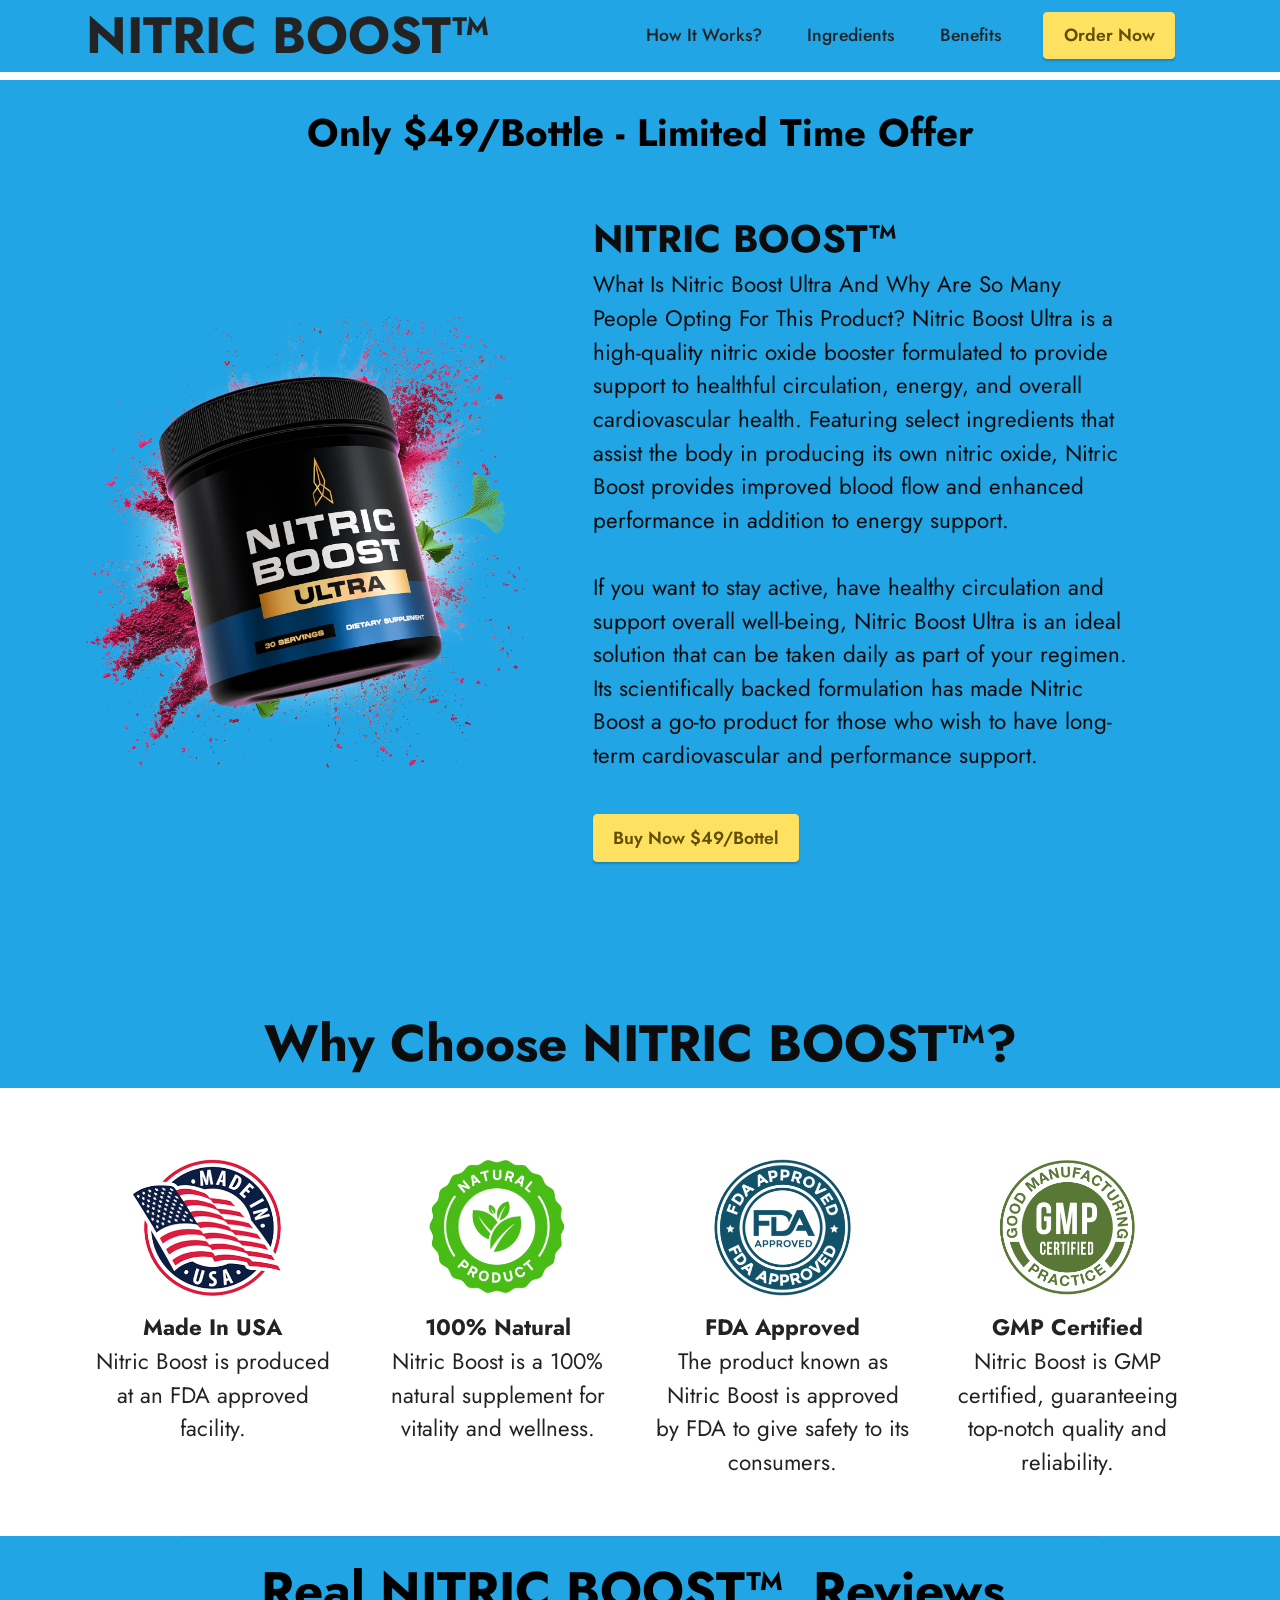
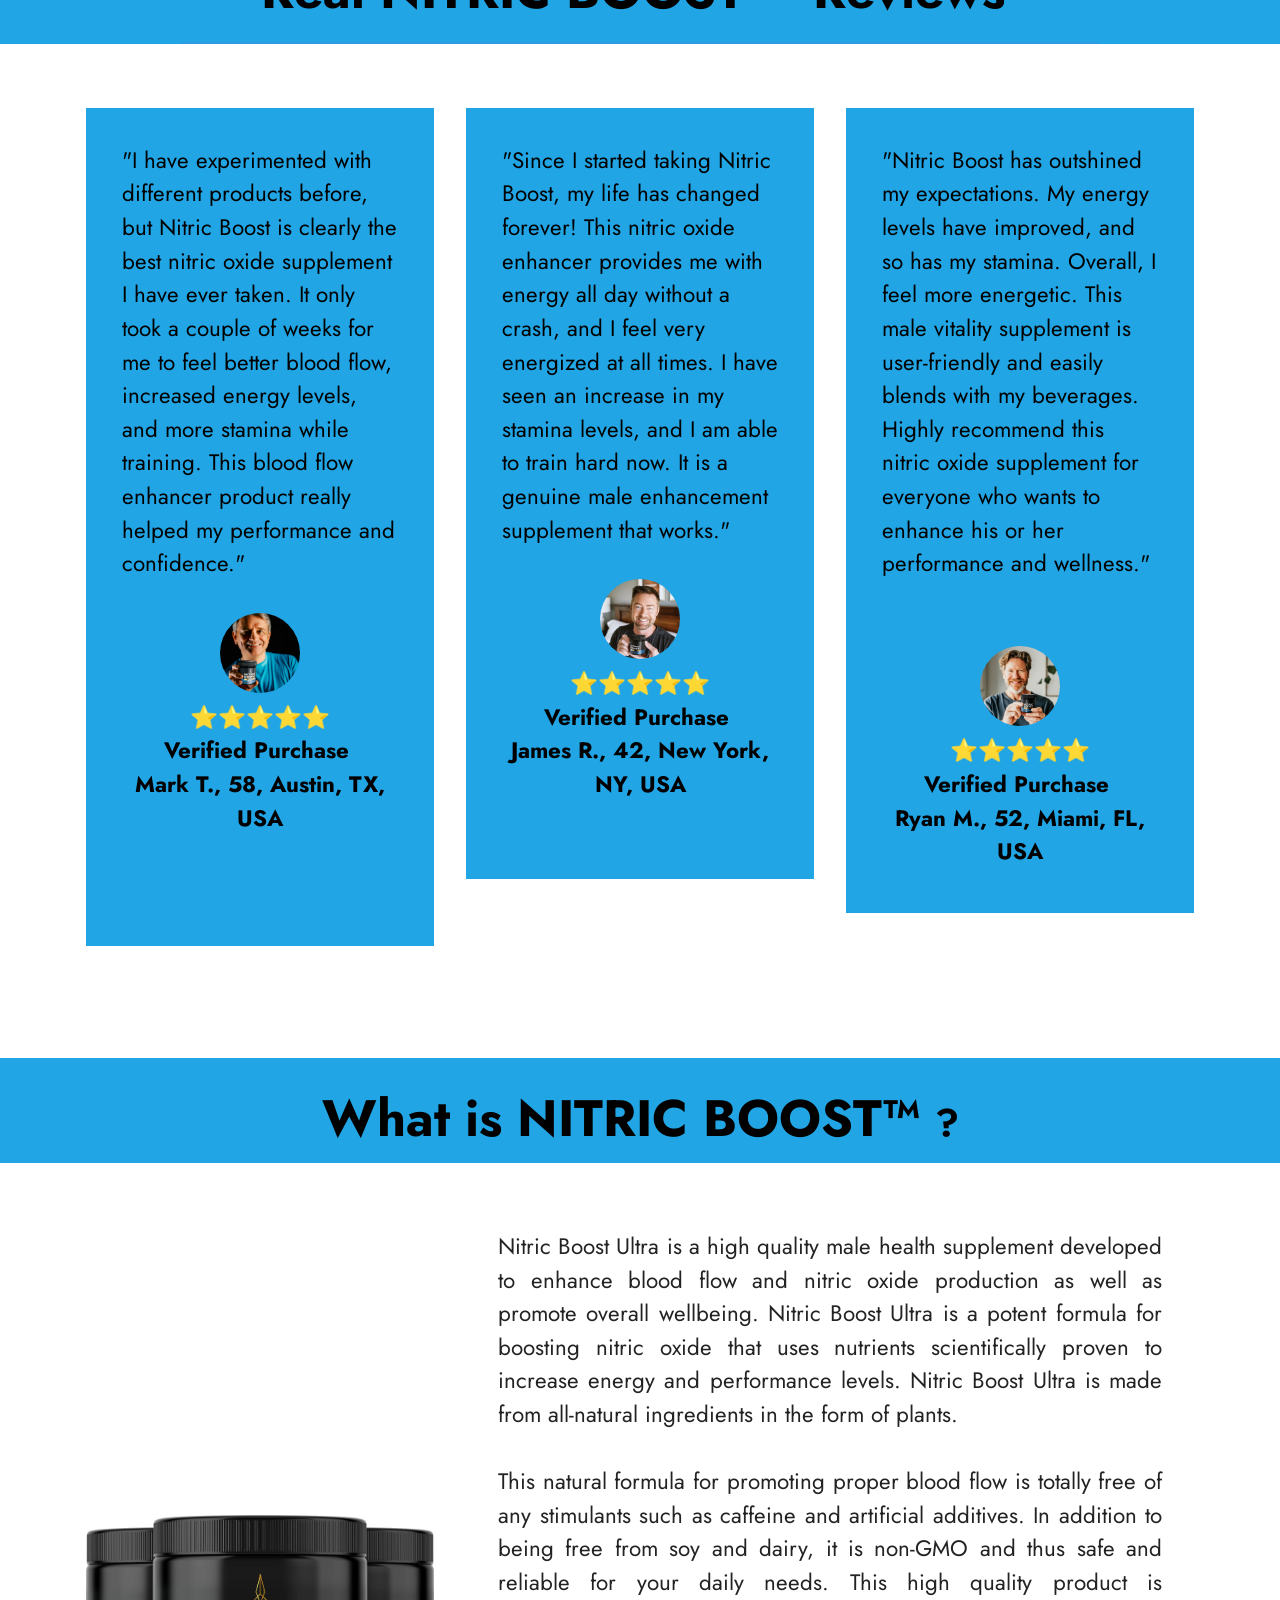
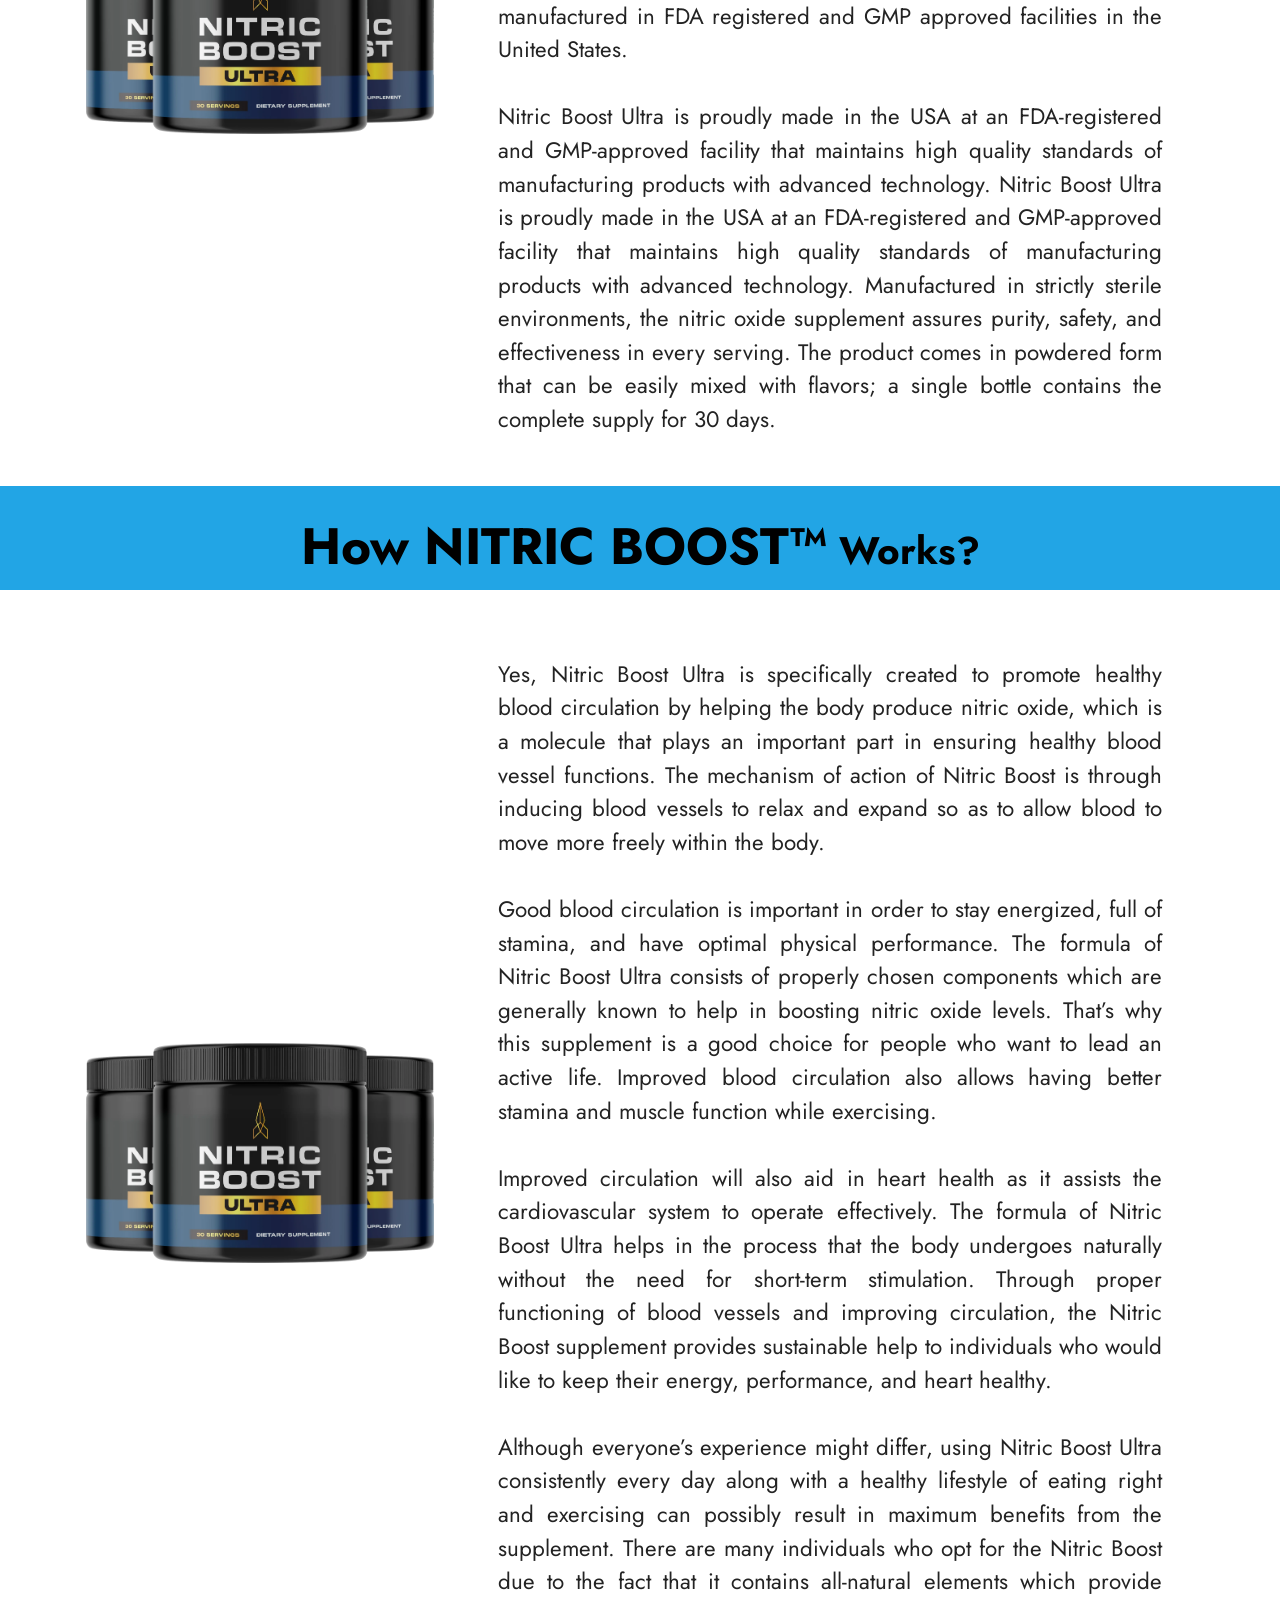
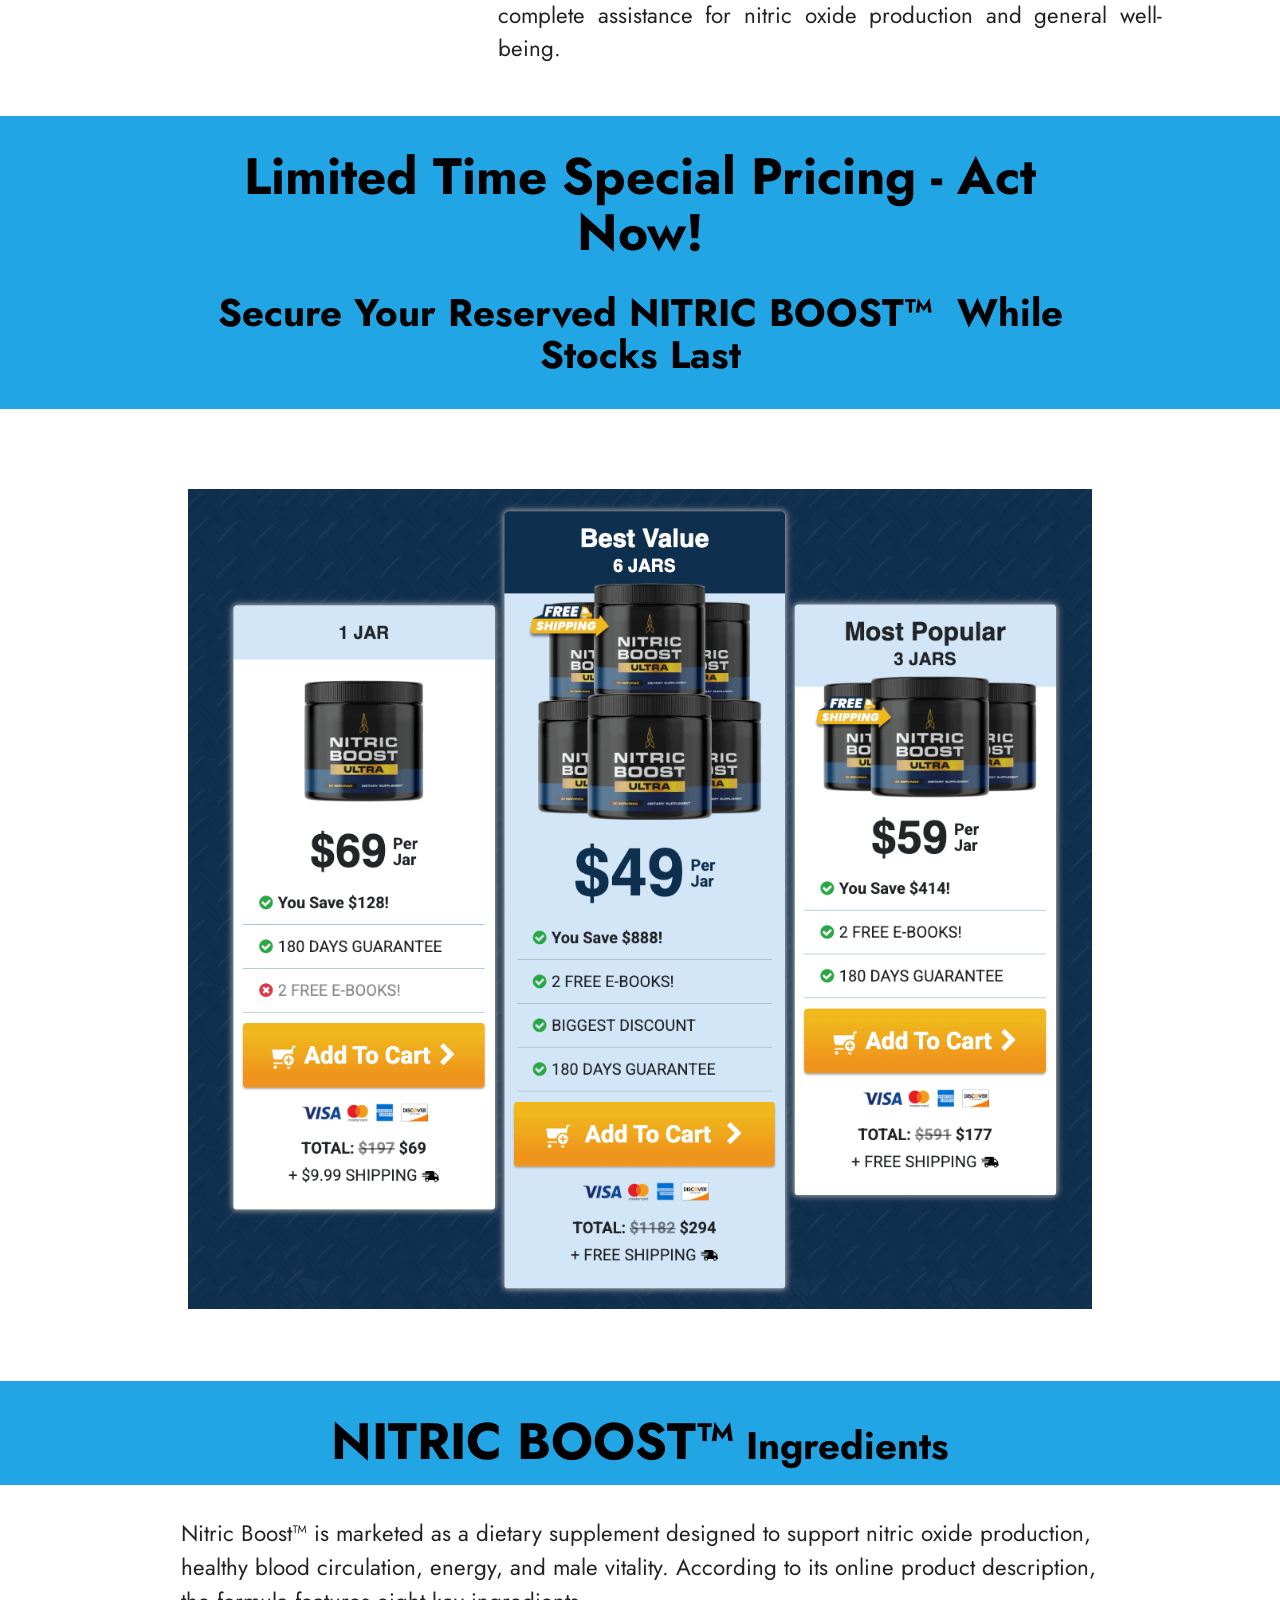
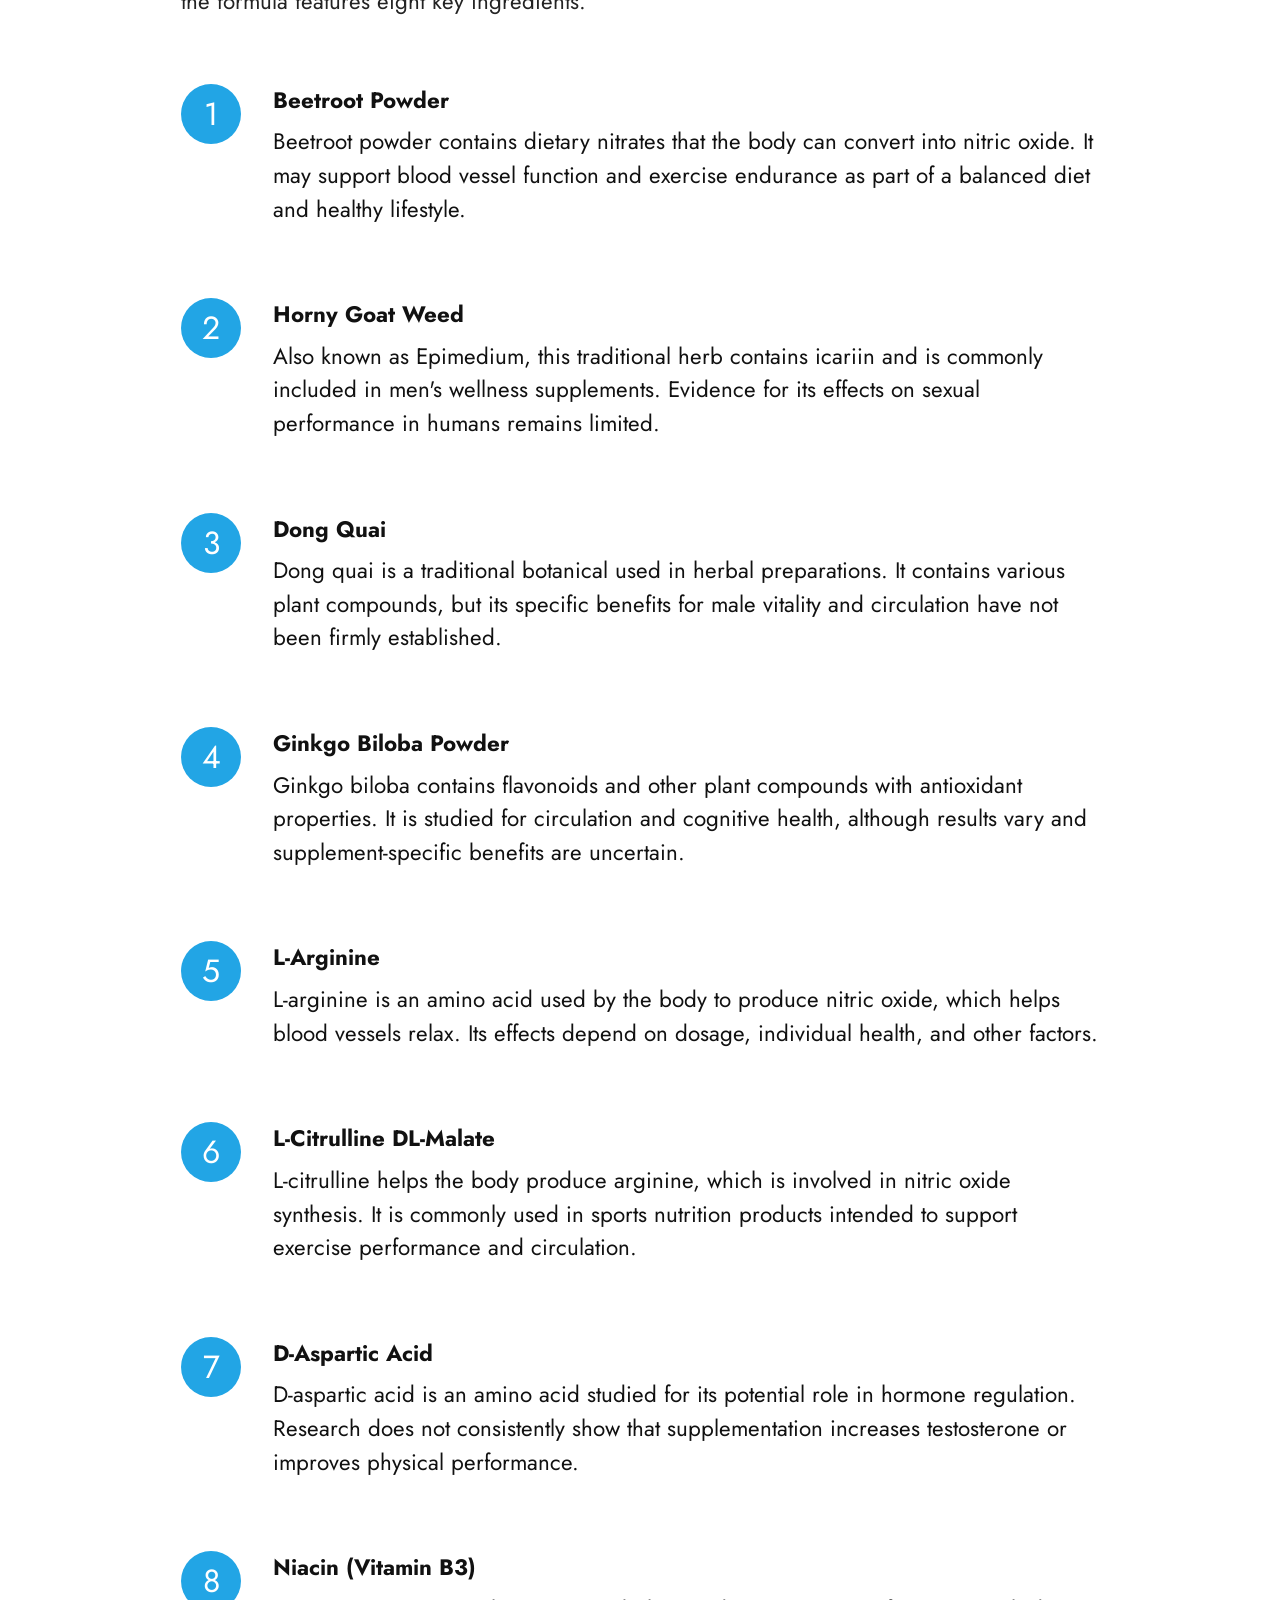
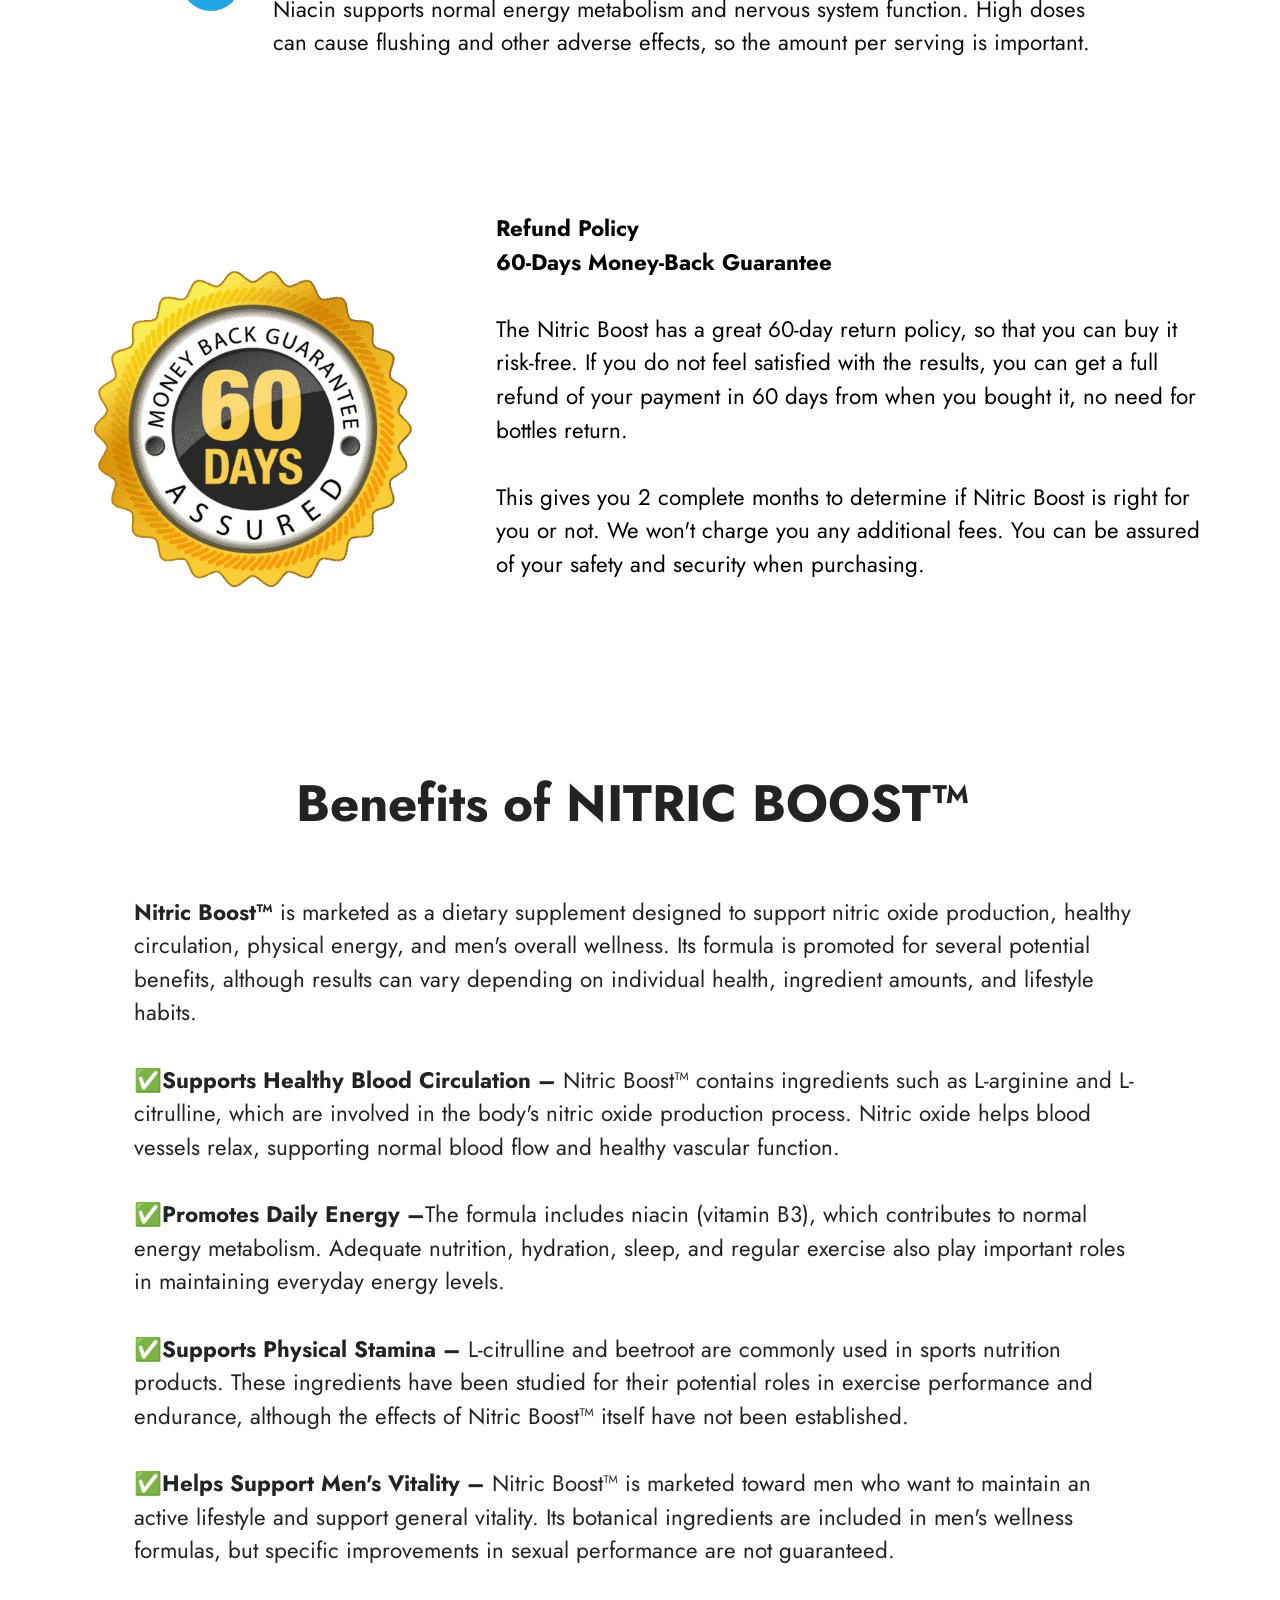
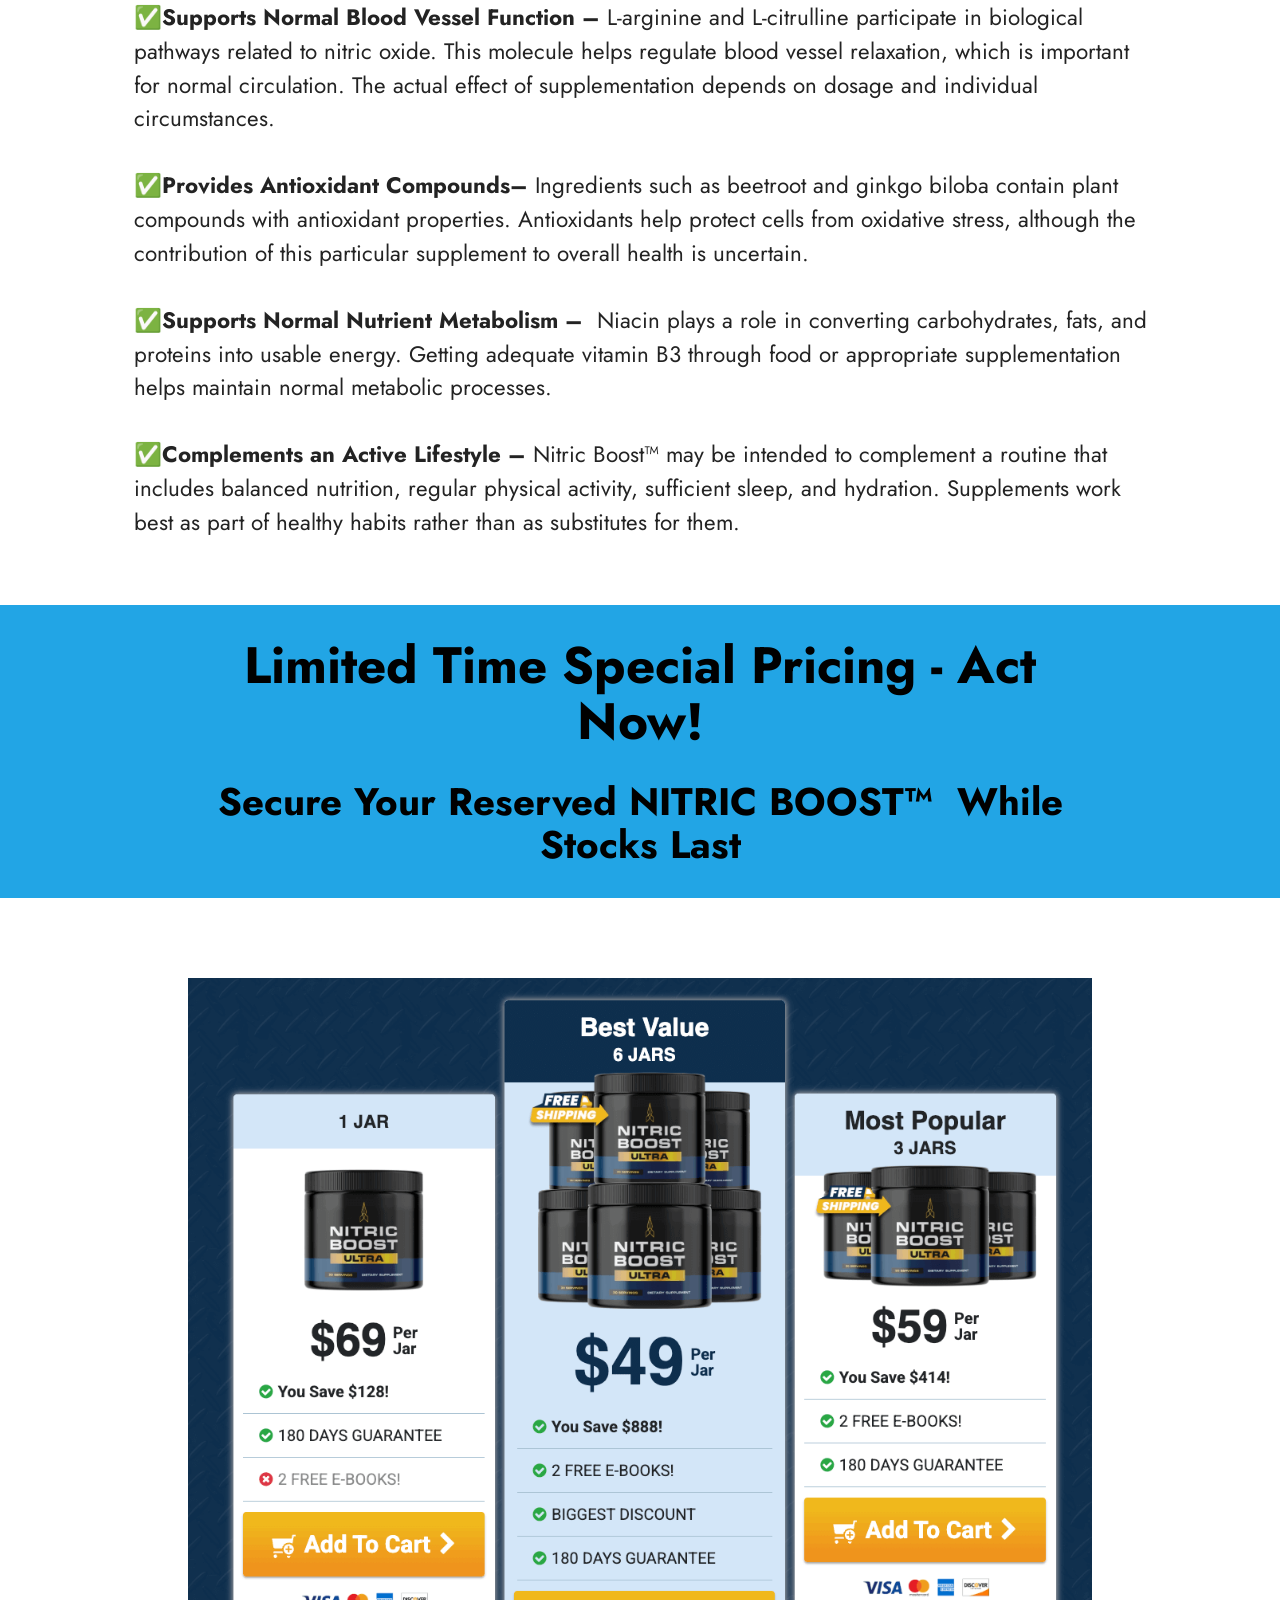
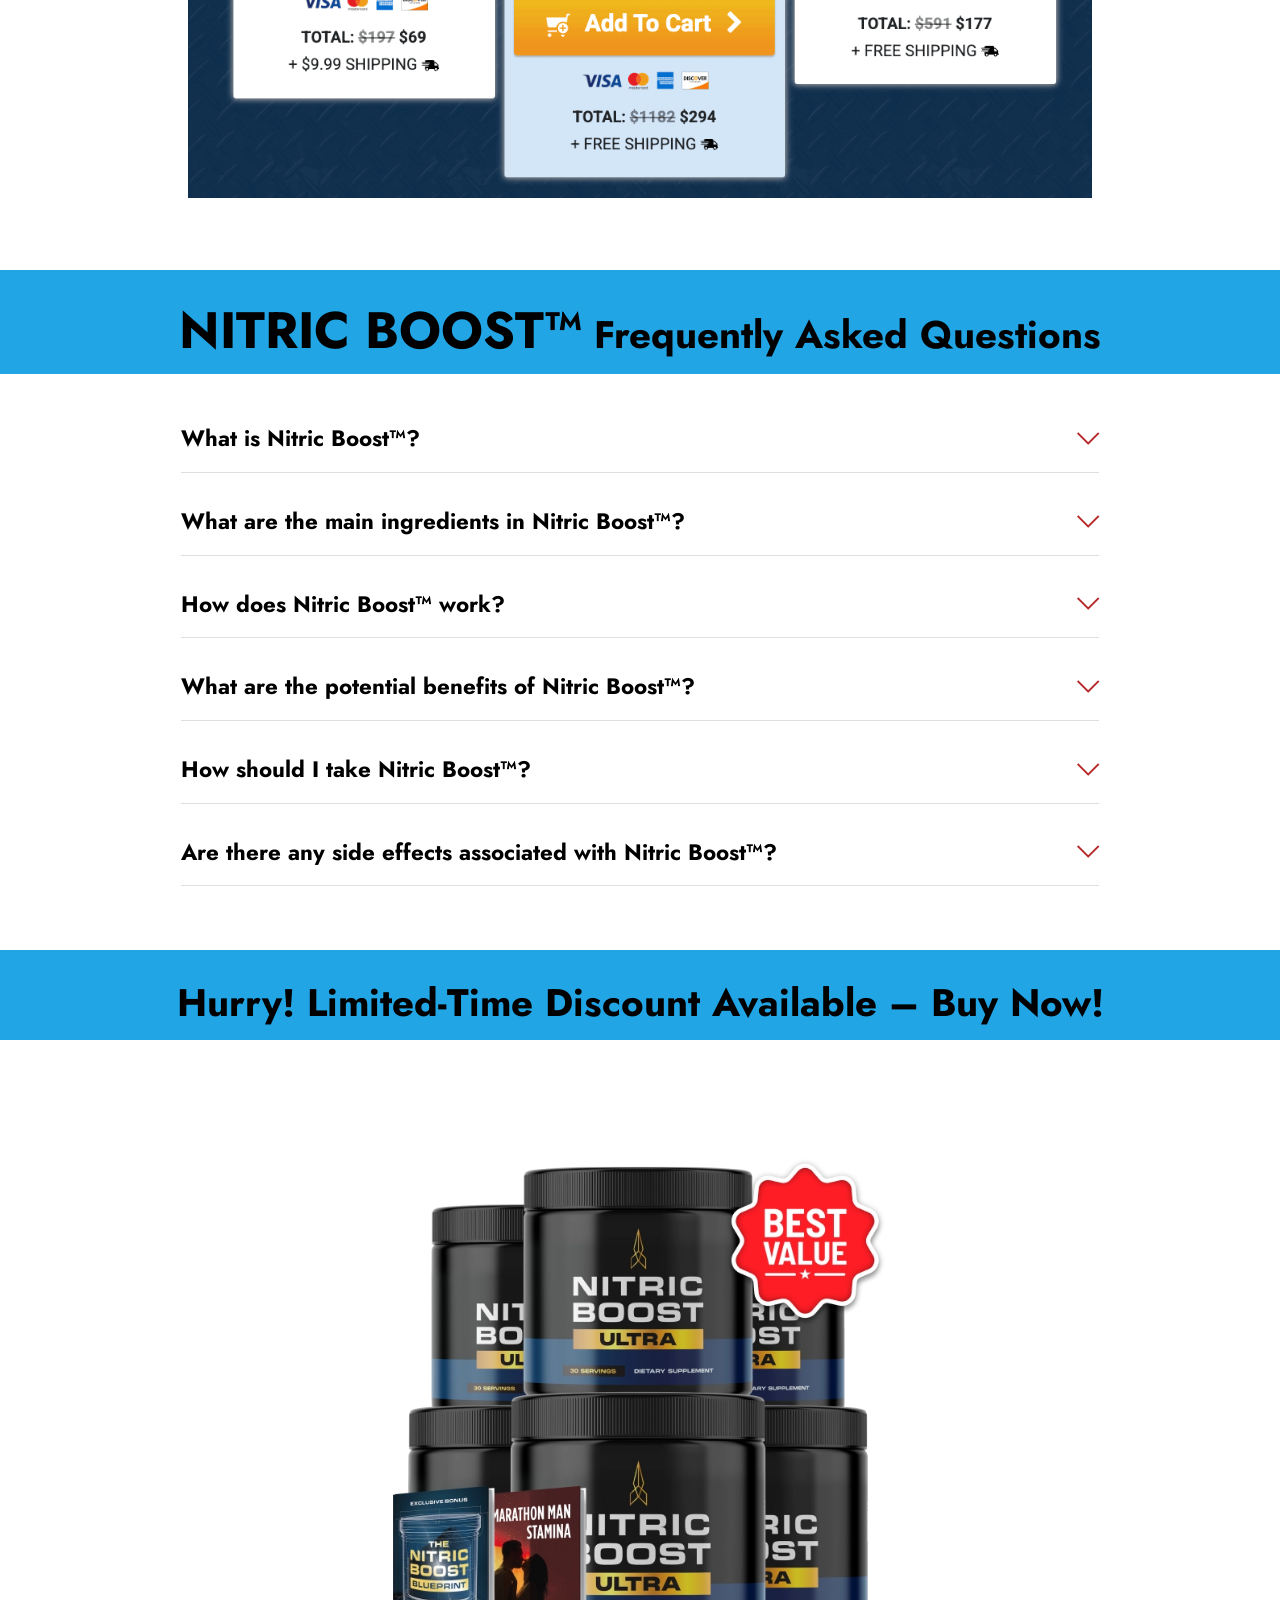
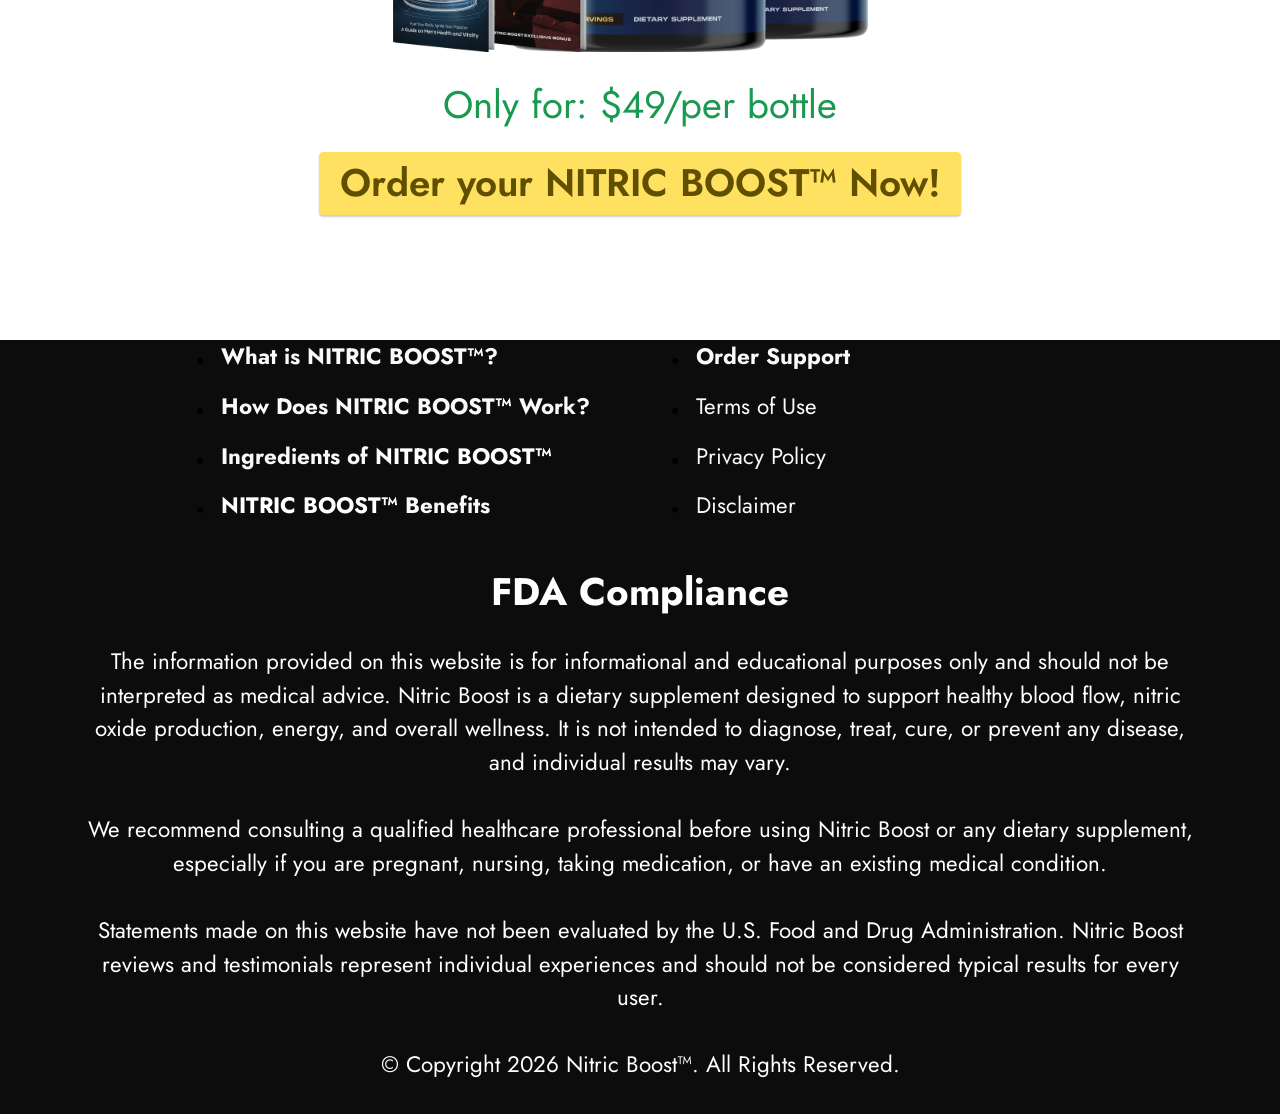
<file: index.html>
<!DOCTYPE html>
<html  lang="en">
<head>
  <!-- Site made with Mobirise Website Builder v6.1.12, https://mobirise.com -->
  <meta charset="UTF-8">
  <meta http-equiv="X-UA-Compatible" content="IE=edge">
  <meta name="generator" content="Mobirise v6.1.12, mobirise.com">
  <meta name="viewport" content="width=device-width, initial-scale=1, minimum-scale=1">
  <link rel="shortcut icon" href="assets/images/image2-1.webp" type="image/x-icon">
  <meta name="description" content="Nitric Boost™ and explore its ingredients, potential benefits, and how it may support healthy circulation, daily energy, stamina, and men's wellness. Learn about its formula, usage, and important facts before making an informed decision.">
  
  
  <title>Nitric Boost™ Review: Ingredients, Benefits, and Men's Vitality Support</title>
  <link rel="stylesheet" href="assets/web/assets/mobirise-icons2/mobirise2.css">
  <link rel="stylesheet" href="assets/web/assets/mobirise-icons/mobirise-icons.css">
  <link rel="stylesheet" href="assets/bootstrap/css/bootstrap.min.css">
  <link rel="stylesheet" href="assets/dropdown/css/style.css">
  <link rel="stylesheet" href="assets/socicon/css/styles.css">
  <link rel="stylesheet" href="assets/theme/css/style.css">
  <link rel="preload" href="https://fonts.googleapis.com/css?family=Jost:100,200,300,400,500,600,700,800,900,100i,200i,300i,400i,500i,600i,700i,800i,900i&display=swap" as="style" onload="this.onload=null;this.rel='stylesheet'">
  <noscript><link rel="stylesheet" href="https://fonts.googleapis.com/css?family=Jost:100,200,300,400,500,600,700,800,900,100i,200i,300i,400i,500i,600i,700i,800i,900i&display=swap"></noscript>
  <link rel="preload" as="style" href="assets/mobirise/css/mbr-additional.css?v=05SMhf"><link rel="stylesheet" href="assets/mobirise/css/mbr-additional.css?v=05SMhf" type="text/css">

  <meta name="google-site-verification" content="4bTPPsSgGg9mrN9ppGhdz5BRyaK9BWV9diWJw_Lr8Sk" />
	<meta name="msvalidate.01" content="E1C683F4EFB1ADD5ABCEF03F91AA41EB" />
  
  
</head>
<body>
  
  <section data-bs-version="5.1" class="menu menu2 cid-tB0YZQqaCG" once="menu" id="menu2-0">
    
    <nav class="navbar navbar-dropdown navbar-expand-lg">
        <div class="container">
            <div class="navbar-brand">
                
                <span class="navbar-caption-wrap"><a class="navbar-caption text-black text-primary display-1" href="https://875f2fnlkhtybv3ipzqd1e8r37.hop.clickbank.net">NITRIC BOOST™ <br></a></span>
            </div>
            <button class="navbar-toggler" type="button" data-toggle="collapse" data-bs-toggle="collapse" data-target="#navbarSupportedContent" data-bs-target="#navbarSupportedContent" aria-controls="navbarNavAltMarkup" aria-expanded="false" aria-label="Toggle navigation">
                <div class="hamburger">
                    <span></span>
                    <span></span>
                    <span></span>
                    <span></span>
                </div>
            </button>
            <div class="collapse navbar-collapse" id="navbarSupportedContent">
                <ul class="navbar-nav nav-dropdown" data-app-modern-menu="true"><li class="nav-item"><a class="nav-link link text-black display-4" href="index.html#header3-1m">How It Works?</a></li>
                    <li class="nav-item"><a class="nav-link link text-black display-4" href="index.html#features20-x">
                            Ingredients</a></li>
                    <li class="nav-item"><a class="nav-link link text-black display-4" href="index.html#header3-1n">Benefits</a>
                    </li></ul>
                
                <div class="navbar-buttons mbr-section-btn"><a class="btn btn-warning display-4" href="https://875f2fnlkhtybv3ipzqd1e8r37.hop.clickbank.net">Order Now</a></div>
            </div>
        </div>
    </nav>
</section>

<section data-bs-version="5.1" class="header3 cid-tB10ubWVri" id="header3-1">

    

    
    

    <div class="align-center container">
        <div class="row justify-content-center">
            <div class="col-12 col-lg-9">
                
                
                
                
            </div>
        </div>
    </div>
</section>

<section data-bs-version="5.1" class="content4 cid-vyiC8o6rgI" id="content4-2s">
    

    
    
    <div class="container-fluid">
        <div class="row justify-content-center">
            <div class="title col-md-12 col-lg-8">
                
                <h1 class="mbr-section-subtitle align-center mbr-fonts-style mb-4 display-2"><strong>Only $49/Bottle - Limited Time Offer</strong></h1>
                
            </div>
        </div>
    </div>
</section>

<section data-bs-version="5.1" class="features7 cid-vsFuxaL0VE" id="features7-2c">
    <!---->
    

    
    
    <div class="container">
        <div class="card-wrapper">
            <div class="row align-items-center">
                <div class="col-12 col-lg-5">
                    <div class="image-wrapper">
                        <a href="https://875f2fnlkhtybv3ipzqd1e8r37.hop.clickbank.net"><img src="assets/images/image9.webp" alt="NITRIC BOOST"></a>
                    </div>
                </div>
                <div class="col-12 col-lg">
                    <div class="text-box">
                        <h1 class="mbr-title mbr-fonts-style display-2"><strong>NITRIC BOOST™&nbsp;</strong><strong><br></strong></h1>
                        <p class="mbr-text mbr-fonts-style display-7">What Is Nitric Boost Ultra And Why Are So Many People Opting For This Product? Nitric Boost Ultra is a high-quality nitric oxide booster formulated to provide support to healthful circulation, energy, and overall cardiovascular health. Featuring select ingredients that assist the body in producing its own nitric oxide, Nitric Boost provides improved blood flow and enhanced performance in addition to energy support. <br><br>If you want to stay active, have healthy circulation and support overall well-being, Nitric Boost Ultra is an ideal solution that can be taken daily as part of your regimen. Its scientifically backed formulation has made Nitric Boost a go-to product for those who wish to have long-term cardiovascular and performance support.<br></p>
                        
                        <div class="mbr-section-btn pt-3"><a href="https://875f2fnlkhtybv3ipzqd1e8r37.hop.clickbank.net" class="btn btn-warning display-4">Buy Now $49/Bottel</a></div>
                    </div>
                </div>
            </div>
        </div>
    </div>
</section>

<section data-bs-version="5.1" class="header3 cid-vszOKZhpDv" id="header3-27">

    

    
    

    <div class="align-center container">
        <div class="row justify-content-center">
            <div class="col-12 col-lg-12">
                
                <h2 class="mbr-section-subtitle mbr-fonts-style mb-3 display-1"><strong>Why Choose NITRIC BOOST™?</strong></h2>
                
                
            </div>
        </div>
    </div>
</section>

<section data-bs-version="5.1" class="gallery5 mbr-gallery cid-vszOlzmzra" id="gallery5-26">
    

    
    

    <div class="container">
        
        <div class="row mbr-gallery mt-4">
            <div class="col-12 col-md-6 col-lg-3 item gallery-image active">
                <div class="item-wrapper" data-toggle="modal" data-bs-toggle="modal" data-target="#vyl6HLY29a-modal" data-bs-target="#vyl6HLY29a-modal">
                    <img class="w-100" src="assets/images/made-in-usa-500x300.png" alt="Made In USA" data-slide-to="0" data-bs-slide-to="0" data-target="#lb-vyl6HLY29a" data-bs-target="#lb-vyl6HLY29a">
                    <div class="icon-wrapper">
                        <span class="mobi-mbri mobi-mbri-search mbr-iconfont mbr-iconfont-btn"></span>
                    </div>
                </div>
                <h1 class="mbr-item-subtitle mbr-fonts-style align-center mb-2 mt-2 display-7"><div><strong>Made In USA</strong></div><div>Nitric Boost is produced at an FDA approved facility.</div><div>
</div><div>
</div><div>
</div><div>
</div></h1>
            </div>
            <div class="col-12 col-md-6 col-lg-3 item gallery-image">
                <div class="item-wrapper" data-toggle="modal" data-bs-toggle="modal" data-target="#vyl6HLY29a-modal" data-bs-target="#vyl6HLY29a-modal">
                    <img class="w-100" src="assets/images/natural-product-500x300.png" alt="100% Natural" data-slide-to="1" data-bs-slide-to="1" data-target="#lb-vyl6HLY29a" data-bs-target="#lb-vyl6HLY29a">
                    <div class="icon-wrapper">
                        <span class="mobi-mbri mobi-mbri-search mbr-iconfont mbr-iconfont-btn"></span>
                    </div>
                </div>
                <h1 class="mbr-item-subtitle mbr-fonts-style align-center mb-2 mt-2 display-7"><div><span style="font-size: 1.4rem;"><strong>100% Natural</strong></span></div><div>Nitric Boost is a 100% natural supplement for vitality and wellness.</div><div>
</div><div>
</div><div>
</div></h1>
            </div>
            
            <div class="col-12 col-md-6 col-lg-3 item gallery-image">
                <div class="item-wrapper" data-toggle="modal" data-bs-toggle="modal" data-target="#vyl6HLY29a-modal" data-bs-target="#vyl6HLY29a-modal">
                    <img class="w-100" src="assets/images/fda-approved-500x300.png" alt="FDA Approved" data-slide-to="2" data-bs-slide-to="2" data-target="#lb-vyl6HLY29a" data-bs-target="#lb-vyl6HLY29a">
                    <div class="icon-wrapper">
                        <span class="mobi-mbri mobi-mbri-search mbr-iconfont mbr-iconfont-btn"></span>
                    </div>
                </div>
                <h1 class="mbr-item-subtitle mbr-fonts-style align-center mb-2 mt-2 display-7"><div><strong>FDA Approved</strong></div><div>The product known as Nitric Boost is approved by FDA to give safety to its consumers.</div><div>
</div><div>
</div></h1>
            </div><div class="col-12 col-md-6 col-lg-3 item gallery-image">
                <div class="item-wrapper" data-toggle="modal" data-bs-toggle="modal" data-target="#vyl6HLY29a-modal" data-bs-target="#vyl6HLY29a-modal">
                    <img class="w-100" src="assets/images/gmp-certified-500x300.png" alt="GMP Certified" data-slide-to="3" data-bs-slide-to="3" data-target="#lb-vyl6HLY29a" data-bs-target="#lb-vyl6HLY29a">
                    <div class="icon-wrapper">
                        <span class="mobi-mbri mobi-mbri-search mbr-iconfont mbr-iconfont-btn"></span>
                    </div>
                </div>
                <h1 class="mbr-item-subtitle mbr-fonts-style align-center mb-2 mt-2 display-7"><div><strong>GMP Certified</strong></div><div>Nitric Boost is GMP certified, guaranteeing top-notch quality and reliability.</div><div>
</div><div>
</div><div>
</div></h1>
            </div>
        </div>

        <div class="modal mbr-slider" tabindex="-1" role="dialog" aria-hidden="true" id="vyl6HLY29a-modal">
            <div class="modal-dialog" role="document">
                <div class="modal-content">
                    <div class="modal-body">
                        <div class="carousel slide" id="lb-vyl6HLY29a" data-interval="5000" data-bs-interval="5000">
                            <div class="carousel-inner">
                                <div class="carousel-item active">
                                    <img class="d-block w-100" src="assets/images/made-in-usa-500x300.png" alt="Mobirise Website Builder">
                                </div>
                                <div class="carousel-item">
                                    <img class="d-block w-100" src="assets/images/natural-product-500x300.png" alt="Mobirise Website Builder">
                                </div>
                                
                                <div class="carousel-item">
                                    <img class="d-block w-100" src="assets/images/fda-approved-500x300.png" alt="Mobirise Website Builder">
                                </div><div class="carousel-item">
                                    <img class="d-block w-100" src="assets/images/gmp-certified-500x300.png" alt="Mobirise Website Builder">
                                </div>
                            </div>
                            <ol class="carousel-indicators">
                                <li data-slide-to="0" data-bs-slide-to="0" class="active" data-target="#lb-vyl6HLY29a" data-bs-target="#lb-vyl6HLY29a"></li>
                                <li data-slide-to="1" data-bs-slide-to="1" data-target="#lb-vyl6HLY29a" data-bs-target="#lb-vyl6HLY29a"></li>
                                <li data-slide-to="2" data-bs-slide-to="2" data-target="#lb-vyl6HLY29a" data-bs-target="#lb-vyl6HLY29a"></li>
                                <li data-slide-to="3" data-bs-slide-to="3" data-target="#lb-vyl6HLY29a" data-bs-target="#lb-vyl6HLY29a"></li>
                            </ol>
                            <a role="button" href="" class="close" data-dismiss="modal" data-bs-dismiss="modal" aria-label="Close">
                            </a>
                            <a class="carousel-control-prev carousel-control" role="button" data-slide="prev" data-bs-slide="prev" href="#lb-vyl6HLY29a">
                                <span class="mobi-mbri mobi-mbri-arrow-prev" aria-hidden="true"></span>
                                <span class="sr-only visually-hidden">Previous</span>
                            </a>
                            <a class="carousel-control-next carousel-control" role="button" data-slide="next" data-bs-slide="next" href="#lb-vyl6HLY29a">
                                <span class="mobi-mbri mobi-mbri-arrow-next" aria-hidden="true"></span>
                                <span class="sr-only visually-hidden">Next</span>
                            </a>
                        </div>
                    </div>
                </div>
            </div>
        </div>
    </div>
</section>

<section data-bs-version="5.1" class="content6 cid-vsJlN0BLRY" id="content6-2f">
    
    <div class="container">
        <div class="row justify-content-center">
            <div class="col-md-12 col-lg-10">
                <hr class="line">
                <p class="mbr-text align-center mbr-fonts-style my-4 display-1"><strong>Real&nbsp;NITRIC BOOST™&nbsp;&nbsp;Reviews&nbsp;</strong><br></p>
                <hr class="line">
            </div>
        </div>
    </div>
</section>

<section data-bs-version="5.1" class="people04 cid-vweRgNTzRw" id="people04-2m">
	
	
	<div class="container">
		
		<div class="row mbr-masonry" data-masonry="{&quot;percentPosition&quot;: true }">
			
			<div class="item features-without-image col-12 col-md-6 col-lg-4 active">
				<div class="item-wrapper">
					<div class="card-box align-left">
						<p class="card-text mbr-fonts-style display-7">
							"I have experimented with different products before, but Nitric Boost is clearly the best nitric oxide supplement I have ever taken. It only took a couple of weeks for me to feel better blood flow, increased energy levels, and more stamina while training. This blood flow enhancer product really helped my performance and confidence."
						</p>
						<div class="img-wrapper mt-4 mb-2">
							<img src="assets/images/image4.webp" data-slide-to="1" data-bs-slide-to="1" alt="Mark T., 58, Austin, TX, USA">
						</div>
						<h5 class="card-title mbr-fonts-style display-7"><strong>⭐⭐⭐⭐⭐</strong><br><strong>Verified Purchase&nbsp;</strong><br><div><strong>Mark T., 58, Austin, TX, USA
</strong></div><div><strong><br></strong></div><div><strong><br></strong></div><div><strong>
</strong></div><div><strong>
</strong></div></h5>
					</div>
				</div>
			</div>
			<div class="item features-without-image col-12 col-md-6 col-lg-4">
				<div class="item-wrapper">
					<div class="card-box align-left">
						<p class="card-text mbr-fonts-style display-7">"Since I started taking Nitric Boost, my life has changed forever! This nitric oxide enhancer provides me with energy all day without a crash, and I feel very energized at all times. I have seen an increase in my stamina levels, and I am able to train hard now. It is a genuine male enhancement supplement that works."<br>
						</p>
						<div class="img-wrapper mt-4 mb-2">
							<img src="assets/images/image5.webp" data-slide-to="2" data-bs-slide-to="2" alt="James R., 42, New York, NY, USA">
						</div>
						<h5 class="card-title mbr-fonts-style display-7">
							<strong>⭐⭐⭐⭐⭐</strong><br><strong>Verified Purchase&nbsp;</strong><div><strong>James R., 42, New York, NY, USA
</strong></div><div><strong>
</strong></div><div><strong>
</strong></div><div><br></div><div><strong>
</strong></div></h5>
					</div>
				</div>
			</div>
			
			<div class="item features-without-image col-12 col-md-6 col-lg-4">
				<div class="item-wrapper">
					<div class="card-box align-left">
						<p class="card-text mbr-fonts-style display-7">"Nitric Boost has outshined my expectations. My energy levels have improved, and so has my stamina. Overall, I feel more energetic. This male vitality supplement is user-friendly and easily blends with my beverages. Highly recommend this nitric oxide supplement for everyone who wants to enhance his or her performance and wellness."<br><br>
						</p>
						<div class="img-wrapper mt-4 mb-2">
							<img src="assets/images/image6.webp" data-slide-to="4" data-bs-slide-to="4" alt="Ryan M., 52, Miami, FL, USA">
						</div>
						<h5 class="card-title mbr-fonts-style display-7"><strong>⭐⭐⭐⭐⭐</strong><br><strong>Verified Purchase&nbsp;</strong><br><strong>Ryan M., 52, Miami, FL, USA</strong></h5>
					</div>
				</div>
			</div>
			
		</div>
	</div>
</section>

<section data-bs-version="5.1" class="header3 cid-tB83YwBUMj" id="header3-1l">

    

    
    

    <div class="align-center container">
        <div class="row justify-content-center">
            <div class="col-12 col-lg-12">
                
                <h2 class="mbr-section-subtitle mbr-fonts-style mb-3 display-1"><strong>What is NITRIC BOOST™&nbsp;</strong><strong style="font-size: 2.4rem;">?</strong></h2>
                
                
            </div>
        </div>
    </div>
</section>

<section data-bs-version="5.1" class="header11 cid-tB1vWdJbT6" id="header11-a">

    

    
    

    <div class="container">
        <div class="row justify-content-center">
            <div class="col-12 col-md-4 image-wrapper">
                <a href="https://875f2fnlkhtybv3ipzqd1e8r37.hop.clickbank.net"><img class="w-100" src="assets/images/image2.webp" alt="NITRIC BOOST"></a>
            </div>
            <div class="col-12 col-md">
                <div class="text-wrapper text-center">
                    
                    <p class="mbr-text mbr-fonts-style display-7"><br><br>Nitric Boost Ultra is a high quality male health supplement developed to enhance blood flow and nitric oxide production as well as promote overall wellbeing. Nitric Boost Ultra is a potent formula for boosting nitric oxide that uses nutrients scientifically proven to increase energy and performance levels. Nitric Boost Ultra is made from all-natural ingredients in the form of plants.<br><br>This natural formula for promoting proper blood flow is totally free of any stimulants such as caffeine and artificial additives. In addition to being free from soy and dairy, it is non-GMO and thus safe and reliable for your daily needs. This high quality product is manufactured in FDA registered and GMP approved facilities in the United States.<br><br>Nitric Boost Ultra is proudly made in the USA at an FDA-registered and GMP-approved facility that maintains high quality standards of manufacturing products with advanced technology. Nitric Boost Ultra is proudly made in the USA at an FDA-registered and GMP-approved facility that maintains high quality standards of manufacturing products with advanced technology. Manufactured in strictly sterile environments, the nitric oxide supplement assures purity, safety, and effectiveness in every serving. The product comes in powdered form that can be easily mixed with flavors; a single bottle contains the complete supply for 30 days.<br><br></p>
                    
                </div>
            </div>
        </div>
    </div>
</section>

<section data-bs-version="5.1" class="header3 cid-tB85bPoWQz" id="header3-1m">

    

    
    

    <div class="align-center container">
        <div class="row justify-content-center">
            <div class="col-12 col-lg-12">
                
                <h2 class="mbr-section-subtitle mbr-fonts-style mb-3 display-1"><strong>How NITRIC BOOST™</strong><strong style="font-size: 2.4rem;">&nbsp;Works?</strong></h2>
                
                
            </div>
        </div>
    </div>
</section>

<section data-bs-version="5.1" class="header11 cid-vw51muFERZ" id="header11-2h">

    

    
    

    <div class="container">
        <div class="row justify-content-center">
            <div class="col-12 col-md-4 image-wrapper">
                <a href="https://875f2fnlkhtybv3ipzqd1e8r37.hop.clickbank.net"><img class="w-100" src="assets/images/image2.webp" alt="Get NITRIC BOOST"></a>
            </div>
            <div class="col-12 col-md">
                <div class="text-wrapper text-center">
                    
                    <p class="mbr-text mbr-fonts-style display-7"><br><br>Yes, Nitric Boost Ultra is specifically created to promote healthy blood circulation by helping the body produce nitric oxide, which is a molecule that plays an important part in ensuring healthy blood vessel functions. The mechanism of action of Nitric Boost is through inducing blood vessels to relax and expand so as to allow blood to move more freely within the body.<br><br>Good blood circulation is important in order to stay energized, full of stamina, and have optimal physical performance. The formula of Nitric Boost Ultra consists of properly chosen components which are generally known to help in boosting nitric oxide levels. That’s why this supplement is a good choice for people who want to lead an active life. Improved blood circulation also allows having better stamina and muscle function while exercising.<br><br>Improved circulation will also aid in heart health as it assists the cardiovascular system to operate effectively. The formula of Nitric Boost Ultra helps in the process that the body undergoes naturally without the need for short-term stimulation. Through proper functioning of blood vessels and improving circulation, the Nitric Boost supplement provides sustainable help to individuals who would like to keep their energy, performance, and heart healthy.<br><br>Although everyone’s experience might differ, using Nitric Boost Ultra consistently every day along with a healthy lifestyle of eating right and exercising can possibly result in maximum benefits from the supplement. There are many individuals who opt for the Nitric Boost due to the fact that it contains all-natural elements which provide complete assistance for nitric oxide production and general well-being.<br><br></p>
                    
                </div>
            </div>
        </div>
    </div>
</section>

<section data-bs-version="5.1" class="content4 cid-tB1yuhcVVi" id="content4-g">
    

    
    
    <div class="container">
        <div class="row justify-content-center">
            <div class="title col-md-12 col-lg-10">
                <h3 class="mbr-section-title mbr-fonts-style align-center mb-4 display-1"><strong>Limited Time Special Pricing - Act Now!</strong></h3>
                <h4 class="mbr-section-subtitle align-center mbr-fonts-style mb-4 display-2"><strong>Secure Your Reserved NITRIC BOOST™&nbsp; While Stocks Last</strong></h4>
                
            </div>
        </div>
    </div>
</section>

<section data-bs-version="5.1" class="header10 cid-vyeZ3UpEtV mbr-fullscreen" id="header10-2p">

    

    

    <div class="align-center container-fluid">
        <div class="row justify-content-center">
            <div class="col-md-12 col-lg-9">
                
                
                
                <div class="image-wrap mt-4">
                    <a href="https://875f2fnlkhtybv3ipzqd1e8r37.hop.clickbank.net"><img src="assets/images/cta-image-50dpk-1134x1029.png" alt="NITRIC BOOST- Order Page" title="Ikaria Lean Belly Juice"></a><br>
                </div>
            </div>
        </div>
    </div>
</section>

<section data-bs-version="5.1" class="header3 cid-tB85MvgqdZ" id="header3-1o">

    

    
    

    <div class="align-center container">
        <div class="row justify-content-center">
            <div class="col-12 col-lg-12">
                
                <h1 class="mbr-section-subtitle mbr-fonts-style mb-3 display-1"><strong><span style="font-size: 51.2px;"><b>NITRIC BOOST™</b></span><span style="font-size: 2.4rem;"><b> Ingredients</b></span></strong></h1>
                
                
            </div>
        </div>
    </div>
</section>

<section data-bs-version="5.1" class="content5 cid-tB1AZH7rno" id="content5-n">
    
    <div class="container">
        <div class="row justify-content-center">
            <div class="col-md-12 col-lg-10">
                
                
                <p class="mbr-text mbr-fonts-style display-7">Nitric Boost™ is marketed as a dietary supplement designed to support nitric oxide production, healthy blood circulation, energy, and male vitality. According to its online product description, the formula features eight key ingredients.<br><br></p>
            </div>
        </div>
    </div>
</section>

<section data-bs-version="5.1" class="features19 cid-tB6Rwx4pqH" id="features20-x">

    

    
    
    <div class="container">
        <div class="row justify-content-center">
            
            <div class="col-12 col-md-10">
                <div class="item mbr-flex">
                    <div class="icon-box">
                        <span class="step-number mbr-fonts-style display-5">1</span>
                    </div>
                    <div class="text-box">
                        <h4 class="icon-title card-title mbr-black mbr-fonts-style display-7"><strong>Beetroot Powder</strong></h4>
                        <h5 class="icon-text mbr-black mbr-fonts-style display-7">Beetroot powder contains dietary nitrates that the body can convert into nitric oxide. It may support blood vessel function and exercise endurance as part of a balanced diet and healthy lifestyle.</h5>
                    </div>
                </div>
                <div class="item mbr-flex">
                    <div class="icon-box">
                        <span class="step-number mbr-fonts-style display-5">2</span>
                    </div>
                    <div class="text-box">
                        <h4 class="icon-title card-title mbr-black mbr-fonts-style display-7"><strong>Horny Goat Weed</strong></h4>
                        <h5 class="icon-text mbr-black mbr-fonts-style display-7">Also known as Epimedium, this traditional herb contains icariin and is commonly included in men's wellness supplements. Evidence for its effects on sexual performance in humans remains limited.</h5>
                    </div>
                </div>
                <div class="item mbr-flex">
                    <div class="icon-box">
                        <span class="step-number mbr-fonts-style display-5">3</span>
                    </div>
                    <div class="text-box">
                        <h4 class="icon-title card-title mbr-black mbr-fonts-style display-7"><strong>Dong Quai</strong></h4>
                        <h5 class="icon-text mbr-black mbr-fonts-style display-7">Dong quai is a traditional botanical used in herbal preparations. It contains various plant compounds, but its specific benefits for male vitality and circulation have not been firmly established.</h5>
                    </div>
                </div>
                <div class="item mbr-flex">
                    <div class="icon-box">
                        <span class="step-number mbr-fonts-style display-5">4</span>
                    </div>
                    <div class="text-box">
                        <h4 class="icon-title card-title mbr-black mbr-fonts-style display-7"><strong>Ginkgo Biloba Powder</strong></h4>
                        <h5 class="icon-text mbr-black mbr-fonts-style display-7">Ginkgo biloba contains flavonoids and other plant compounds with antioxidant properties. It is studied for circulation and cognitive health, although results vary and supplement-specific benefits are uncertain.</h5>
                    </div>
                </div>
                <div class="item mbr-flex">
                    <div class="icon-box">
                        <span class="step-number mbr-fonts-style display-5">5</span>
                    </div>
                    <div class="text-box">
                        <h4 class="icon-title card-title mbr-black mbr-fonts-style display-7"><strong>L-Arginine</strong></h4>
                        <h5 class="icon-text mbr-black mbr-fonts-style display-7">L-arginine is an amino acid used by the body to produce nitric oxide, which helps blood vessels relax. Its effects depend on dosage, individual health, and other factors.</h5>
                    </div>
                </div>
                <div class="item mbr-flex">
                    <div class="icon-box">
                        <span class="step-number mbr-fonts-style display-5">6</span>
                    </div>
                    <div class="text-box">
                        <h4 class="icon-title card-title mbr-black mbr-fonts-style display-7"><strong>L-Citrulline DL-Malate</strong></h4>
                        <h5 class="icon-text mbr-black mbr-fonts-style display-7">L-citrulline helps the body produce arginine, which is involved in nitric oxide synthesis. It is commonly used in sports nutrition products intended to support exercise performance and circulation.</h5>
                    </div>
                </div>
                <div class="item mbr-flex">
                    <div class="icon-box">
                        <span class="step-number mbr-fonts-style display-5">7</span>
                    </div>
                    <div class="text-box">
                        <h4 class="icon-title card-title mbr-black mbr-fonts-style display-7"><strong>D-Aspartic Acid</strong></h4>
                        <h5 class="icon-text mbr-black mbr-fonts-style display-7">D-aspartic acid is an amino acid studied for its potential role in hormone regulation. Research does not consistently show that supplementation increases testosterone or improves physical performance.</h5>
                    </div>
                </div>
                <div class="item mbr-flex last">
                    <div class="icon-box">
                        <span class="step-number mbr-fonts-style display-5">8</span>
                    </div>
                    <div class="text-box">
                        <h4 class="icon-title card-title mbr-black mbr-fonts-style display-7"><strong>Niacin (Vitamin B3)</strong></h4>
                        <h5 class="icon-text mbr-black mbr-fonts-style display-7">Niacin supports normal energy metabolism and nervous system function. High doses can cause flushing and other adverse effects, so the amount per serving is important.</h5>
                    </div>
                </div>
                
                
            </div>
        </div>
    </div>
</section>

<section data-bs-version="5.1" class="features16 cid-tB70oq8oqH" id="features17-z">
    

    
    
    <div class="container-fluid">
        <div class="content-wrapper">
            <div class="row align-items-center">
                <div class="col-12 col-lg-4">
                    <div class="image-wrapper">
                        <a href="https://875f2fnlkhtybv3ipzqd1e8r37.hop.clickbank.net"><img src="assets/images/60-days-money-back-guarantee-480x480.webp" alt="60-Day Money Back"></a>
                    </div>
                </div>
                <div class="col-12 col-lg">
                    <div class="text-wrapper">
                        
                        <p class="mbr-text mbr-fonts-style mb-4 display-7"><strong>Refund Policy
<br>60-Days Money-Back Guarantee</strong><br><strong><br></strong>The Nitric Boost has a great 60-day return policy, so that you can buy it risk-free. If you do not feel satisfied with the results, you can get a full refund of your payment in 60 days from when you bought it, no need for bottles return.<br><br>This gives you 2 complete months to determine if Nitric Boost is right for you or not. We won't charge you any additional fees. You can be assured of your safety and security when purchasing.<br><br></p>
                        
                    </div>
                </div>
            </div>
        </div>
    </div>
</section>

<section data-bs-version="5.1" class="header3 cid-tB85KfdIqc" id="header3-1n">

    

    
    

    <div class="align-center container">
        <div class="row justify-content-center">
            <div class="col-12 col-lg-12">
                
                <h2 class="mbr-section-subtitle mbr-fonts-style mb-3 display-1"><strong>Benefits of NITRIC BOOST™&nbsp;</strong></h2>
                
                
            </div>
        </div>
    </div>
</section>

<section data-bs-version="5.1" class="content4 cid-vsCrrF8To7" id="content4-2a">
    

    
    
    <div class="container">
        <div class="row justify-content-center">
            <div class="title col-md-12 col-lg-11">
                
                <h2 class="mbr-section-subtitle align-center mbr-fonts-style mb-4 display-5"><div><strong>Nitric Boost™ </strong>is marketed as a dietary supplement designed to support nitric oxide production, healthy circulation, physical energy, and men's overall wellness. Its formula is promoted for several potential benefits, although results can vary depending on individual health, ingredient amounts, and lifestyle habits.</div><div><strong><br></strong></div><div><div><strong>✅Supports Healthy Blood Circulation –</strong>&nbsp;Nitric Boost™ contains ingredients such as L-arginine and L-citrulline, which are involved in the body's nitric oxide production process. Nitric oxide helps blood vessels relax, supporting normal blood flow and healthy vascular function.</div></div><div><div><br></div><div><strong>✅Promotes Daily Energy –</strong>The formula includes niacin (vitamin B3), which contributes to normal energy metabolism. Adequate nutrition, hydration, sleep, and regular exercise also play important roles in maintaining everyday energy levels.</div></div><div><div><br></div></div><div><div>✅<strong>Supports Physical Stamina&nbsp;–</strong>&nbsp;L-citrulline and beetroot are commonly used in sports nutrition products. These ingredients have been studied for their potential roles in exercise performance and endurance, although the effects of Nitric Boost™ itself have not been established.</div></div><div><div><strong><br></strong></div></div><div><div><strong>✅Helps Support Men's Vitality – </strong>Nitric Boost™ is marketed toward men who want to maintain an active lifestyle and support general vitality. Its botanical ingredients are included in men's wellness formulas, but specific improvements in sexual performance are not guaranteed.</div></div><div><div><br></div></div><div><div><span style="font-size: 1.4rem;"><strong>✅Supports Normal Blood Vessel Function – </strong>L-arginine and L-citrulline participate in biological pathways related to nitric oxide. This molecule helps regulate blood vessel relaxation, which is important for normal circulation. The actual effect of supplementation depends on dosage and individual circumstances.</span></div></div><div><div><span style="font-size: 1.4rem;"><br></span></div></div><div><div><span style="font-size: 1.4rem;"><strong>✅Provides Antioxidant Compounds–</strong>&nbsp;Ingredients such as beetroot and ginkgo biloba contain plant compounds with antioxidant properties. Antioxidants help protect cells from oxidative stress, although the contribution of this particular supplement to overall health is uncertain.</span></div></div><div><div><span style="font-size: 1.4rem;"><br></span></div></div><div><div><span style="font-size: 1.4rem;"><strong>✅Supports Normal Nutrient Metabolism –&nbsp; </strong>Niacin plays a role in converting carbohydrates, fats, and proteins into usable energy. Getting adequate vitamin B3 through food or appropriate supplementation helps maintain normal metabolic processes.</span></div></div><br><div><div><span style="font-size: 1.4rem;"><strong>✅Complements an Active Lifestyle –</strong>&nbsp;Nitric Boost™ may be intended to complement a routine that includes balanced nutrition, regular physical activity, sufficient sleep, and hydration. Supplements work best as part of healthy habits rather than as substitutes for them.</span></div></div><div><br></div></h2>
                
            </div>
        </div>
    </div>
</section>

<section data-bs-version="5.1" class="content4 cid-vw4Z0iI0Lr" id="content4-2g">
    

    
    
    <div class="container">
        <div class="row justify-content-center">
            <div class="title col-md-12 col-lg-10">
                <h3 class="mbr-section-title mbr-fonts-style align-center mb-4 display-1"><strong>Limited Time Special Pricing - Act Now!</strong></h3>
                <h4 class="mbr-section-subtitle align-center mbr-fonts-style mb-4 display-2"><strong>Secure Your Reserved NITRIC BOOST™&nbsp; While Stocks Last</strong></h4>
                
            </div>
        </div>
    </div>
</section>

<section data-bs-version="5.1" class="header10 cid-vyf3uWubgu mbr-fullscreen" id="header10-2r">

    

    

    <div class="align-center container-fluid">
        <div class="row justify-content-center">
            <div class="col-md-12 col-lg-9">
                
                
                
                <div class="image-wrap mt-4">
                    <a href="https://875f2fnlkhtybv3ipzqd1e8r37.hop.clickbank.net"><img src="assets/images/cta-image-50dpk-1134x1029.png" alt="NITRIC BOOST - Order Page" title="Ikaria Lean Belly Juice"></a><br>
                </div>
            </div>
        </div>
    </div>
</section>

<section data-bs-version="5.1" class="header3 cid-tB88MG5MRU" id="header3-1p">

    

    
    

    <div class="align-center container">
        <div class="row justify-content-center">
            <div class="col-12 col-lg-12">
                
                <h2 class="mbr-section-subtitle mbr-fonts-style mb-3 display-1"><strong style="font-size: 51.2px;">NITRIC BOOST™</strong><strong style="font-size: 2.4rem;"> Frequently Asked Questions</strong></h2>
                
                
            </div>
        </div>
    </div>
</section>

<section data-bs-version="5.1" class="content17 cid-vsCvjWYpuU" id="content17-2b">

    

    
    
    
    <div class="container">
        
            <div class="row justify-content-center">
                <div class="col-12 col-md-10">
                    
                    
                    <div id="bootstrap-toggle" class="toggle-panel accordionStyles tab-content">
                        <div class="card mb-3">
                            <div class="card-header" role="tab" id="headingOne">
                                <a role="button" class="collapsed panel-title text-black" data-toggle="collapse" data-bs-toggle="collapse" data-core="" href="#collapse1_23" aria-expanded="false" aria-controls="collapse1">
                                    <h6 class="panel-title-edit mbr-fonts-style mb-0 display-7"><strong>What is Nitric Boost™?</strong></h6>
                                    <span class="sign mbr-iconfont mbri-arrow-down"></span>
                                </a>
                            </div>
                            <div id="collapse1_23" class="panel-collapse noScroll collapse" role="tabpanel" aria-labelledby="headingOne">
                                <div class="panel-body">
                                    <p class="mbr-fonts-style panel-text display-7">Nitric Boost™ is marketed as a dietary supplement designed to support nitric oxide production, healthy circulation, physical stamina, and men's overall wellness. Its formula may include amino acids, botanical ingredients, and vitamins. Individual results can vary, and the effectiveness of the finished product has not been established.</p>
                                </div>
                            </div>
                        </div>
                        <div class="card mb-3">
                            <div class="card-header" role="tab" id="headingTwo">
                                <a role="button" class="collapsed panel-title text-black" data-toggle="collapse" data-bs-toggle="collapse" data-core="" href="#collapse2_23" aria-expanded="false" aria-controls="collapse2">
                                    <h6 class="panel-title-edit mbr-fonts-style mb-0 display-7"><strong>What are the main ingredients in Nitric Boost™?</strong></h6>
                                    <span class="sign mbr-iconfont mbri-arrow-down"></span>
                                </a>

                            </div>
                            <div id="collapse2_23" class="panel-collapse noScroll collapse" role="tabpanel" aria-labelledby="headingTwo">
                                <div class="panel-body">
                                    <p class="mbr-fonts-style panel-text display-7">The ingredient list associated with Nitric Boost™ includes L-arginine, L-citrulline DL-malate, beetroot powder, ginkgo biloba, horny goat weed, dong quai, D-aspartic acid, and niacin (vitamin B3). Check the current product label to confirm the ingredients and their quantities.</p>
                                </div>
                            </div>
                        </div>
                        <div class="card mb-3">
                            <div class="card-header" role="tab" id="headingThree">
                                <a role="button" class="collapsed panel-title text-black" data-toggle="collapse" data-bs-toggle="collapse" data-core="" href="#collapse3_23" aria-expanded="false" aria-controls="collapse3">
                                    <h6 class="panel-title-edit mbr-fonts-style mb-0 display-7"><strong>How does Nitric Boost™ work?</strong></h6>
                                    <span class="sign mbr-iconfont mbri-arrow-down"></span>
                                </a>
                            </div>
                            <div id="collapse3_23" class="panel-collapse noScroll collapse" role="tabpanel" aria-labelledby="headingThree">
                                <div class="panel-body">
                                    <p class="mbr-fonts-style panel-text display-7">The supplement is promoted around ingredients involved in nitric oxide production. Nitric oxide helps blood vessels relax and supports normal blood flow. L-arginine and L-citrulline participate in this process, but the results of supplementation depend on the dosage, individual health, and other factors.</p>
                                </div>
                            </div>
                        </div>
                        <div class="card mb-3">
                            <div class="card-header" role="tab" id="headingThree">
                                <a role="button" class="collapsed panel-title text-black" data-toggle="collapse" data-bs-toggle="collapse" data-core="" href="#collapse4_23" aria-expanded="false" aria-controls="collapse4">
                                    <h6 class="panel-title-edit mbr-fonts-style mb-0 display-7"><strong>What are the potential benefits of Nitric Boost™?</strong></h6>
                                    <span class="sign mbr-iconfont mbri-arrow-down"></span>
                                </a>
                            </div>
                            <div id="collapse4_23" class="panel-collapse noScroll collapse" role="tabpanel" aria-labelledby="headingThree">
                                <div class="panel-body">
                                    <p class="mbr-fonts-style panel-text display-7">
                                       Nitric Boost™ is marketed for supporting healthy circulation, everyday energy, physical stamina, and male vitality. Some ingredients have been studied for their roles in circulation or exercise performance. However, these potential ingredient-related effects do not guarantee specific results from the complete supplement.</p>
                                </div>
                            </div>
                        </div>
                        <div class="card mb-3">
                            <div class="card-header" role="tab" id="headingThree">
                                <a role="button" class="collapsed panel-title text-black" data-toggle="collapse" data-bs-toggle="collapse" data-core="" href="#collapse5_23" aria-expanded="false" aria-controls="collapse5">
                                   <h6 class="panel-title-edit mbr-fonts-style mb-0 display-7"><strong>How should I take Nitric Boost™?</strong></h6>
                                        <span class="mbr-iconfont mobi-mbri-arrow-down mobi-mbri"></span>
                                </a>
                            </div>
                            <div id="collapse5_23" class="panel-collapse noScroll collapse" role="tabpanel" aria-labelledby="headingThree">
                                <div class="panel-body">
                                    <p class="mbr-fonts-style panel-text display-7">
                                       Follow the serving instructions on the official product packaging. Do not exceed the recommended amount, and consult a healthcare professional before use if you have an existing medical condition or take medication. Ingredients intended to affect circulation may interact with certain medicines, including nitrates and erectile dysfunction treatments.</p>
                                </div>
                            </div>
                        </div>
                        <div class="card mb-3">
                            <div class="card-header" role="tab" id="headingThree">
                                <a role="button" class="collapsed panel-title text-black" data-toggle="collapse" data-bs-toggle="collapse" data-core="" href="#collapse6_23" aria-expanded="false" aria-controls="collapse6">
                                    <h6 class="panel-title-edit mbr-fonts-style mb-0 display-7"><strong>Are there any side effects associated with Nitric Boost™?</strong></h6>
                                    <span class="mbr-iconfont mobi-mbri-arrow-down mobi-mbri"></span>
                                </a>
                            </div>
                            <div id="collapse6_23" class="panel-collapse noScroll collapse" role="tabpanel" aria-labelledby="headingThree">
                                <div class="panel-body">
                                    <p class="mbr-fonts-style panel-text display-7">
                                       Possible side effects depend on the formula, ingredient quantities, and individual sensitivity. L-arginine may cause digestive discomfort or lower blood pressure, while niacin can cause flushing at certain doses. Ginkgo and other ingredients may also interact with medications. Consult a healthcare professional before starting the supplement, and discontinue use if you experience a concerning reaction.</p>
                                </div>
                            </div>
                        </div>
                    </div>
                </div>
            </div>
        </div>
</section>

<section data-bs-version="5.1" class="header3 cid-vwaCeNJWKJ" id="header3-2k">

    

    
    

    <div class="align-center container">
        <div class="row justify-content-center">
            <div class="col-12 col-lg-12">
                
                <h2 class="mbr-section-subtitle mbr-fonts-style mb-3 display-2"><strong>Hurry! Limited-Time Discount Available – Buy Now!</strong></h2>
                
                
            </div>
        </div>
    </div>
</section>

<section data-bs-version="5.1" class="header9 cid-vwaC9cSieU mbr-fullscreen" id="header9-2j">

    

    
    

    <div class="text-center container">
        <div class="row justify-content-center">
            <div class="col-md-12 col-lg-9">
                <div class="image-wrap mb-4">
                    <a href="https://875f2fnlkhtybv3ipzqd1e8r37.hop.clickbank.net"><img src="assets/images/nb-6-with-bonuses.webp" alt="NITRIC BOOST support prostate health"></a>
                </div>
                
                <p class="mbr-text mbr-fonts-style display-2">Only for: $49/per bottle</p>
                <div class="mbr-section-btn mt-3"><a class="btn btn-warning display-2" href="https://875f2fnlkhtybv3ipzqd1e8r37.hop.clickbank.net">Order your NITRIC BOOST™ Now!</a></div>
            </div>
        </div>
    </div>
</section>

<section data-bs-version="5.1" class="content13 cid-tB7Yu884tX" id="content13-1f">
    

    
    
    <div class="container">
        <div class="row justify-content-center">
            
        </div>
        <div class="row justify-content-center">
            <div class="col-md-12 col-lg-10">
                <div class="row justify-content-center">
                    <div class="col-12 col-lg-6">
                        <ul class="list mbr-fonts-style display-7">
                            <li><a href="https://maxwebleads.com/13593/1514/2/?" class="text-white text-primary"><strong>What is NITRIC BOOST™?&nbsp;</strong></a></li><li><strong><a href="https://maxwebleads.com/13593/1514/2/?" class="text-white text-primary"><b>How Does NITRIC BOOST™ Work?</b></a><br></strong></li><li><a href="https://maxwebleads.com/13593/1514/2/?" class="text-white text-primary"><strong>Ingredients of&nbsp;</strong></a><strong>NITRIC BOOST™</strong></li><a href="https://maxwebleads.com/13593/1514/2/?" class="text-primary">
                            </a><li><strong>NITRIC BOOST™<a href="https://maxwebleads.com/13593/1514/2/?" class="text-white">&nbsp;<b>Benefits</b></a></strong></li>
                        </ul>
                    </div>
                    <div class="col-12 col-lg-6">
                        <ul class="list mbr-fonts-style display-7">
                            <li><a href="https://maxwebleads.com/13384/1158/2/?" class="text-white text-primary"><strong>Order Support</strong></a></li>
                            <li><strong><a href="https://getnitricboost.com/terms?hopId=a422ae2f-9aef-43b2-9e05-7e7ff1e212d0" class="text-white text-primary">Terms of Use</a></strong></li><li><strong><a href="https://getnitricboost.com/privacy?hopId=a422ae2f-9aef-43b2-9e05-7e7ff1e212d0" class="text-white text-primary">Privacy Policy</a></strong></li><li><a href="https://en-en-neurotest.com/disclaimer.html" class="text-white text-primary">Disclaimer</a></li>
                        </ul>
                    </div>
                </div>
            </div>
        </div>
    </div>
</section>

<section data-bs-version="5.1" class="content4 cid-tB7Zpny08V" id="content4-1g">
    

    
    
    <div class="container">
        <div class="row justify-content-center">
            <div class="title col-md-12 col-lg-12">
                <h3 class="mbr-section-title mbr-fonts-style align-center mb-4 display-2"><strong>FDA Compliance</strong></h3>
                <h4 class="mbr-section-subtitle align-center mbr-fonts-style mb-4 display-7"><div>
</div><div>The information provided on this website is for informational and educational purposes only and should not be interpreted as medical advice. Nitric Boost is a dietary supplement designed to support healthy blood flow, nitric oxide production, energy, and overall wellness. It is not intended to diagnose, treat, cure, or prevent any disease, and individual results may vary.
</div><div>
</div><div><div><br></div><div>We recommend consulting a qualified healthcare professional before using Nitric Boost or any dietary supplement, especially if you are pregnant, nursing, taking medication, or have an existing medical condition.
</div><div><br></div><div>Statements made on this website have not been evaluated by the U.S. Food and Drug Administration. Nitric Boost reviews and testimonials represent individual experiences and should not be considered typical results for every user.</div></div><br><div><div>© Copyright 2026 Nitric Boost™. All Rights Reserved.</div></div><div>
</div></h4>
                
            </div>
        </div>
    </div>
</section><script src="assets/bootstrap/js/bootstrap.bundle.min.js"></script>  <script src="assets/smoothscroll/smooth-scroll.js"></script>  <script src="assets/ytplayer/index.js"></script>  <script src="assets/dropdown/js/navbar-dropdown.js"></script>  <script src="assets/masonry/masonry.pkgd.min.js"></script>  <script src="assets/imagesloaded/imagesloaded.pkgd.min.js"></script>  <script src="assets/mbr-switch-arrow/mbr-switch-arrow.js"></script>  <script src="assets/theme/js/script.js"></script>  
  
  
</body>
</html>
</file>
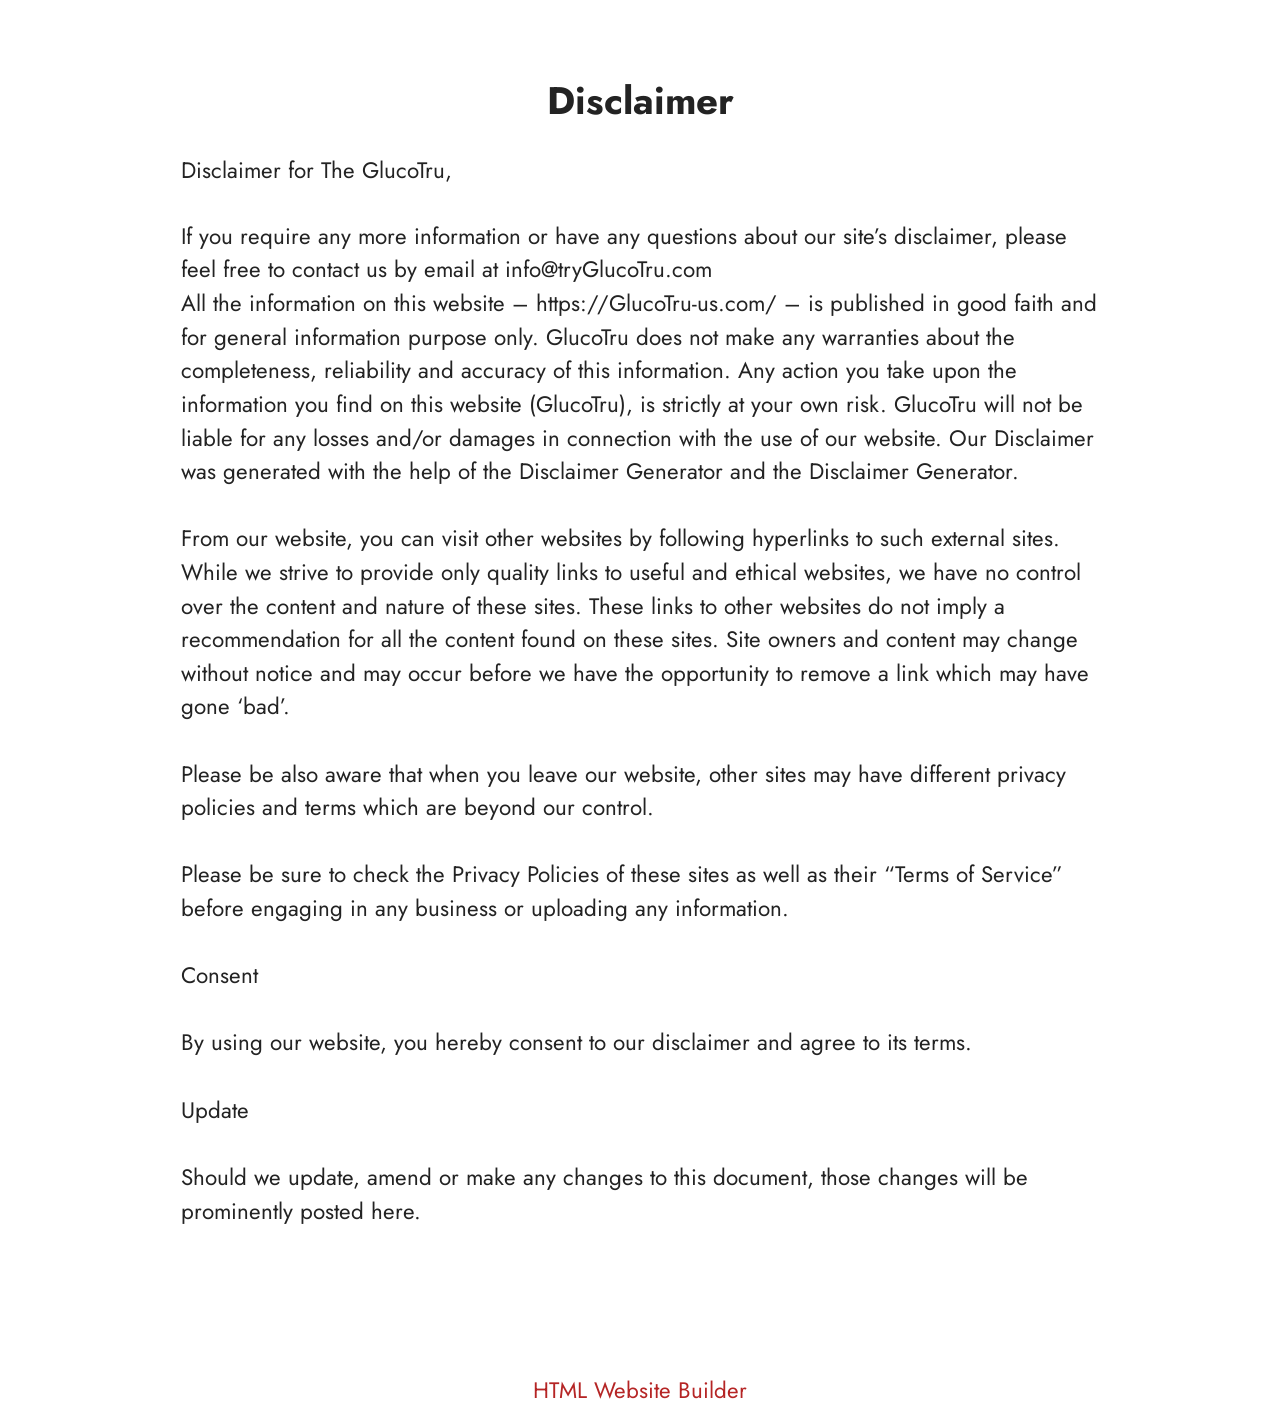
<file: Disclaimer.html>
<!DOCTYPE html>
<html  lang="en">
<head>
  <!-- Site made with Mobirise Website Builder v6.1.12, https://mobirise.com -->
  <meta charset="UTF-8">
  <meta http-equiv="X-UA-Compatible" content="IE=edge">
  <meta name="generator" content="Mobirise v6.1.12, mobirise.com">
  <meta name="twitter:card" content="summary_large_image"/>
  <meta name="twitter:image:src" content="https://www.mind-silence.com/Disclaimer.html">
  <meta property="og:image" content="https://www.mind-silence.com/Disclaimer.html">
  <meta name="twitter:title" content="Disclaimer">
  <meta name="viewport" content="width=device-width, initial-scale=1, minimum-scale=1">
  <link rel="shortcut icon" href="assets/images/image2-1.webp" type="image/x-icon">
  <meta name="description" content="Disclaimer For MindSilence">
  
  
  <title>Disclaimer</title>
  <link rel="stylesheet" href="assets/bootstrap/css/bootstrap.min.css">
  <link rel="stylesheet" href="assets/theme/css/style.css">
  <link rel="preload" href="https://fonts.googleapis.com/css?family=Jost:100,200,300,400,500,600,700,800,900,100i,200i,300i,400i,500i,600i,700i,800i,900i&display=swap" as="style" onload="this.onload=null;this.rel='stylesheet'">
  <noscript><link rel="stylesheet" href="https://fonts.googleapis.com/css?family=Jost:100,200,300,400,500,600,700,800,900,100i,200i,300i,400i,500i,600i,700i,800i,900i&display=swap"></noscript>
  <link rel="preload" as="style" href="assets/mobirise/css/mbr-additional.css?v=HmiCz6"><link rel="stylesheet" href="assets/mobirise/css/mbr-additional.css?v=HmiCz6" type="text/css">

  
  
  
</head>
<body>
  
  <section data-bs-version="5.1" class="content5 cid-tBuMj9hDkk" id="content5-1y">
    
    <div class="container">
        <div class="row justify-content-center">
            <div class="col-md-12 col-lg-10">
                <h3 class="mbr-section-title mbr-fonts-style mb-4 display-2">
                    <strong>Disclaimer</strong>
                </h3>
                <h4 class="mbr-section-subtitle mbr-fonts-style mb-4 display-5">Disclaimer for The GlucoTru,</h4>
                <p class="mbr-text mbr-fonts-style display-7">If you require any more information or have any questions about our site’s disclaimer, please feel free to contact us by email at info@tryGlucoTru.com
<br>All the information on this website – https://GlucoTru-us.com/ – is published in good faith and for general information purpose only. GlucoTru does not make any warranties about the completeness, reliability and accuracy of this information. Any action you take upon the information you find on this website (GlucoTru), is strictly at your own risk. GlucoTru will not be liable for any losses and/or damages in connection with the use of our website. Our Disclaimer was generated with the help of the Disclaimer Generator and the Disclaimer Generator.
<br>
<br>From our website, you can visit other websites by following hyperlinks to such external sites. While we strive to provide only quality links to useful and ethical websites, we have no control over the content and nature of these sites. These links to other websites do not imply a recommendation for all the content found on these sites. Site owners and content may change without notice and may occur before we have the opportunity to remove a link which may have gone ‘bad’.
<br>
<br>Please be also aware that when you leave our website, other sites may have different privacy policies and terms which are beyond our control.
<br>
<br>Please be sure to check the Privacy Policies of these sites as well as their “Terms of Service” before engaging in any business or uploading any information.
<br>
<br>Consent
<br>
<br>By using our website, you hereby consent to our disclaimer and agree to its terms.
<br>
<br>Update
<br>
<br>Should we update, amend or make any changes to this document, those changes will be prominently posted here.<br><br></p>
            </div>
        </div>
    </div>
</section><section class="display-7" style="padding: 0;align-items: center;justify-content: center;flex-wrap: wrap;    align-content: center;display: flex;position: relative;height: 4rem;"><a href="https://mobiri.se/4429519" style="flex: 1 1;height: 4rem;position: absolute;width: 100%;z-index: 1;"><img alt="" style="height: 4rem;" src="[data-uri]"></a><p style="margin: 0;text-align: center;" class="display-7">&#8204;</p><a style="z-index:1" href="https://mobirise.com/html-builder.html">HTML Website Builder</a></section><script src="assets/bootstrap/js/bootstrap.bundle.min.js"></script>  <script src="assets/smoothscroll/smooth-scroll.js"></script>  <script src="assets/ytplayer/index.js"></script>  <script src="assets/theme/js/script.js"></script>  
  
  
</body>
</html>
</file>
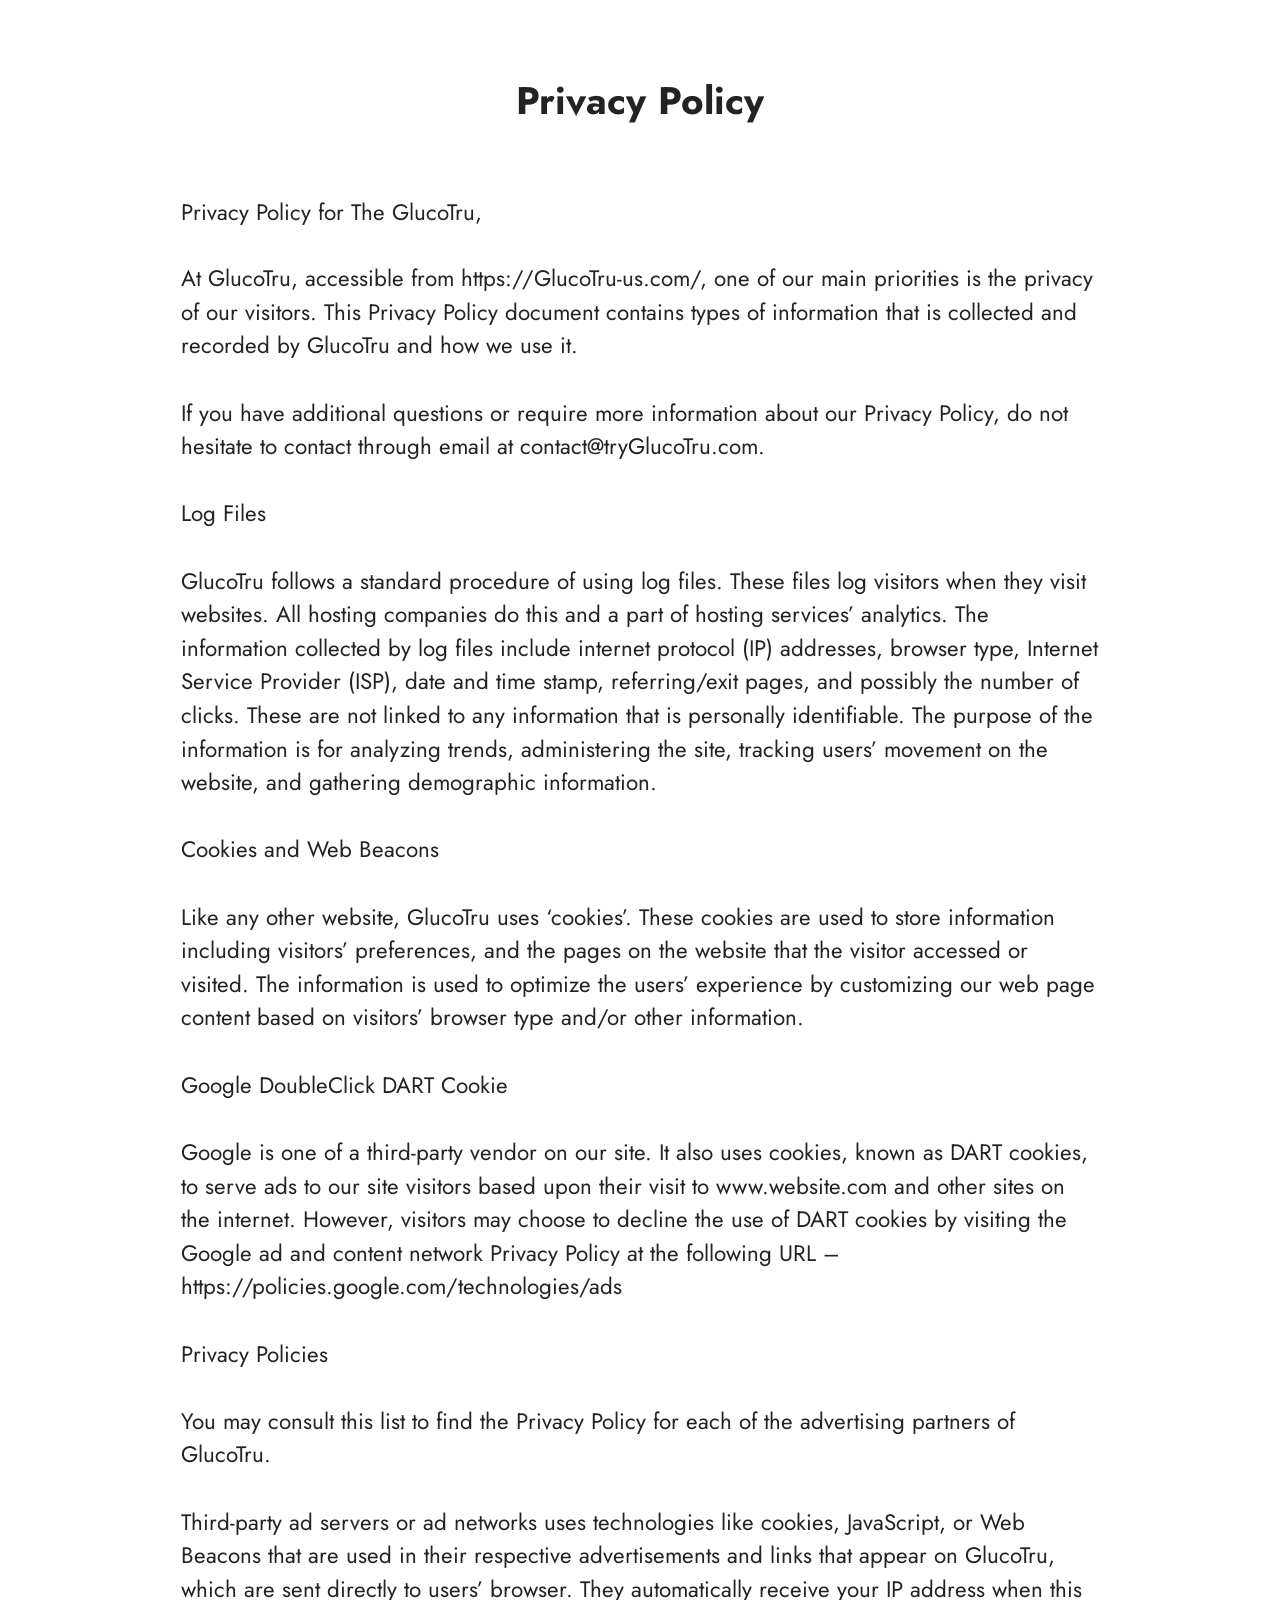
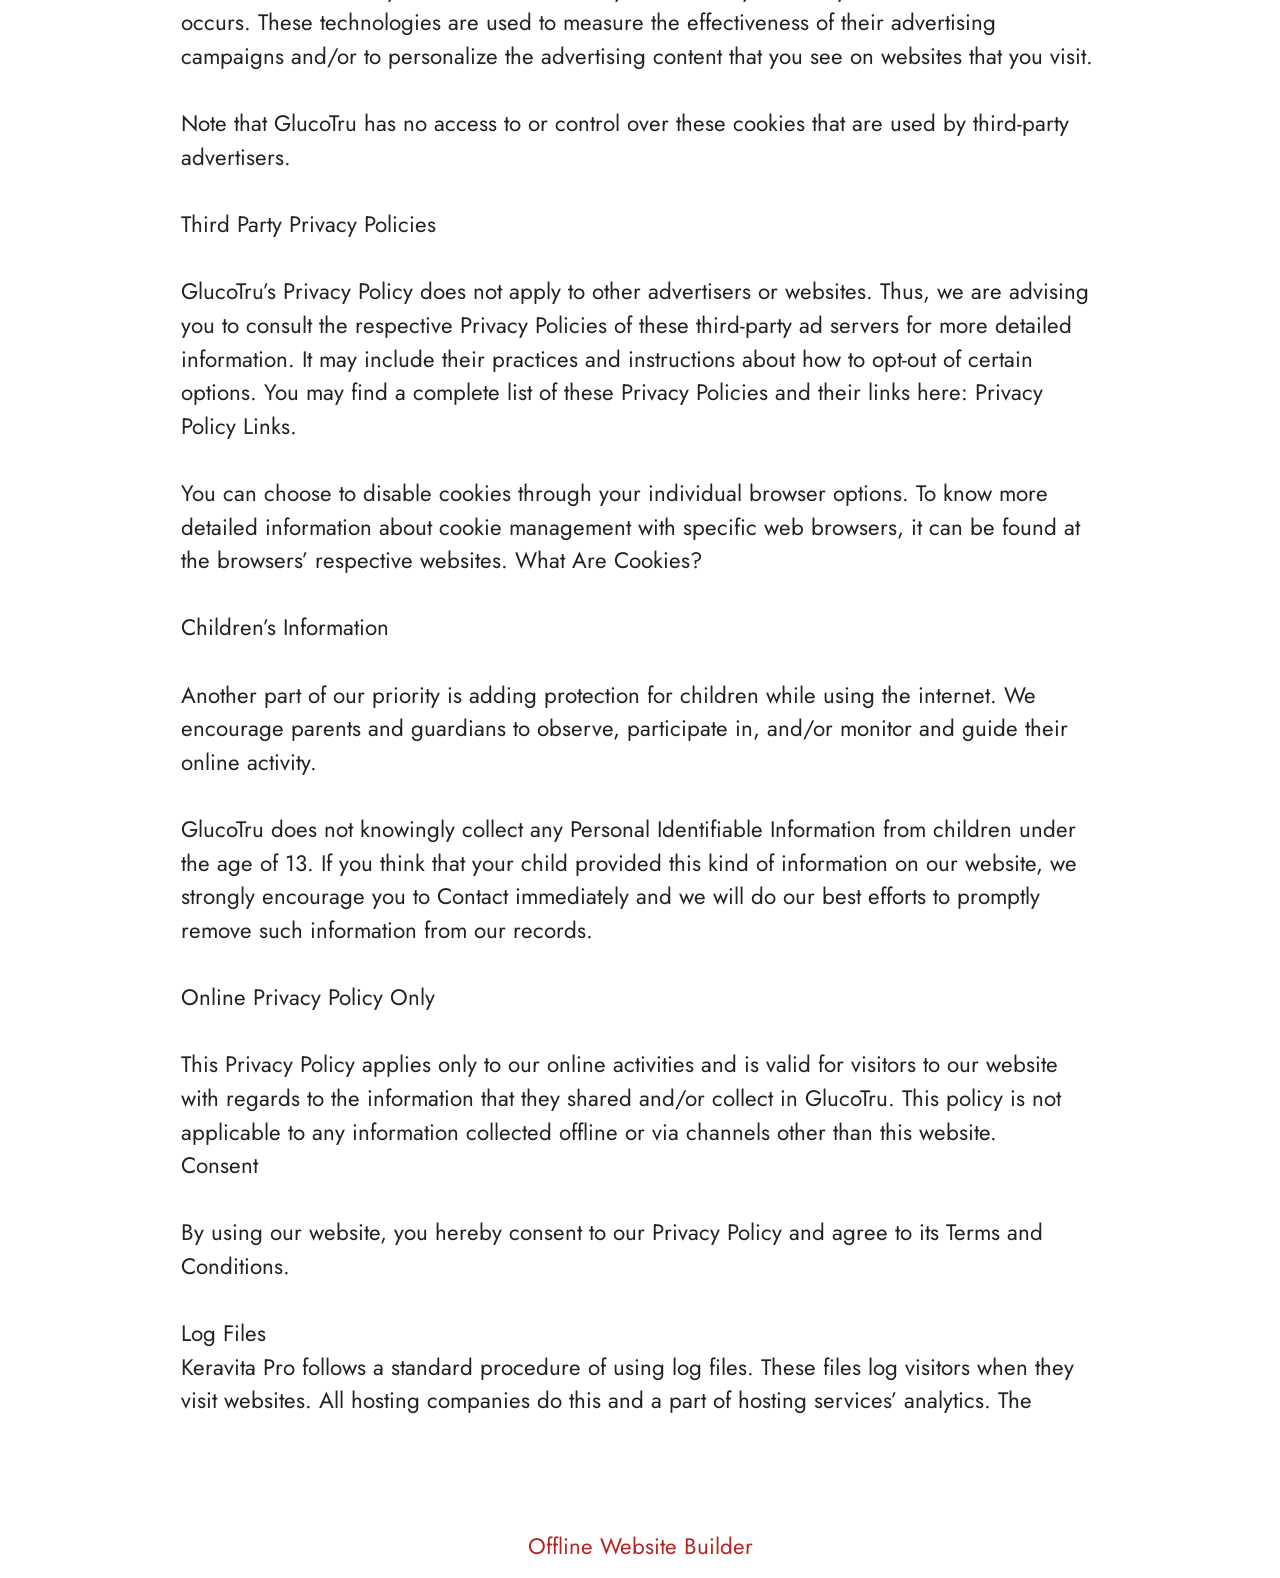
<file: privacy-policy.html>
<!DOCTYPE html>
<html  lang="en">
<head>
  <!-- Site made with Mobirise Website Builder v6.1.12, https://mobirise.com -->
  <meta charset="UTF-8">
  <meta http-equiv="X-UA-Compatible" content="IE=edge">
  <meta name="generator" content="Mobirise v6.1.12, mobirise.com">
  <meta name="twitter:card" content="summary_large_image"/>
  <meta name="twitter:image:src" content="https://getmindsilence.com/byg/privacy.php">
  <meta property="og:image" content="https://getmindsilence.com/byg/privacy.php">
  <meta name="twitter:title" content="Privacy Policy">
  <meta name="viewport" content="width=device-width, initial-scale=1, minimum-scale=1">
  <link rel="shortcut icon" href="assets/images/image2-1.webp" type="image/x-icon">
  <meta name="description" content="Privacy Policy For MindSilence">
  
  
  <title>Privacy Policy</title>
  <link rel="stylesheet" href="assets/bootstrap/css/bootstrap.min.css">
  <link rel="stylesheet" href="assets/theme/css/style.css">
  <link rel="preload" href="https://fonts.googleapis.com/css?family=Jost:100,200,300,400,500,600,700,800,900,100i,200i,300i,400i,500i,600i,700i,800i,900i&display=swap" as="style" onload="this.onload=null;this.rel='stylesheet'">
  <noscript><link rel="stylesheet" href="https://fonts.googleapis.com/css?family=Jost:100,200,300,400,500,600,700,800,900,100i,200i,300i,400i,500i,600i,700i,800i,900i&display=swap"></noscript>
  <link rel="preload" as="style" href="assets/mobirise/css/mbr-additional.css?v=30veHl"><link rel="stylesheet" href="assets/mobirise/css/mbr-additional.css?v=30veHl" type="text/css">

  
  
  
</head>
<body>
  
  <section data-bs-version="5.1" class="content5 cid-tBuMPzdHFY" id="content5-1z">
    
    <div class="container">
        <div class="row justify-content-center">
            <div class="col-md-12 col-lg-10">
                <h3 class="mbr-section-title mbr-fonts-style mb-4 display-2"><strong>Privacy Policy
</strong><div><strong><br></strong></div></h3>
                <h4 class="mbr-section-subtitle mbr-fonts-style mb-4 display-5">Privacy Policy for The GlucoTru,</h4>
                <p class="mbr-text mbr-fonts-style display-7">At GlucoTru, accessible from https://GlucoTru-us.com/, one of our main priorities is the privacy of our visitors. This Privacy Policy document contains types of information that is collected and recorded by GlucoTru and how we use it.
<br>
<br>If you have additional questions or require more information about our Privacy Policy, do not hesitate to contact through email at contact@tryGlucoTru.com.
<br>
<br>Log Files
<br>
<br>GlucoTru follows a standard procedure of using log files. These files log visitors when they visit websites. All hosting companies do this and a part of hosting services’ analytics. The information collected by log files include internet protocol (IP) addresses, browser type, Internet Service Provider (ISP), date and time stamp, referring/exit pages, and possibly the number of clicks. These are not linked to any information that is personally identifiable. The purpose of the information is for analyzing trends, administering the site, tracking users’ movement on the website, and gathering demographic information.
<br>
<br>Cookies and Web Beacons
<br>
<br>Like any other website, GlucoTru uses ‘cookies’. These cookies are used to store information including visitors’ preferences, and the pages on the website that the visitor accessed or visited. The information is used to optimize the users’ experience by customizing our web page content based on visitors’ browser type and/or other information.
<br>
<br>Google DoubleClick DART Cookie
<br>
<br>Google is one of a third-party vendor on our site. It also uses cookies, known as DART cookies, to serve ads to our site visitors based upon their visit to www.website.com and other sites on the internet. However, visitors may choose to decline the use of DART cookies by visiting the Google ad and content network Privacy Policy at the following URL – https://policies.google.com/technologies/ads
<br>
<br>Privacy Policies
<br>
<br>You may consult this list to find the Privacy Policy for each of the advertising partners of GlucoTru.
<br>
<br>Third-party ad servers or ad networks uses technologies like cookies, JavaScript, or Web Beacons that are used in their respective advertisements and links that appear on GlucoTru, which are sent directly to users’ browser. They automatically receive your IP address when this occurs. These technologies are used to measure the effectiveness of their advertising campaigns and/or to personalize the advertising content that you see on websites that you visit.
<br>
<br>Note that GlucoTru has no access to or control over these cookies that are used by third-party advertisers.
<br>
<br>Third Party Privacy Policies
<br>
<br>GlucoTru’s Privacy Policy does not apply to other advertisers or websites. Thus, we are advising you to consult the respective Privacy Policies of these third-party ad servers for more detailed information. It may include their practices and instructions about how to opt-out of certain options. You may find a complete list of these Privacy Policies and their links here: Privacy Policy Links.
<br>
<br>You can choose to disable cookies through your individual browser options. To know more detailed information about cookie management with specific web browsers, it can be found at the browsers’ respective websites. What Are Cookies?
<br>
<br>Children’s Information
<br>
<br>Another part of our priority is adding protection for children while using the internet. We encourage parents and guardians to observe, participate in, and/or monitor and guide their online activity.
<br>
<br>GlucoTru does not knowingly collect any Personal Identifiable Information from children under the age of 13. If you think that your child provided this kind of information on our website, we strongly encourage you to Contact immediately and we will do our best efforts to promptly remove such information from our records.
<br>
<br>Online Privacy Policy Only
<br>
<br>This Privacy Policy applies only to our online activities and is valid for visitors to our website with regards to the information that they shared and/or collect in GlucoTru. This policy is not applicable to any information collected offline or via channels other than this website.
<br>Consent
<br>
<br>By using our website, you hereby consent to our Privacy Policy and agree to its Terms and Conditions.<br>
<br>Log Files
<br>Keravita Pro follows a standard procedure of using log files. These files log visitors when they visit websites. All hosting companies do this and a part of hosting services’ analytics. The&nbsp;</p>
            </div>
        </div>
    </div>
</section><section class="display-7" style="padding: 0;align-items: center;justify-content: center;flex-wrap: wrap;    align-content: center;display: flex;position: relative;height: 4rem;"><a href="https://mobiri.se/4429519" style="flex: 1 1;height: 4rem;position: absolute;width: 100%;z-index: 1;"><img alt="" style="height: 4rem;" src="[data-uri]"></a><p style="margin: 0;text-align: center;" class="display-7">&#8204;</p><a style="z-index:1" href="https://mobirise.com/offline-website-builder.html">Offline Website Builder</a></section><script src="assets/bootstrap/js/bootstrap.bundle.min.js"></script>  <script src="assets/smoothscroll/smooth-scroll.js"></script>  <script src="assets/ytplayer/index.js"></script>  <script src="assets/theme/js/script.js"></script>  
  
  
</body>
</html>
</file>
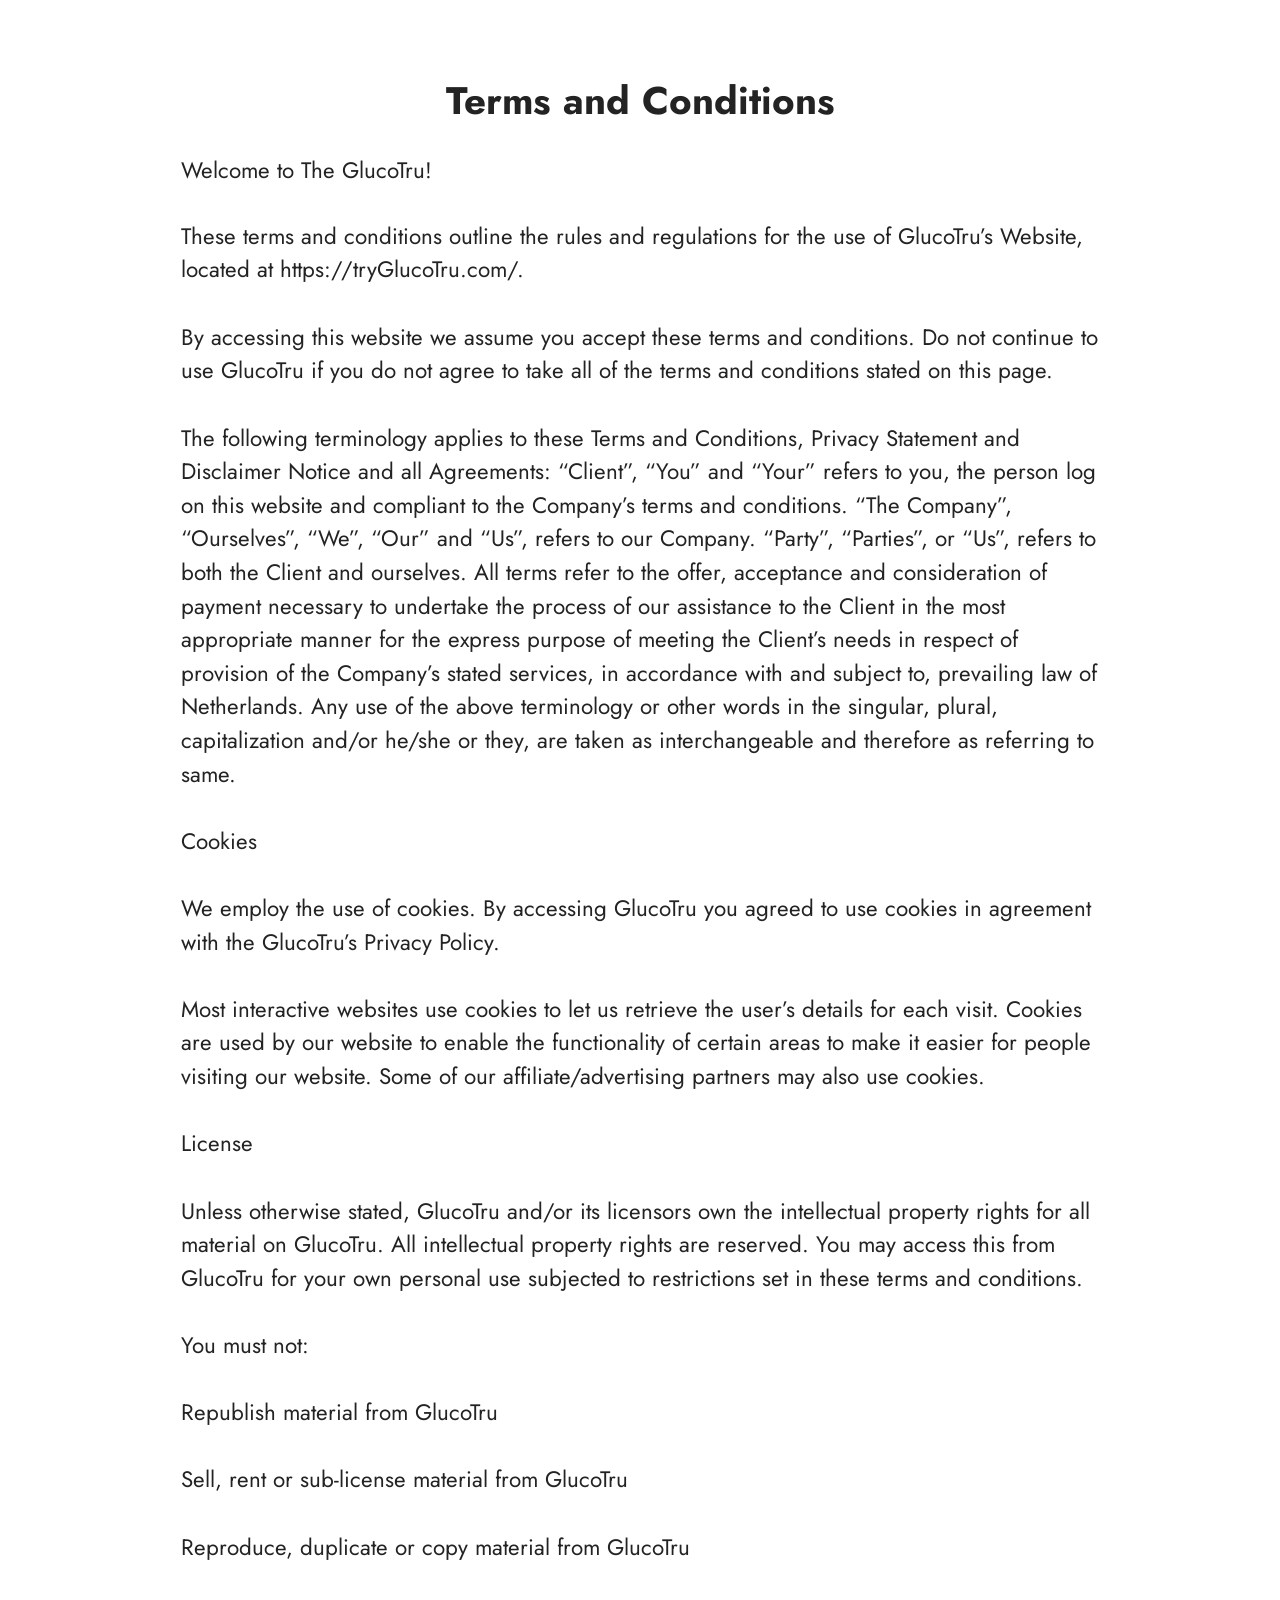
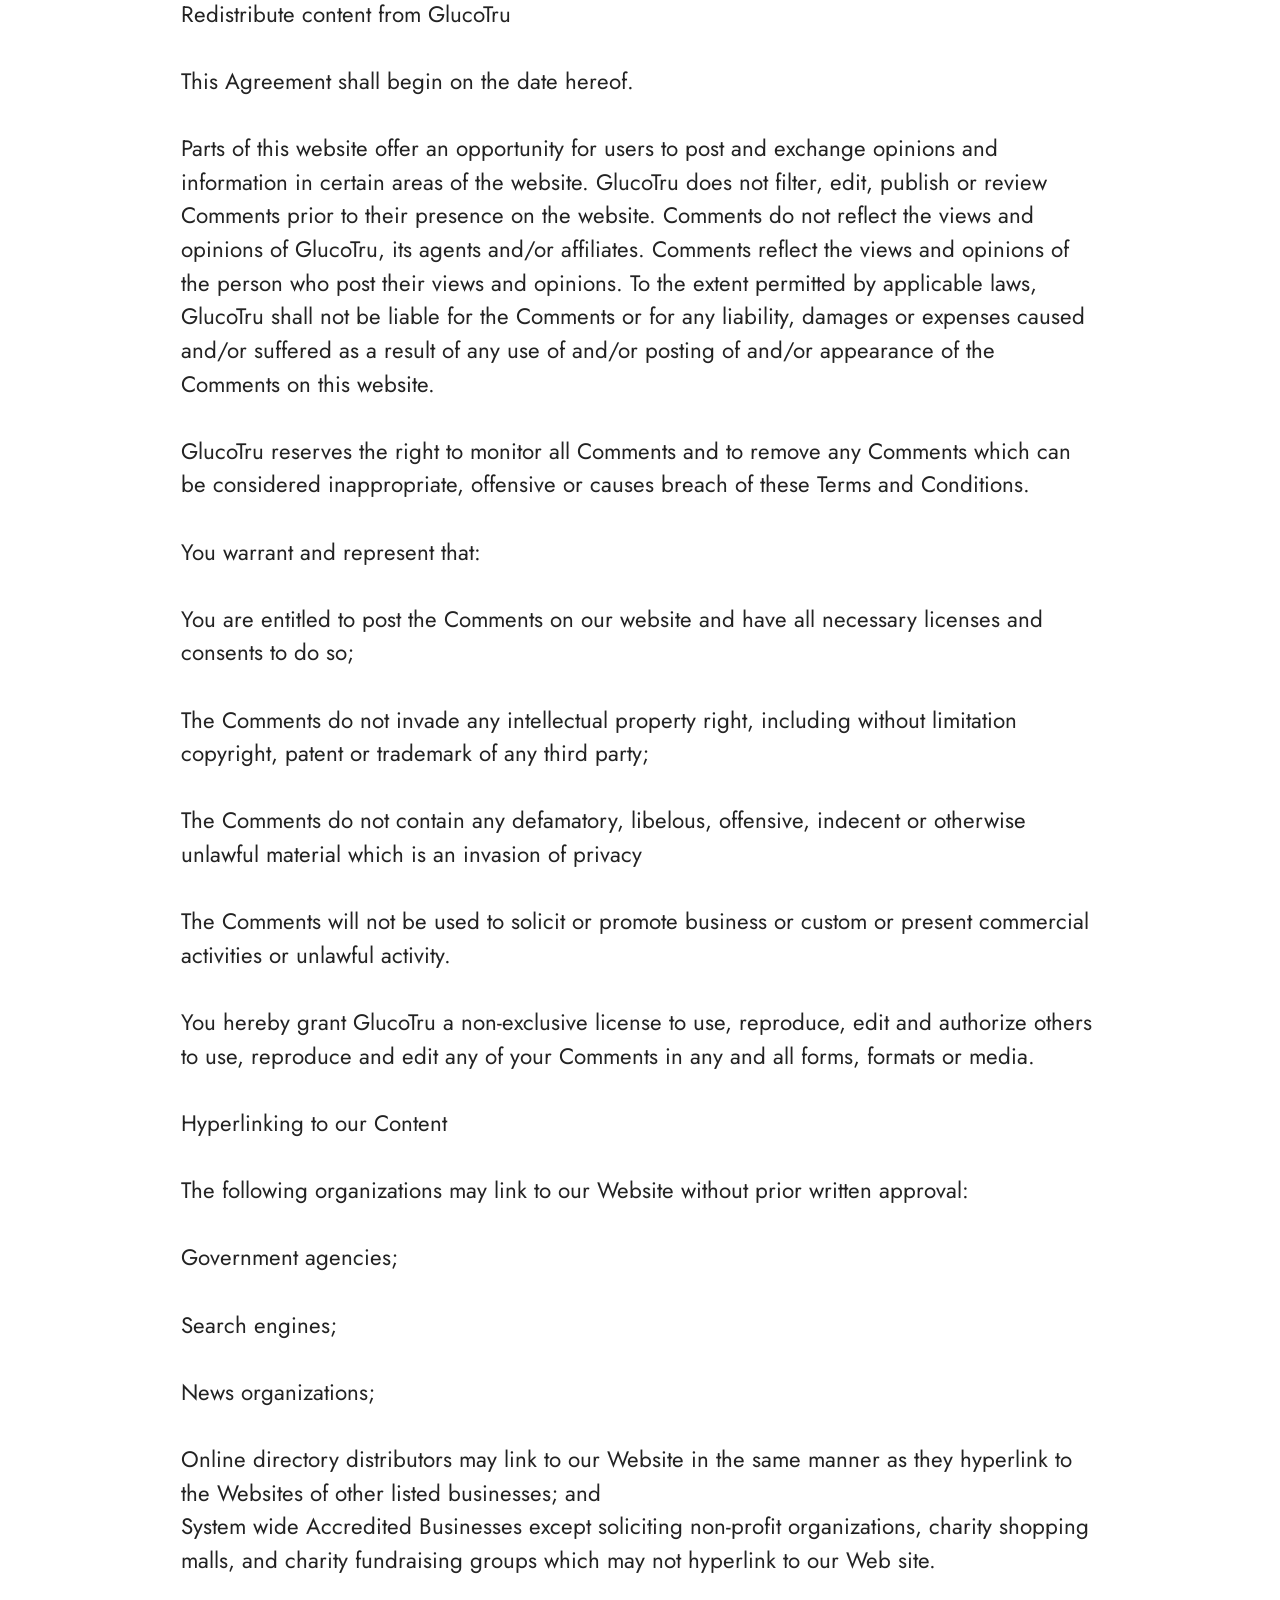
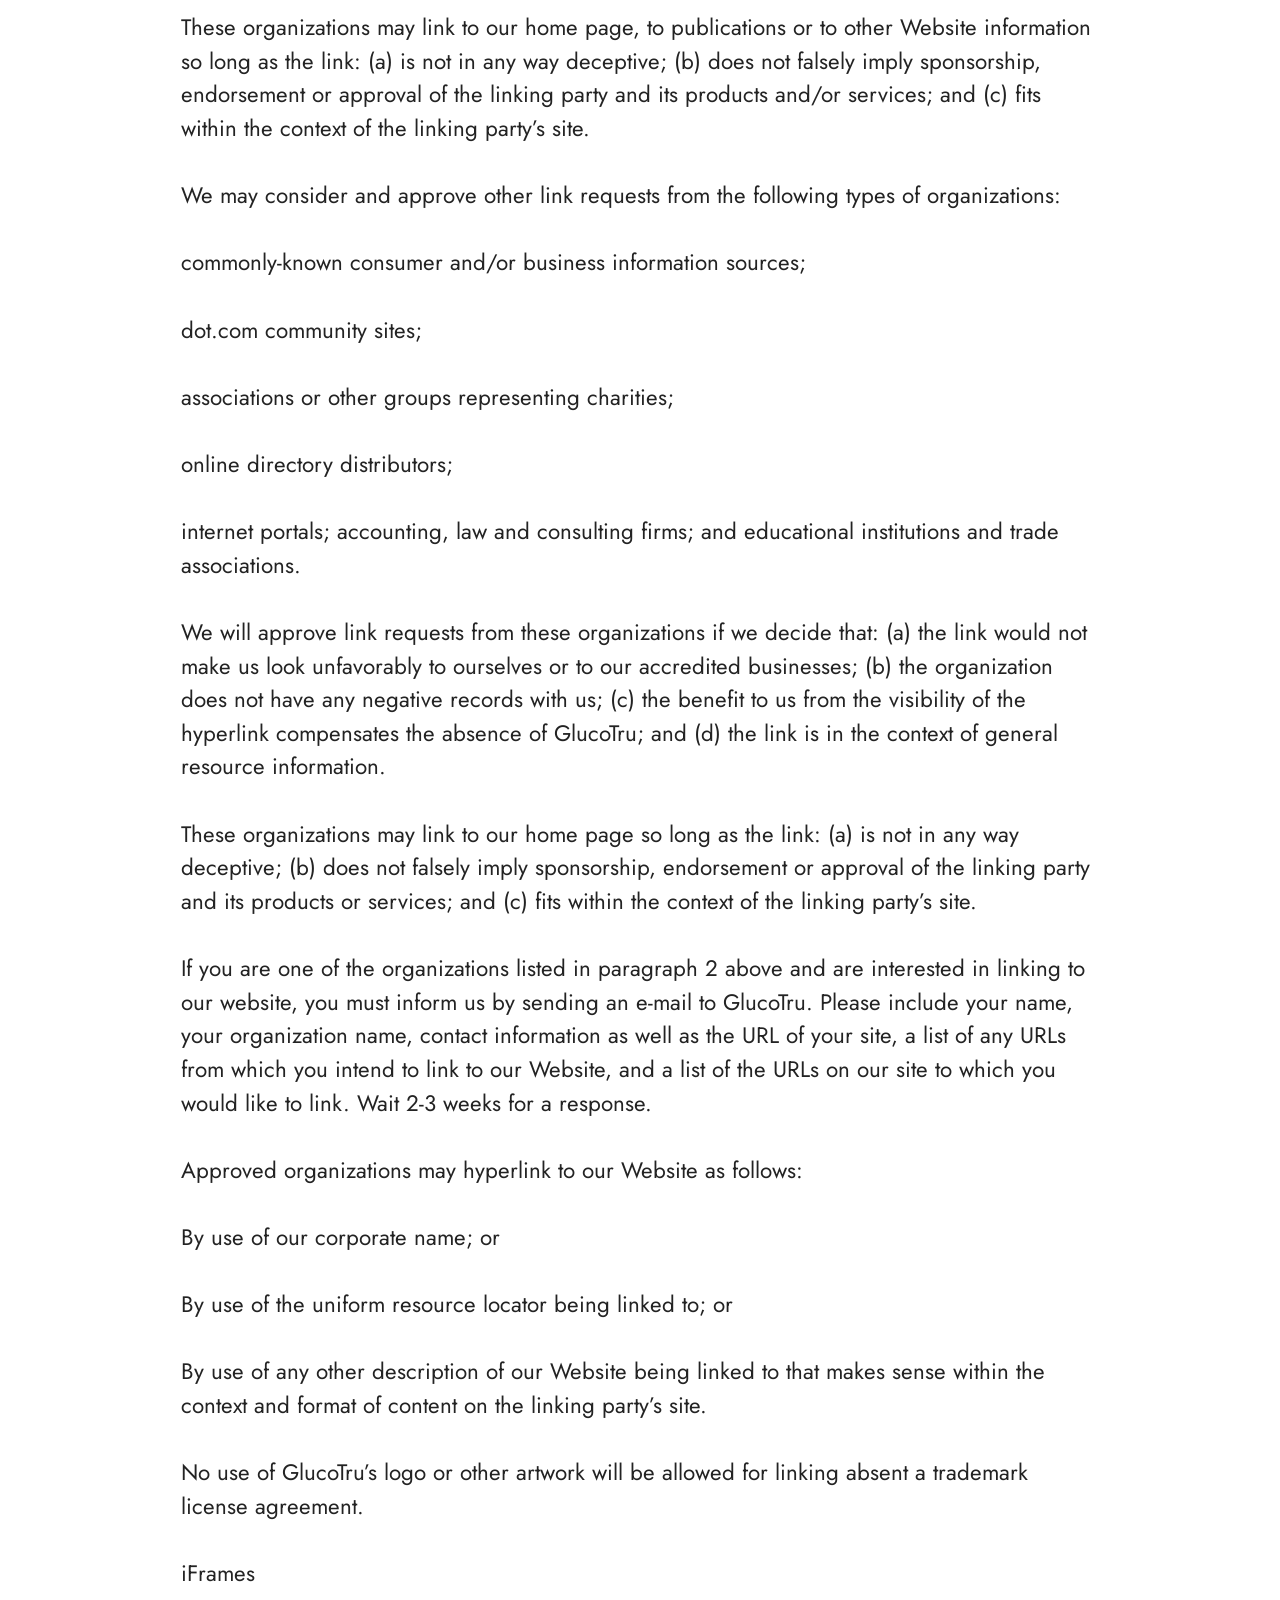
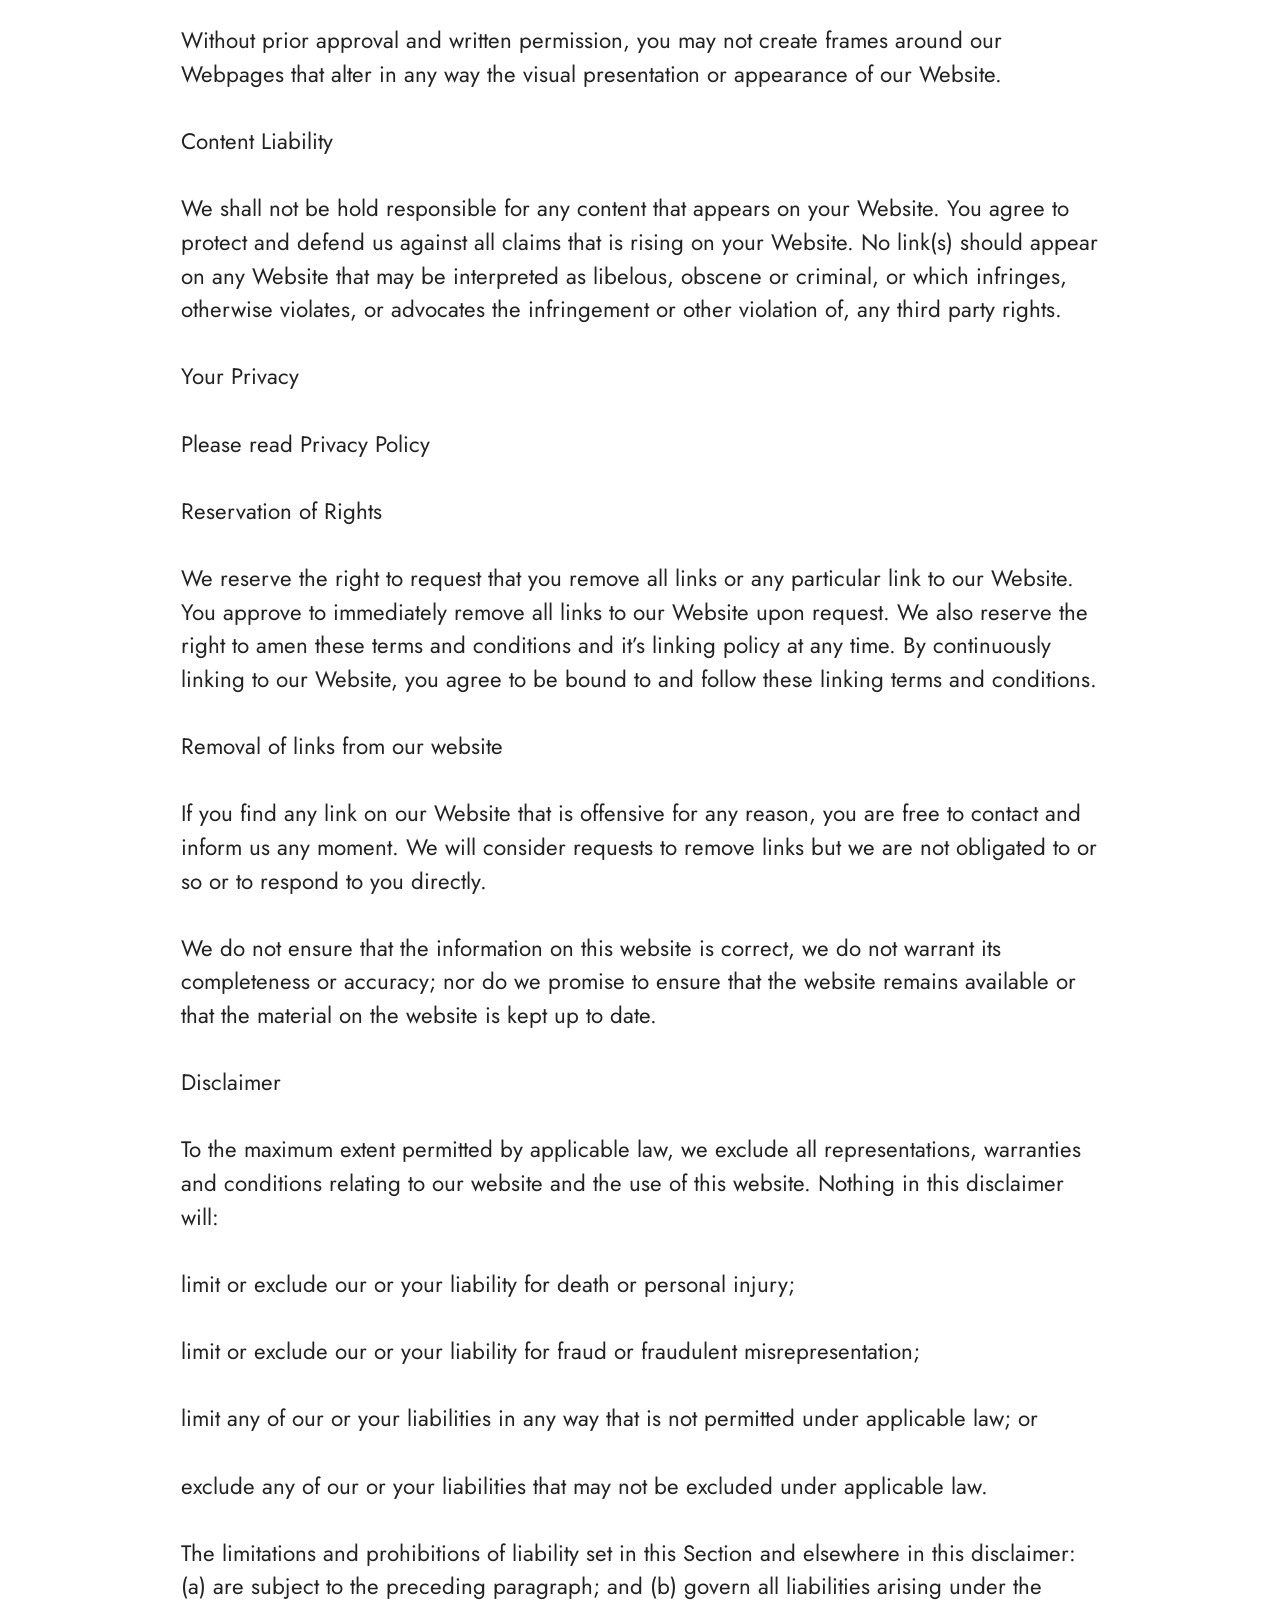
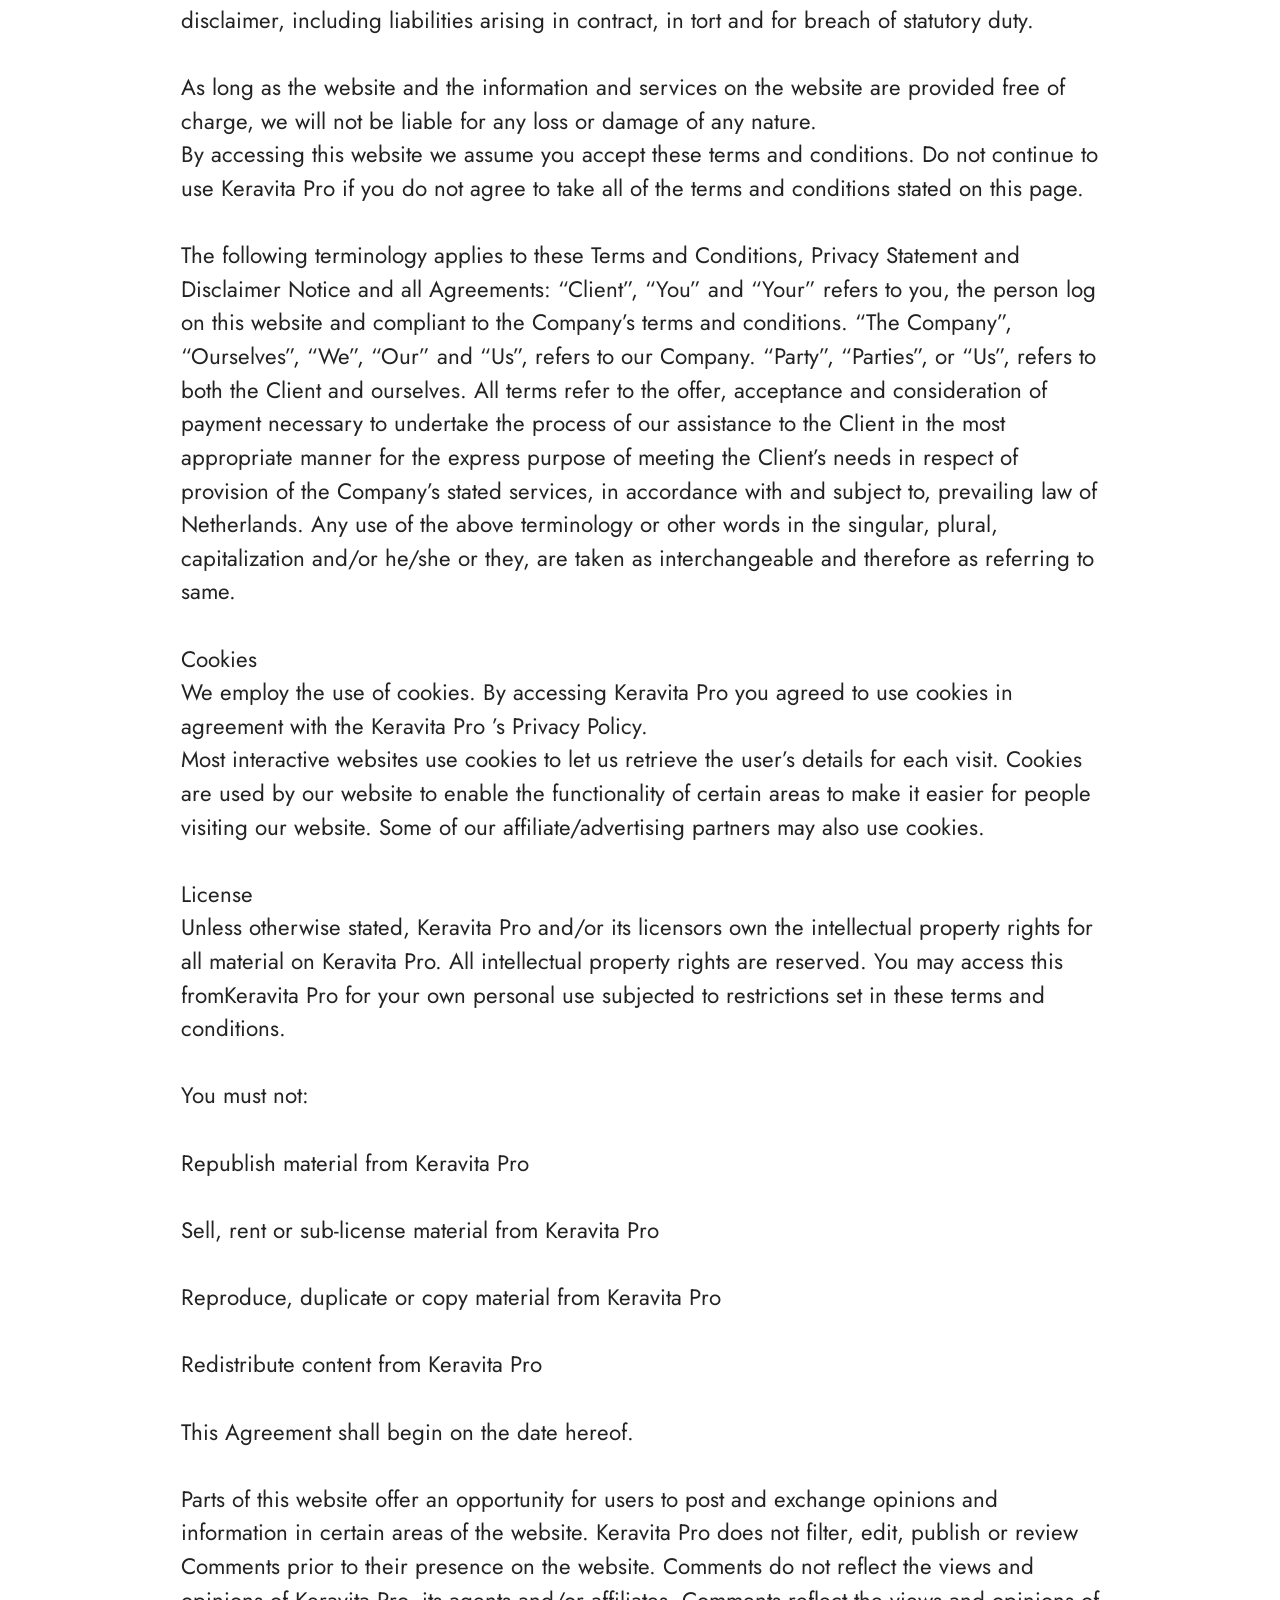
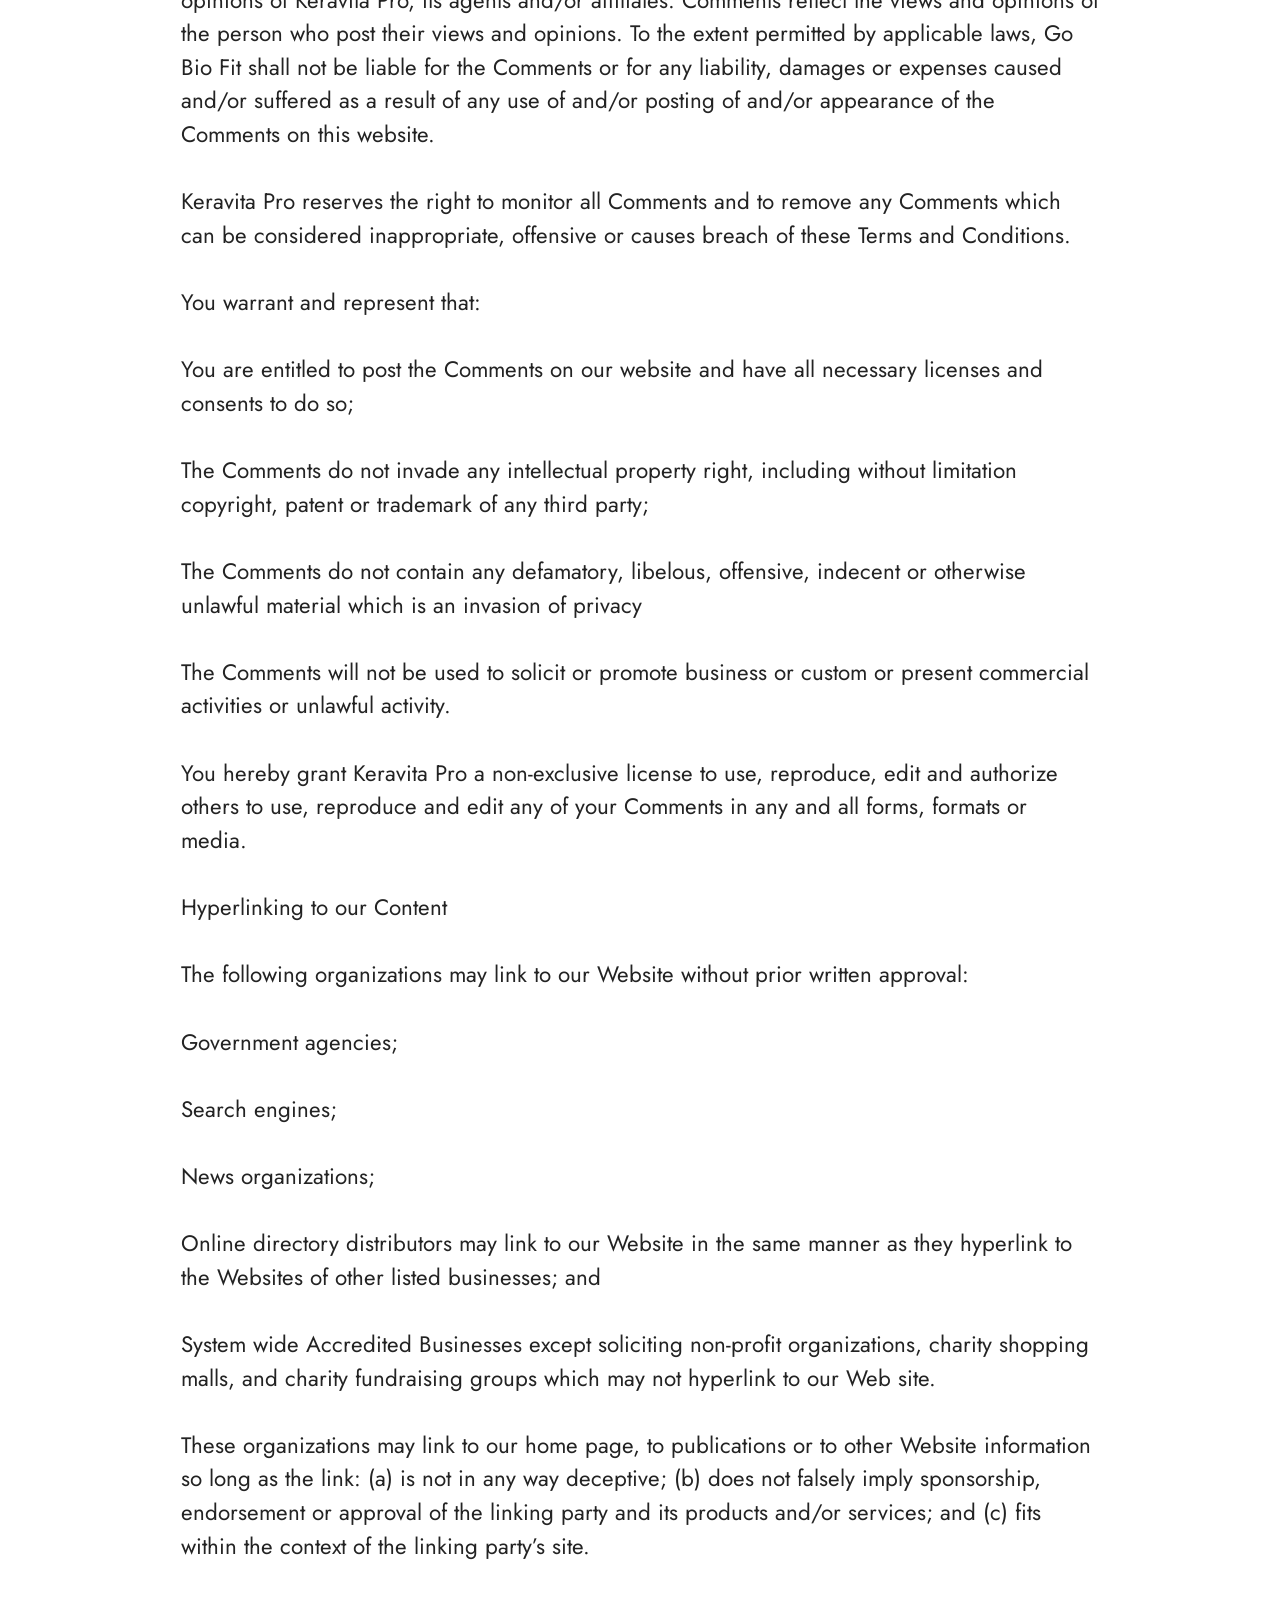
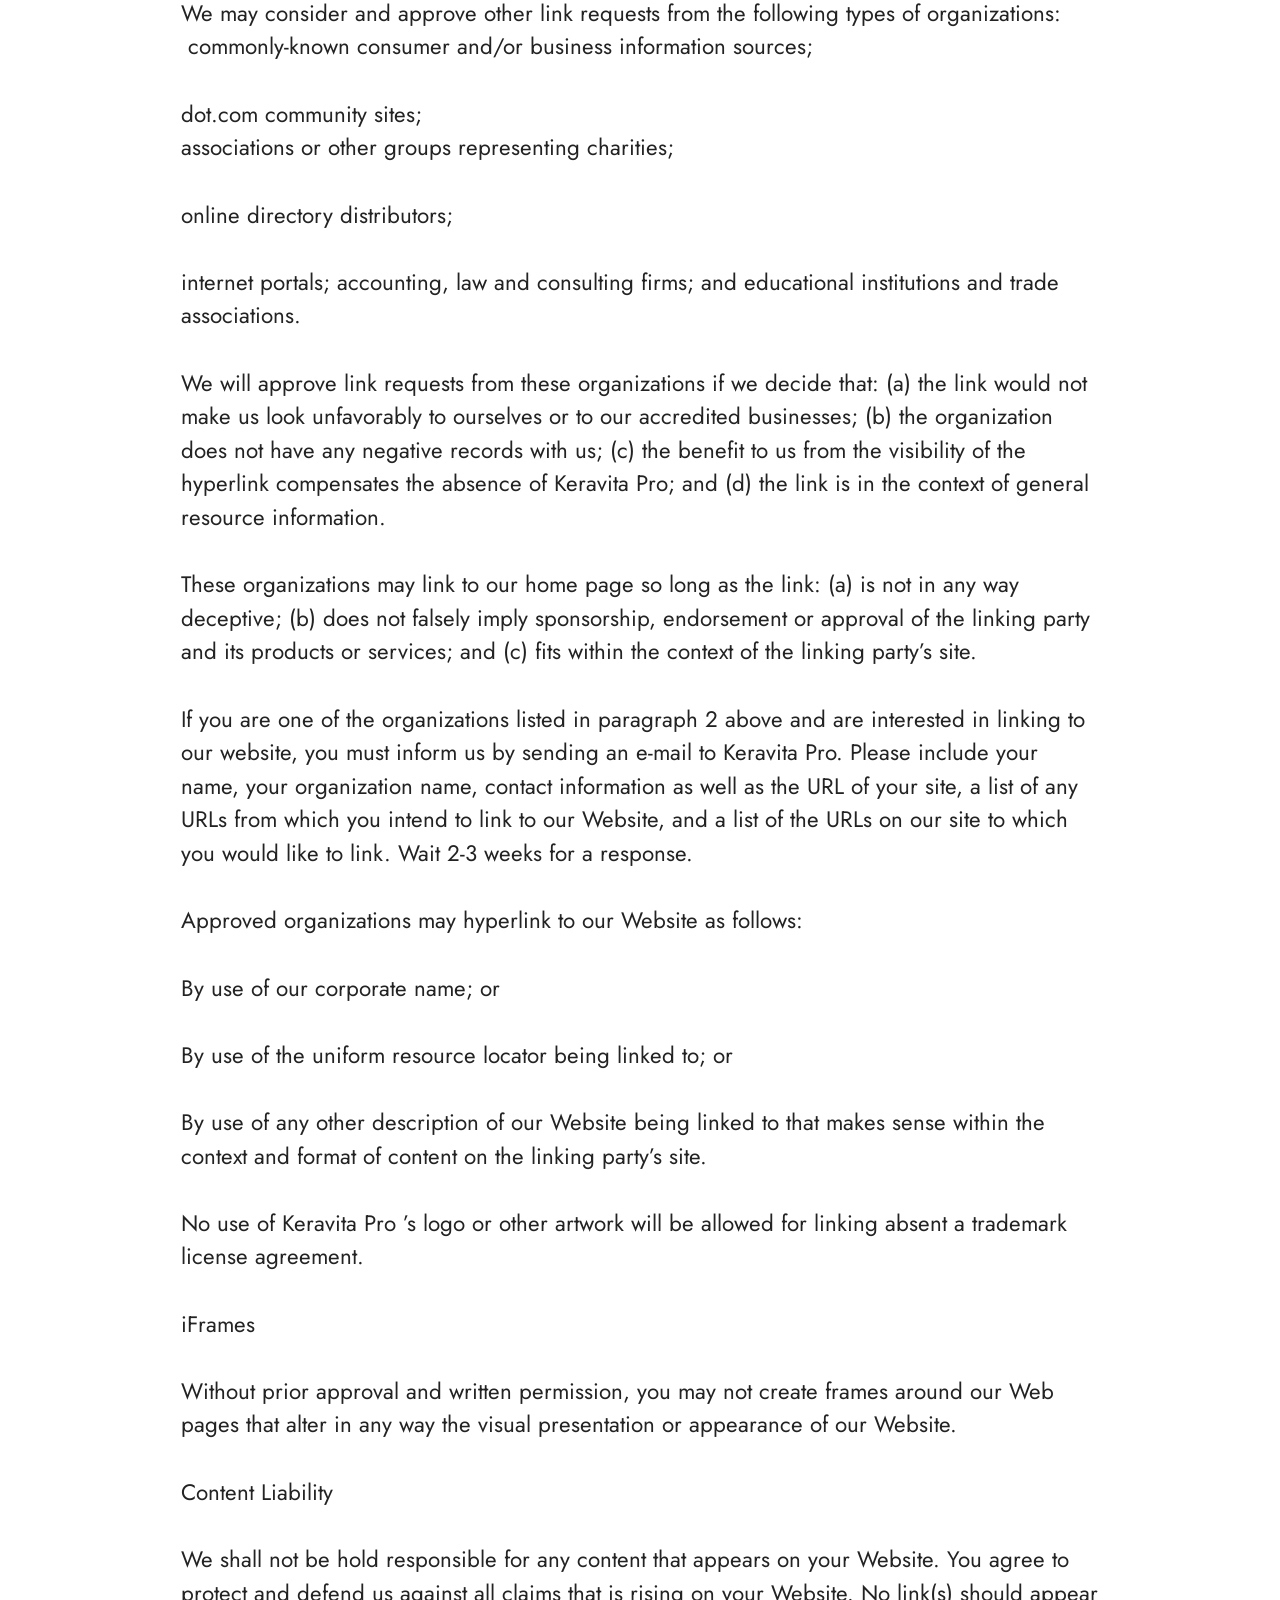
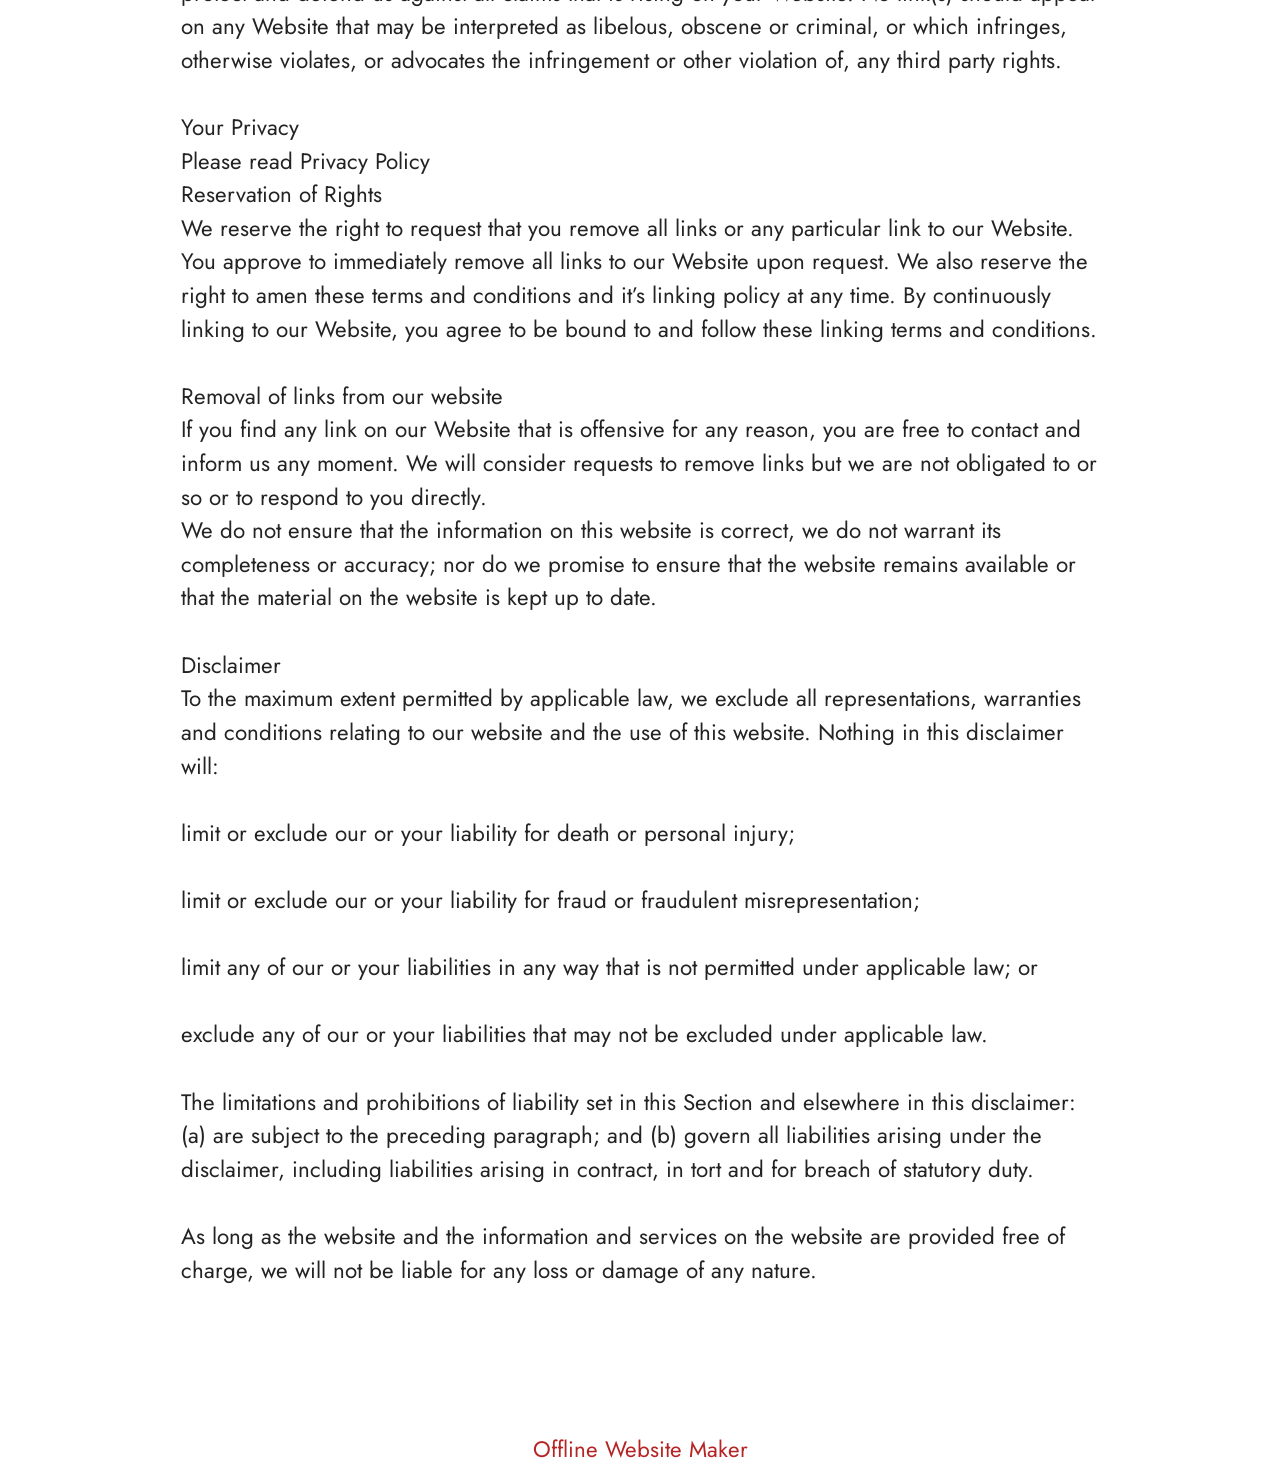
<file: Terms.html>
<!DOCTYPE html>
<html  lang="en">
<head>
  <!-- Site made with Mobirise Website Builder v6.1.12, https://mobirise.com -->
  <meta charset="UTF-8">
  <meta http-equiv="X-UA-Compatible" content="IE=edge">
  <meta name="generator" content="Mobirise v6.1.12, mobirise.com">
  <meta name="twitter:card" content="summary_large_image"/>
  <meta name="twitter:image:src" content="https://getmindsilence.com/byg/terms.php">
  <meta property="og:image" content="https://getmindsilence.com/byg/terms.php">
  <meta name="twitter:title" content="Terms">
  <meta name="viewport" content="width=device-width, initial-scale=1, minimum-scale=1">
  <link rel="shortcut icon" href="assets/images/image2-1.webp" type="image/x-icon">
  <meta name="description" content="Terms For MindSilence">
  
  
  <title>Terms</title>
  <link rel="stylesheet" href="assets/bootstrap/css/bootstrap.min.css">
  <link rel="stylesheet" href="assets/theme/css/style.css">
  <link rel="preload" href="https://fonts.googleapis.com/css?family=Jost:100,200,300,400,500,600,700,800,900,100i,200i,300i,400i,500i,600i,700i,800i,900i&display=swap" as="style" onload="this.onload=null;this.rel='stylesheet'">
  <noscript><link rel="stylesheet" href="https://fonts.googleapis.com/css?family=Jost:100,200,300,400,500,600,700,800,900,100i,200i,300i,400i,500i,600i,700i,800i,900i&display=swap"></noscript>
  <link rel="preload" as="style" href="assets/mobirise/css/mbr-additional.css?v=yQPSX2"><link rel="stylesheet" href="assets/mobirise/css/mbr-additional.css?v=yQPSX2" type="text/css">

  
  
  
</head>
<body>
  
  <section data-bs-version="5.1" class="content5 cid-tBuOj1XZ1f" id="content5-20">
    
    <div class="container">
        <div class="row justify-content-center">
            <div class="col-md-12 col-lg-10">
                <h3 class="mbr-section-title mbr-fonts-style mb-4 display-2"><strong>Terms and Conditions</strong></h3>
                <h4 class="mbr-section-subtitle mbr-fonts-style mb-4 display-5">Welcome to The GlucoTru!</h4>
                <p class="mbr-text mbr-fonts-style display-7">These terms and conditions outline the rules and regulations for the use of GlucoTru’s Website, located at https://tryGlucoTru.com/.
<br>
<br>By accessing this website we assume you accept these terms and conditions. Do not continue to use GlucoTru if you do not agree to take all of the terms and conditions stated on this page.
<br>
<br>The following terminology applies to these Terms and Conditions, Privacy Statement and Disclaimer Notice and all Agreements: “Client”, “You” and “Your” refers to you, the person log on this website and compliant to the Company’s terms and conditions. “The Company”, “Ourselves”, “We”, “Our” and “Us”, refers to our Company. “Party”, “Parties”, or “Us”, refers to both the Client and ourselves. All terms refer to the offer, acceptance and consideration of payment necessary to undertake the process of our assistance to the Client in the most appropriate manner for the express purpose of meeting the Client’s needs in respect of provision of the Company’s stated services, in accordance with and subject to, prevailing law of Netherlands. Any use of the above terminology or other words in the singular, plural, capitalization and/or he/she or they, are taken as interchangeable and therefore as referring to same.
<br>
<br>Cookies
<br>
<br>We employ the use of cookies. By accessing GlucoTru you agreed to use cookies in agreement with the GlucoTru’s Privacy Policy.
<br>
<br>Most interactive websites use cookies to let us retrieve the user’s details for each visit. Cookies are used by our website to enable the functionality of certain areas to make it easier for people visiting our website. Some of our affiliate/advertising partners may also use cookies.
<br>
<br>License
<br>
<br>Unless otherwise stated, GlucoTru and/or its licensors own the intellectual property rights for all material on GlucoTru. All intellectual property rights are reserved. You may access this from GlucoTru for your own personal use subjected to restrictions set in these terms and conditions.
<br>
<br>You must not:
<br>
<br>Republish material from GlucoTru
<br>
<br>Sell, rent or sub-license material from GlucoTru
<br>
<br>Reproduce, duplicate or copy material from GlucoTru
<br>
<br>Redistribute content from GlucoTru
<br>
<br>This Agreement shall begin on the date hereof.
<br>
<br>Parts of this website offer an opportunity for users to post and exchange opinions and information in certain areas of the website. GlucoTru does not filter, edit, publish or review Comments prior to their presence on the website. Comments do not reflect the views and opinions of GlucoTru, its agents and/or affiliates. Comments reflect the views and opinions of the person who post their views and opinions. To the extent permitted by applicable laws, GlucoTru shall not be liable for the Comments or for any liability, damages or expenses caused and/or suffered as a result of any use of and/or posting of and/or appearance of the Comments on this website.
<br>
<br>GlucoTru reserves the right to monitor all Comments and to remove any Comments which can be considered inappropriate, offensive or causes breach of these Terms and Conditions.
<br>
<br>You warrant and represent that:
<br>
<br>You are entitled to post the Comments on our website and have all necessary licenses and consents to do so;
<br>
<br>The Comments do not invade any intellectual property right, including without limitation copyright, patent or trademark of any third party;
<br>
<br>The Comments do not contain any defamatory, libelous, offensive, indecent or otherwise unlawful material which is an invasion of privacy
<br>
<br>The Comments will not be used to solicit or promote business or custom or present commercial activities or unlawful activity.
<br>
<br>You hereby grant GlucoTru a non-exclusive license to use, reproduce, edit and authorize others to use, reproduce and edit any of your Comments in any and all forms, formats or media.
<br>
<br>Hyperlinking to our Content
<br>
<br>The following organizations may link to our Website without prior written approval:
<br>
<br>Government agencies;
<br>
<br>Search engines;
<br>
<br>News organizations;
<br>
<br>Online directory distributors may link to our Website in the same manner as they hyperlink to the Websites of other listed businesses; and
<br>System wide Accredited Businesses except soliciting non-profit organizations, charity shopping malls, and charity fundraising groups which may not hyperlink to our Web site.
<br>
<br>These organizations may link to our home page, to publications or to other Website information so long as the link: (a) is not in any way deceptive; (b) does not falsely imply sponsorship, endorsement or approval of the linking party and its products and/or services; and (c) fits within the context of the linking party’s site.
<br>
<br>We may consider and approve other link requests from the following types of organizations:
<br>
<br>commonly-known consumer and/or business information sources;
<br>
<br>dot.com community sites;
<br>
<br>associations or other groups representing charities;
<br>
<br>online directory distributors;
<br>
<br>internet portals; accounting, law and consulting firms; and educational institutions and trade associations.
<br>
<br>We will approve link requests from these organizations if we decide that: (a) the link would not make us look unfavorably to ourselves or to our accredited businesses; (b) the organization does not have any negative records with us; (c) the benefit to us from the visibility of the hyperlink compensates the absence of GlucoTru; and (d) the link is in the context of general resource information.
<br>
<br>These organizations may link to our home page so long as the link: (a) is not in any way deceptive; (b) does not falsely imply sponsorship, endorsement or approval of the linking party and its products or services; and (c) fits within the context of the linking party’s site.
<br>
<br>If you are one of the organizations listed in paragraph 2 above and are interested in linking to our website, you must inform us by sending an e-mail to GlucoTru. Please include your name, your organization name, contact information as well as the URL of your site, a list of any URLs from which you intend to link to our Website, and a list of the URLs on our site to which you would like to link. Wait 2-3 weeks for a response.
<br>
<br>Approved organizations may hyperlink to our Website as follows:
<br>
<br>By use of our corporate name; or
<br>
<br>By use of the uniform resource locator being linked to; or
<br>
<br>By use of any other description of our Website being linked to that makes sense within the context and format of content on the linking party’s site.
<br>
<br>No use of GlucoTru’s logo or other artwork will be allowed for linking absent a trademark license agreement.
<br>
<br>iFrames
<br>
<br>Without prior approval and written permission, you may not create frames around our Webpages that alter in any way the visual presentation or appearance of our Website.
<br>
<br>Content Liability
<br>
<br>We shall not be hold responsible for any content that appears on your Website. You agree to protect and defend us against all claims that is rising on your Website. No link(s) should appear on any Website that may be interpreted as libelous, obscene or criminal, or which infringes, otherwise violates, or advocates the infringement or other violation of, any third party rights.
<br>
<br>Your Privacy
<br>
<br>Please read Privacy Policy
<br>
<br>Reservation of Rights
<br>
<br>We reserve the right to request that you remove all links or any particular link to our Website. You approve to immediately remove all links to our Website upon request. We also reserve the right to amen these terms and conditions and it’s linking policy at any time. By continuously linking to our Website, you agree to be bound to and follow these linking terms and conditions.
<br>
<br>Removal of links from our website
<br>
<br>If you find any link on our Website that is offensive for any reason, you are free to contact and inform us any moment. We will consider requests to remove links but we are not obligated to or so or to respond to you directly.
<br>
<br>We do not ensure that the information on this website is correct, we do not warrant its completeness or accuracy; nor do we promise to ensure that the website remains available or that the material on the website is kept up to date.
<br>
<br>Disclaimer
<br>
<br>To the maximum extent permitted by applicable law, we exclude all representations, warranties and conditions relating to our website and the use of this website. Nothing in this disclaimer will:
<br>
<br>limit or exclude our or your liability for death or personal injury;
<br>
<br>limit or exclude our or your liability for fraud or fraudulent misrepresentation;
<br>
<br>limit any of our or your liabilities in any way that is not permitted under applicable law; or
<br>
<br>exclude any of our or your liabilities that may not be excluded under applicable law.
<br>
<br>The limitations and prohibitions of liability set in this Section and elsewhere in this disclaimer: (a) are subject to the preceding paragraph; and (b) govern all liabilities arising under the disclaimer, including liabilities arising in contract, in tort and for breach of statutory duty.
<br>
<br>As long as the website and the information and services on the website are provided free of charge, we will not be liable for any loss or damage of any nature.<br>By accessing this website we assume you accept these terms and conditions. Do not continue to use Keravita Pro if you do not agree to take all of the terms and conditions stated on this page.
<br><br>The following terminology applies to these Terms and Conditions, Privacy Statement and Disclaimer Notice and all Agreements: “Client”, “You” and “Your” refers to you, the person log on this website and compliant to the Company’s terms and conditions. “The Company”, “Ourselves”, “We”, “Our” and “Us”, refers to our Company. “Party”, “Parties”, or “Us”, refers to both the Client and ourselves. All terms refer to the offer, acceptance and consideration of payment necessary to undertake the process of our assistance to the Client in the most appropriate manner for the express purpose of meeting the Client’s needs in respect of provision of the Company’s stated services, in accordance with and subject to, prevailing law of Netherlands. Any use of the above terminology or other words in the singular, plural, capitalization and/or he/she or they, are taken as interchangeable and therefore as referring to same.
<br><br>Cookies<br>We employ the use of cookies. By accessing Keravita Pro you agreed to use cookies in agreement with the Keravita Pro ’s Privacy Policy.<br>Most interactive websites use cookies to let us retrieve the user’s details for each visit. Cookies are used by our website to enable the functionality of certain areas to make it easier for people visiting our website. Some of our affiliate/advertising partners may also use cookies.
<br><br>License
<br>Unless otherwise stated, Keravita Pro and/or its licensors own the intellectual property rights for all material on Keravita Pro. All intellectual property rights are reserved. You may access this fromKeravita Pro for your own personal use subjected to restrictions set in these terms and conditions.
<br><br>You must not:
<br><br>Republish material from Keravita Pro
<br>
<br>Sell, rent or sub-license material from Keravita Pro
<br><br>Reproduce, duplicate or copy material from Keravita Pro
<br><br>Redistribute content from Keravita Pro
<br><br>This Agreement shall begin on the date hereof.
<br><br>Parts of this website offer an opportunity for users to post and exchange opinions and information in certain areas of the website. Keravita Pro does not filter, edit, publish or review Comments prior to their presence on the website. Comments do not reflect the views and opinions of Keravita Pro, its agents and/or affiliates. Comments reflect the views and opinions of the person who post their views and opinions. To the extent permitted by applicable laws, Go Bio Fit shall not be liable for the Comments or for any liability, damages or expenses caused and/or suffered as a result of any use of and/or posting of and/or appearance of the Comments on this website.
<br>
<br>Keravita Pro reserves the right to monitor all Comments and to remove any Comments which can be considered inappropriate, offensive or causes breach of these Terms and Conditions.
<br><br>You warrant and represent that:
<br>
<br>You are entitled to post the Comments on our website and have all necessary licenses and consents to do so;<br><br>The Comments do not invade any intellectual property right, including without limitation copyright, patent or trademark of any third party;
<br><br>The Comments do not contain any defamatory, libelous, offensive, indecent or otherwise unlawful material which is an invasion of privacy
<br><br>The Comments will not be used to solicit or promote business or custom or present commercial activities or unlawful activity.
<br><br>You hereby grant Keravita Pro a non-exclusive license to use, reproduce, edit and authorize others to use, reproduce and edit any of your Comments in any and all forms, formats or media.
<br><br>Hyperlinking to our Content
<br><br>The following organizations may link to our Website without prior written approval:
<br><br>Government agencies;
<br>
<br>Search engines;
<br><br>News organizations;
<br><br>Online directory distributors may link to our Website in the same manner as they hyperlink to the Websites of other listed businesses; and
<br><br>System wide Accredited Businesses except soliciting non-profit organizations, charity shopping malls, and charity fundraising groups which may not hyperlink to our Web site.
<br><br>These organizations may link to our home page, to publications or to other Website information so long as the link: (a) is not in any way deceptive; (b) does not falsely imply sponsorship, endorsement or approval of the linking party and its products and/or services; and (c) fits within the context of the linking party’s site.
<br><br>We may consider and approve other link requests from the following types of organizations:
<br>&nbsp;commonly-known consumer and/or business information sources;
<br><br>dot.com community sites;
<br>associations or other groups representing charities;<br><br>online directory distributors;
<br><br>internet portals; accounting, law and consulting firms; and educational institutions and trade associations.
<br>
<br>We will approve link requests from these organizations if we decide that: (a) the link would not make us look unfavorably to ourselves or to our accredited businesses; (b) the organization does not have any negative records with us; (c) the benefit to us from the visibility of the hyperlink compensates the absence of Keravita Pro; and (d) the link is in the context of general resource information.
<br><br>These organizations may link to our home page so long as the link: (a) is not in any way deceptive; (b) does not falsely imply sponsorship, endorsement or approval of the linking party and its products or services; and (c) fits within the context of the linking party’s site.
<br>
<br>If you are one of the organizations listed in paragraph 2 above and are interested in linking to our website, you must inform us by sending an e-mail to Keravita Pro. Please include your name, your organization name, contact information as well as the URL of your site, a list of any URLs from which you intend to link to our Website, and a list of the URLs on our site to which you would like to link. Wait 2-3 weeks for a response.
<br><br>Approved organizations may hyperlink to our Website as follows:
<br><br>By use of our corporate name; or
<br><br>By use of the uniform resource locator being linked to; or
<br><br>By use of any other description of our Website being linked to that makes sense within the context and format of content on the linking party’s site.
<br><br>No use of Keravita Pro ’s logo or other artwork will be allowed for linking absent a trademark license agreement.
<br><br>iFrames
<br><br>Without prior approval and written permission, you may not create frames around our Web pages that alter in any way the visual presentation or appearance of our Website.
<br><br>Content Liability
<br><br>We shall not be hold responsible for any content that appears on your Website. You agree to protect and defend us against all claims that is rising on your Website. No link(s) should appear on any Website that may be interpreted as libelous, obscene or criminal, or which infringes, otherwise violates, or advocates the infringement or other violation of, any third party rights.
<br>
<br>Your Privacy
<br>Please read Privacy Policy<br>Reservation of Rights<br>We reserve the right to request that you remove all links or any particular link to our Website. You approve to immediately remove all links to our Website upon request. We also reserve the right to amen these terms and conditions and it’s linking policy at any time. By continuously linking to our Website, you agree to be bound to and follow these linking terms and conditions.
<br><br>Removal of links from our website<br>If you find any link on our Website that is offensive for any reason, you are free to contact and inform us any moment. We will consider requests to remove links but we are not obligated to or so or to respond to you directly.
<br>We do not ensure that the information on this website is correct, we do not warrant its completeness or accuracy; nor do we promise to ensure that the website remains available or that the material on the website is kept up to date.
<br><br>Disclaimer<br>To the maximum extent permitted by applicable law, we exclude all representations, warranties and conditions relating to our website and the use of this website. Nothing in this disclaimer will:
<br>
<br>limit or exclude our or your liability for death or personal injury;
<br><br>limit or exclude our or your liability for fraud or fraudulent misrepresentation;
<br><br>limit any of our or your liabilities in any way that is not permitted under applicable law; or
<br>
<br>exclude any of our or your liabilities that may not be excluded under applicable law.
<br><br>The limitations and prohibitions of liability set in this Section and elsewhere in this disclaimer: (a) are subject to the preceding paragraph; and (b) govern all liabilities arising under the disclaimer, including liabilities arising in contract, in tort and for breach of statutory duty.
<br>
<br>As long as the website and the information and services on the website are provided free of charge, we will not be liable for any loss or damage of any nature.<br><br></p>
            </div>
        </div>
    </div>
</section><section class="display-7" style="padding: 0;align-items: center;justify-content: center;flex-wrap: wrap;    align-content: center;display: flex;position: relative;height: 4rem;"><a href="https://mobiri.se/4429519" style="flex: 1 1;height: 4rem;position: absolute;width: 100%;z-index: 1;"><img alt="" style="height: 4rem;" src="[data-uri]"></a><p style="margin: 0;text-align: center;" class="display-7">&#8204;</p><a style="z-index:1" href="https://mobirise.com/offline-website-builder.html">Offline Website Maker</a></section><script src="assets/bootstrap/js/bootstrap.bundle.min.js"></script>  <script src="assets/smoothscroll/smooth-scroll.js"></script>  <script src="assets/ytplayer/index.js"></script>  <script src="assets/theme/js/script.js"></script>  
  
  
</body>
</html>
</file>
<file: assets/web/assets/mobirise-icons2/mobirise2.css>
@font-face {
  font-family: 'Moririse2';
  font-display: swap;
  src:  url('mobirise2.eot?f2bix4');
  src:  url('mobirise2.eot?f2bix4#iefix') format('embedded-opentype'),
    url('mobirise2.woff2?f2bix4') format('woff2'),
    url('mobirise2.woff?f2bix4') format('woff'),
    url('mobirise2.ttf?f2bix4') format('truetype'),
    url('mobirise2.svg?f2bix4#mobirise2') format('svg');
  font-weight: normal;
  font-style: normal;
}

[class^="mobi-"], [class*=" mobi-"] {
  /* use !important to prevent issues with browser extensions that change fonts */
  font-family: 'Moririse2' !important;
  speak: none;
  font-style: normal;
  font-weight: normal;
  font-variant: normal;
  text-transform: none;
  line-height: 1;

  /* Better Font Rendering =========== */
  -webkit-font-smoothing: antialiased;
  -moz-osx-font-smoothing: grayscale;
}

.mobi-mbri-add-submenu:before {
  content: "\e900";
}
.mobi-mbri-alert:before {
  content: "\e901";
}
.mobi-mbri-align-center:before {
  content: "\e902";
}
.mobi-mbri-align-justify:before {
  content: "\e903";
}
.mobi-mbri-align-left:before {
  content: "\e904";
}
.mobi-mbri-align-right:before {
  content: "\e905";
}
.mobi-mbri-android:before {
  content: "\e906";
}
.mobi-mbri-apple:before {
  content: "\e907";
}
.mobi-mbri-arrow-down:before {
  content: "\e908";
}
.mobi-mbri-arrow-next:before {
  content: "\e909";
}
.mobi-mbri-arrow-prev:before {
  content: "\e90a";
}
.mobi-mbri-arrow-up:before {
  content: "\e90b";
}
.mobi-mbri-bold:before {
  content: "\e90c";
}
.mobi-mbri-bookmark:before {
  content: "\e90d";
}
.mobi-mbri-bootstrap:before {
  content: "\e90e";
}
.mobi-mbri-briefcase:before {
  content: "\e90f";
}
.mobi-mbri-browse:before {
  content: "\e910";
}
.mobi-mbri-bulleted-list:before {
  content: "\e911";
}
.mobi-mbri-calendar:before {
  content: "\e912";
}
.mobi-mbri-camera:before {
  content: "\e913";
}
.mobi-mbri-cart-add:before {
  content: "\e914";
}
.mobi-mbri-cart-full:before {
  content: "\e915";
}
.mobi-mbri-cash:before {
  content: "\e916";
}
.mobi-mbri-change-style:before {
  content: "\e917";
}
.mobi-mbri-chat:before {
  content: "\e918";
}
.mobi-mbri-clock:before {
  content: "\e919";
}
.mobi-mbri-close:before {
  content: "\e91a";
}
.mobi-mbri-cloud:before {
  content: "\e91b";
}
.mobi-mbri-code:before {
  content: "\e91c";
}
.mobi-mbri-contact-form:before {
  content: "\e91d";
}
.mobi-mbri-credit-card:before {
  content: "\e91e";
}
.mobi-mbri-cursor-click:before {
  content: "\e91f";
}
.mobi-mbri-cust-feedback:before {
  content: "\e920";
}
.mobi-mbri-database:before {
  content: "\e921";
}
.mobi-mbri-delivery:before {
  content: "\e922";
}
.mobi-mbri-desktop:before {
  content: "\e923";
}
.mobi-mbri-devices:before {
  content: "\e924";
}
.mobi-mbri-down:before {
  content: "\e925";
}
.mobi-mbri-download-2:before {
  content: "\e926";
}
.mobi-mbri-download:before {
  content: "\e927";
}
.mobi-mbri-drag-n-drop-2:before {
  content: "\e928";
}
.mobi-mbri-drag-n-drop:before {
  content: "\e929";
}
.mobi-mbri-edit-2:before {
  content: "\e92a";
}
.mobi-mbri-edit:before {
  content: "\e92b";
}
.mobi-mbri-error:before {
  content: "\e92c";
}
.mobi-mbri-extension:before {
  content: "\e92d";
}
.mobi-mbri-features:before {
  content: "\e92e";
}
.mobi-mbri-file:before {
  content: "\e92f";
}
.mobi-mbri-flag:before {
  content: "\e930";
}
.mobi-mbri-folder:before {
  content: "\e931";
}
.mobi-mbri-gift:before {
  content: "\e932";
}
.mobi-mbri-github:before {
  content: "\e933";
}
.mobi-mbri-globe-2:before {
  content: "\e934";
}
.mobi-mbri-globe:before {
  content: "\e935";
}
.mobi-mbri-growing-chart:before {
  content: "\e936";
}
.mobi-mbri-hearth:before {
  content: "\e937";
}
.mobi-mbri-help:before {
  content: "\e938";
}
.mobi-mbri-home:before {
  content: "\e939";
}
.mobi-mbri-hot-cup:before {
  content: "\e93a";
}
.mobi-mbri-idea:before {
  content: "\e93b";
}
.mobi-mbri-image-gallery:before {
  content: "\e93c";
}
.mobi-mbri-image-slider:before {
  content: "\e93d";
}
.mobi-mbri-info:before {
  content: "\e93e";
}
.mobi-mbri-italic:before {
  content: "\e93f";
}
.mobi-mbri-key:before {
  content: "\e940";
}
.mobi-mbri-laptop:before {
  content: "\e941";
}
.mobi-mbri-layers:before {
  content: "\e942";
}
.mobi-mbri-left-right:before {
  content: "\e943";
}
.mobi-mbri-left:before {
  content: "\e944";
}
.mobi-mbri-letter:before {
  content: "\e945";
}
.mobi-mbri-like:before {
  content: "\e946";
}
.mobi-mbri-link:before {
  content: "\e947";
}
.mobi-mbri-lock:before {
  content: "\e948";
}
.mobi-mbri-login:before {
  content: "\e949";
}
.mobi-mbri-logout:before {
  content: "\e94a";
}
.mobi-mbri-magic-stick:before {
  content: "\e94b";
}
.mobi-mbri-map-pin:before {
  content: "\e94c";
}
.mobi-mbri-menu:before {
  content: "\e94d";
}
.mobi-mbri-mobile-2:before {
  content: "\e94e";
}
.mobi-mbri-mobile-horizontal:before {
  content: "\e94f";
}
.mobi-mbri-mobile:before {
  content: "\e950";
}
.mobi-mbri-mobirise:before {
  content: "\e951";
}
.mobi-mbri-more-horizontal:before {
  content: "\e952";
}
.mobi-mbri-more-vertical:before {
  content: "\e953";
}
.mobi-mbri-music:before {
  content: "\e954";
}
.mobi-mbri-new-file:before {
  content: "\e955";
}
.mobi-mbri-numbered-list:before {
  content: "\e956";
}
.mobi-mbri-opened-folder:before {
  content: "\e957";
}
.mobi-mbri-pages:before {
  content: "\e958";
}
.mobi-mbri-paper-plane:before {
  content: "\e959";
}
.mobi-mbri-paperclip:before {
  content: "\e95a";
}
.mobi-mbri-phone:before {
  content: "\e95b";
}
.mobi-mbri-photo:before {
  content: "\e95c";
}
.mobi-mbri-photos:before {
  content: "\e95d";
}
.mobi-mbri-pin:before {
  content: "\e95e";
}
.mobi-mbri-play:before {
  content: "\e95f";
}
.mobi-mbri-plus:before {
  content: "\e960";
}
.mobi-mbri-preview:before {
  content: "\e961";
}
.mobi-mbri-print:before {
  content: "\e962";
}
.mobi-mbri-protect:before {
  content: "\e963";
}
.mobi-mbri-question:before {
  content: "\e964";
}
.mobi-mbri-quote-left:before {
  content: "\e965";
}
.mobi-mbri-quote-right:before {
  content: "\e966";
}
.mobi-mbri-redo:before {
  content: "\e967";
}
.mobi-mbri-refresh:before {
  content: "\e968";
}
.mobi-mbri-responsive-2:before {
  content: "\e969";
}
.mobi-mbri-responsive:before {
  content: "\e96a";
}
.mobi-mbri-right:before {
  content: "\e96b";
}
.mobi-mbri-rocket:before {
  content: "\e96c";
}
.mobi-mbri-sad-face:before {
  content: "\e96d";
}
.mobi-mbri-sale:before {
  content: "\e96e";
}
.mobi-mbri-save:before {
  content: "\e96f";
}
.mobi-mbri-search:before {
  content: "\e970";
}
.mobi-mbri-setting-2:before {
  content: "\e971";
}
.mobi-mbri-setting-3:before {
  content: "\e972";
}
.mobi-mbri-setting:before {
  content: "\e973";
}
.mobi-mbri-share:before {
  content: "\e974";
}
.mobi-mbri-shopping-bag:before {
  content: "\e975";
}
.mobi-mbri-shopping-basket:before {
  content: "\e976";
}
.mobi-mbri-shopping-cart:before {
  content: "\e977";
}
.mobi-mbri-sites:before {
  content: "\e978";
}
.mobi-mbri-smile-face:before {
  content: "\e979";
}
.mobi-mbri-speed:before {
  content: "\e97a";
}
.mobi-mbri-star:before {
  content: "\e97b";
}
.mobi-mbri-success:before {
  content: "\e97c";
}
.mobi-mbri-sun:before {
  content: "\e97d";
}
.mobi-mbri-sun2:before {
  content: "\e97e";
}
.mobi-mbri-tablet-vertical:before {
  content: "\e97f";
}
.mobi-mbri-tablet:before {
  content: "\e980";
}
.mobi-mbri-target:before {
  content: "\e981";
}
.mobi-mbri-timer:before {
  content: "\e982";
}
.mobi-mbri-to-ftp:before {
  content: "\e983";
}
.mobi-mbri-to-local-drive:before {
  content: "\e984";
}
.mobi-mbri-touch-swipe:before {
  content: "\e985";
}
.mobi-mbri-touch:before {
  content: "\e986";
}
.mobi-mbri-trash:before {
  content: "\e987";
}
.mobi-mbri-underline:before {
  content: "\e988";
}
.mobi-mbri-undo:before {
  content: "\e989";
}
.mobi-mbri-unlink:before {
  content: "\e98a";
}
.mobi-mbri-unlock:before {
  content: "\e98b";
}
.mobi-mbri-up-down:before {
  content: "\e98c";
}
.mobi-mbri-up:before {
  content: "\e98d";
}
.mobi-mbri-update:before {
  content: "\e98e";
}
.mobi-mbri-upload-2:before {
  content: "\e98f";
}
.mobi-mbri-upload:before {
  content: "\e990";
}
.mobi-mbri-user-2:before {
  content: "\e991";
}
.mobi-mbri-user:before {
  content: "\e992";
}
.mobi-mbri-users:before {
  content: "\e993";
}
.mobi-mbri-video-play:before {
  content: "\e994";
}
.mobi-mbri-video:before {
  content: "\e995";
}
.mobi-mbri-watch:before {
  content: "\e996";
}
.mobi-mbri-website-theme-2:before {
  content: "\e997";
}
.mobi-mbri-website-theme:before {
  content: "\e998";
}
.mobi-mbri-wifi:before {
  content: "\e999";
}
.mobi-mbri-windows:before {
  content: "\e99a";
}
.mobi-mbri-zoom-in:before {
  content: "\e99b";
}
.mobi-mbri-zoom-out:before {
  content: "\e99c";
}
</file>
<file: assets/web/assets/mobirise-icons/mobirise-icons.css>
@font-face {
  font-family: 'MobiriseIcons';
  src:  url('mobirise-icons.eot?spat4u');
  src:  url('mobirise-icons.eot?spat4u#iefix') format('embedded-opentype'),
    url('mobirise-icons.woff2?spat4u') format('woff2'),
    url('mobirise-icons.woff?spat4u') format('woff'),
    url('mobirise-icons.ttf?spat4u') format('truetype'),
    url('mobirise-icons.svg?spat4u#MobiriseIcons') format('svg');
  font-weight: normal;
  font-style: normal;
  font-display: swap;
}

[class^="mbri-"], [class*=" mbri-"] {
  /* use !important to prevent issues with browser extensions that change fonts */
  font-family: MobiriseIcons !important;
  speak: none;
  font-style: normal;
  font-weight: normal;
  font-variant: normal;
  text-transform: none;
  line-height: 1;

  /* Better Font Rendering =========== */
  -webkit-font-smoothing: antialiased;
  -moz-osx-font-smoothing: grayscale;
}

.mbri-add-submenu:before {
  content: "\e900";
}
.mbri-alert:before {
  content: "\e901";
}
.mbri-align-center:before {
  content: "\e902";
}
.mbri-align-justify:before {
  content: "\e903";
}
.mbri-align-left:before {
  content: "\e904";
}
.mbri-align-right:before {
  content: "\e905";
}
.mbri-android:before {
  content: "\e906";
}
.mbri-apple:before {
  content: "\e907";
}
.mbri-arrow-down:before {
  content: "\e908";
}
.mbri-arrow-next:before {
  content: "\e909";
}
.mbri-arrow-prev:before {
  content: "\e90a";
}
.mbri-arrow-up:before {
  content: "\e90b";
}
.mbri-bold:before {
  content: "\e90c";
}
.mbri-bookmark:before {
  content: "\e90d";
}
.mbri-bootstrap:before {
  content: "\e90e";
}
.mbri-briefcase:before {
  content: "\e90f";
}
.mbri-browse:before {
  content: "\e910";
}
.mbri-bulleted-list:before {
  content: "\e911";
}
.mbri-calendar:before {
  content: "\e912";
}
.mbri-camera:before {
  content: "\e913";
}
.mbri-cart-add:before {
  content: "\e914";
}
.mbri-cart-full:before {
  content: "\e915";
}
.mbri-cash:before {
  content: "\e916";
}
.mbri-change-style:before {
  content: "\e917";
}
.mbri-chat:before {
  content: "\e918";
}
.mbri-clock:before {
  content: "\e919";
}
.mbri-close:before {
  content: "\e91a";
}
.mbri-cloud:before {
  content: "\e91b";
}
.mbri-code:before {
  content: "\e91c";
}
.mbri-contact-form:before {
  content: "\e91d";
}
.mbri-credit-card:before {
  content: "\e91e";
}
.mbri-cursor-click:before {
  content: "\e91f";
}
.mbri-cust-feedback:before {
  content: "\e920";
}
.mbri-database:before {
  content: "\e921";
}
.mbri-delivery:before {
  content: "\e922";
}
.mbri-desktop:before {
  content: "\e923";
}
.mbri-devices:before {
  content: "\e924";
}
.mbri-down:before {
  content: "\e925";
}
.mbri-download:before {
  content: "\e989";
}
.mbri-drag-n-drop:before {
  content: "\e927";
}
.mbri-drag-n-drop2:before {
  content: "\e928";
}
.mbri-edit:before {
  content: "\e929";
}
.mbri-edit2:before {
  content: "\e92a";
}
.mbri-error:before {
  content: "\e92b";
}
.mbri-extension:before {
  content: "\e92c";
}
.mbri-features:before {
  content: "\e92d";
}
.mbri-file:before {
  content: "\e92e";
}
.mbri-flag:before {
  content: "\e92f";
}
.mbri-folder:before {
  content: "\e930";
}
.mbri-gift:before {
  content: "\e931";
}
.mbri-github:before {
  content: "\e932";
}
.mbri-globe:before {
  content: "\e933";
}
.mbri-globe-2:before {
  content: "\e934";
}
.mbri-growing-chart:before {
  content: "\e935";
}
.mbri-hearth:before {
  content: "\e936";
}
.mbri-help:before {
  content: "\e937";
}
.mbri-home:before {
  content: "\e938";
}
.mbri-hot-cup:before {
  content: "\e939";
}
.mbri-idea:before {
  content: "\e93a";
}
.mbri-image-gallery:before {
  content: "\e93b";
}
.mbri-image-slider:before {
  content: "\e93c";
}
.mbri-info:before {
  content: "\e93d";
}
.mbri-italic:before {
  content: "\e93e";
}
.mbri-key:before {
  content: "\e93f";
}
.mbri-laptop:before {
  content: "\e940";
}
.mbri-layers:before {
  content: "\e941";
}
.mbri-left-right:before {
  content: "\e942";
}
.mbri-left:before {
  content: "\e943";
}
.mbri-letter:before {
  content: "\e944";
}
.mbri-like:before {
  content: "\e945";
}
.mbri-link:before {
  content: "\e946";
}
.mbri-lock:before {
  content: "\e947";
}
.mbri-login:before {
  content: "\e948";
}
.mbri-logout:before {
  content: "\e949";
}
.mbri-magic-stick:before {
  content: "\e94a";
}
.mbri-map-pin:before {
  content: "\e94b";
}
.mbri-menu:before {
  content: "\e94c";
}
.mbri-mobile:before {
  content: "\e94d";
}
.mbri-mobile2:before {
  content: "\e94e";
}
.mbri-mobirise:before {
  content: "\e94f";
}
.mbri-more-horizontal:before {
  content: "\e950";
}
.mbri-more-vertical:before {
  content: "\e951";
}
.mbri-music:before {
  content: "\e952";
}
.mbri-new-file:before {
  content: "\e953";
}
.mbri-numbered-list:before {
  content: "\e954";
}
.mbri-opened-folder:before {
  content: "\e955";
}
.mbri-pages:before {
  content: "\e956";
}
.mbri-paper-plane:before {
  content: "\e957";
}
.mbri-paperclip:before {
  content: "\e958";
}
.mbri-photo:before {
  content: "\e959";
}
.mbri-photos:before {
  content: "\e95a";
}
.mbri-pin:before {
  content: "\e95b";
}
.mbri-play:before {
  content: "\e95c";
}
.mbri-plus:before {
  content: "\e95d";
}
.mbri-preview:before {
  content: "\e95e";
}
.mbri-print:before {
  content: "\e95f";
}
.mbri-protect:before {
  content: "\e960";
}
.mbri-question:before {
  content: "\e961";
}
.mbri-quote-left:before {
  content: "\e962";
}
.mbri-quote-right:before {
  content: "\e963";
}
.mbri-refresh:before {
  content: "\e964";
}
.mbri-responsive:before {
  content: "\e965";
}
.mbri-right:before {
  content: "\e966";
}
.mbri-rocket:before {
  content: "\e967";
}
.mbri-sad-face:before {
  content: "\e968";
}
.mbri-sale:before {
  content: "\e969";
}
.mbri-save:before {
  content: "\e96a";
}
.mbri-search:before {
  content: "\e96b";
}
.mbri-setting:before {
  content: "\e96c";
}
.mbri-setting2:before {
  content: "\e96d";
}
.mbri-setting3:before {
  content: "\e96e";
}
.mbri-share:before {
  content: "\e96f";
}
.mbri-shopping-bag:before {
  content: "\e970";
}
.mbri-shopping-basket:before {
  content: "\e971";
}
.mbri-shopping-cart:before {
  content: "\e972";
}
.mbri-sites:before {
  content: "\e973";
}
.mbri-smile-face:before {
  content: "\e974";
}
.mbri-speed:before {
  content: "\e975";
}
.mbri-star:before {
  content: "\e976";
}
.mbri-success:before {
  content: "\e977";
}
.mbri-sun:before {
  content: "\e978";
}
.mbri-sun2:before {
  content: "\e979";
}
.mbri-tablet:before {
  content: "\e97a";
}
.mbri-tablet-vertical:before {
  content: "\e97b";
}
.mbri-target:before {
  content: "\e97c";
}
.mbri-timer:before {
  content: "\e97d";
}
.mbri-to-ftp:before {
  content: "\e97e";
}
.mbri-to-local-drive:before {
  content: "\e97f";
}
.mbri-touch-swipe:before {
  content: "\e980";
}
.mbri-touch:before {
  content: "\e981";
}
.mbri-trash:before {
  content: "\e982";
}
.mbri-underline:before {
  content: "\e983";
}
.mbri-unlink:before {
  content: "\e984";
}
.mbri-unlock:before {
  content: "\e985";
}
.mbri-up-down:before {
  content: "\e986";
}
.mbri-up:before {
  content: "\e987";
}
.mbri-update:before {
  content: "\e988";
}
.mbri-upload:before {
 content: "\e926"; 
}
.mbri-user:before {
  content: "\e98a";
}
.mbri-user2:before {
  content: "\e98b";
}
.mbri-users:before {
  content: "\e98c";
}
.mbri-video:before {
  content: "\e98d";
}
.mbri-video-play:before {
  content: "\e98e";
}
.mbri-watch:before {
  content: "\e98f";
}
.mbri-website-theme:before {
  content: "\e990";
}
.mbri-wifi:before {
  content: "\e991";
}
.mbri-windows:before {
  content: "\e992";
}
.mbri-zoom-out:before {
  content: "\e993";
}
.mbri-redo:before {
  content: "\e994";
}
.mbri-undo:before {
  content: "\e995";
}
</file>
<file: assets/dropdown/css/style.css>
.navbar-dropdown {
  left: 0;
  padding: 0;
  position: absolute;
  right: 0;
  top: 0;
  transition: all 0.45s ease;
  z-index: 1030;
  background: #282828; }
  .navbar-dropdown .navbar-logo {
    margin-right: 0.8rem;
    transition: margin 0.3s ease-in-out;
    vertical-align: middle; }
    .navbar-dropdown .navbar-logo img {
      height: 3.125rem;
      transition: all 0.3s ease-in-out; }
    .navbar-dropdown .navbar-logo.mbr-iconfont {
      font-size: 3.125rem;
      line-height: 3.125rem; }
  .navbar-dropdown .navbar-caption {
    font-weight: 700;
    white-space: normal;
    vertical-align: -4px;
    line-height: 3.125rem !important; }
    .navbar-dropdown .navbar-caption, .navbar-dropdown .navbar-caption:hover {
      color: inherit;
      text-decoration: none; }
  .navbar-dropdown .mbr-iconfont + .navbar-caption {
    vertical-align: -1px; }
  .navbar-dropdown.navbar-fixed-top {
    position: fixed; }
  .navbar-dropdown .navbar-brand span {
    vertical-align: -4px; }
  .navbar-dropdown.bg-color.transparent {
    background: none; }
  .navbar-dropdown.navbar-short .navbar-brand {
    padding: 0.625rem 0; }
    .navbar-dropdown.navbar-short .navbar-brand span {
      vertical-align: -1px; }
  .navbar-dropdown.navbar-short .navbar-caption {
    line-height: 2.375rem !important;
    vertical-align: -2px; }
  .navbar-dropdown.navbar-short .navbar-logo {
    margin-right: 0.5rem; }
    .navbar-dropdown.navbar-short .navbar-logo img {
      height: 2.375rem; }
    .navbar-dropdown.navbar-short .navbar-logo.mbr-iconfont {
      font-size: 2.375rem;
      line-height: 2.375rem; }
  .navbar-dropdown.navbar-short .mbr-table-cell {
    height: 3.625rem; }
  .navbar-dropdown .navbar-close {
    left: 0.6875rem;
    position: fixed;
    top: 0.75rem;
    z-index: 1000; }
  .navbar-dropdown .hamburger-icon {
    content: "";
    display: inline-block;
    vertical-align: middle;
    width: 16px;
    -webkit-box-shadow: 0 -6px 0 1px #282828,0 0 0 1px #282828,0 6px 0 1px #282828;
    -moz-box-shadow: 0 -6px 0 1px #282828,0 0 0 1px #282828,0 6px 0 1px #282828;
    box-shadow: 0 -6px 0 1px #282828,0 0 0 1px #282828,0 6px 0 1px #282828; }

.dropdown-menu .dropdown-toggle[data-toggle="dropdown-submenu"]::after {
  border-bottom: 0.35em solid transparent;
  border-left: 0.35em solid;
  border-right: 0;
  border-top: 0.35em solid transparent;
  margin-left: 0.3rem; }

.dropdown-menu .dropdown-item:focus {
  outline: 0; }

.nav-dropdown {
  font-size: 0.75rem;
  font-weight: 500;
  height: auto !important; }
  .nav-dropdown .nav-btn {
    padding-left: 1rem; }
  .nav-dropdown .link {
    margin: .667em 1.667em;
    font-weight: 500;
    padding: 0;
    transition: color .2s ease-in-out; }
    .nav-dropdown .link.dropdown-toggle {
      margin-right: 2.583em; }
      .nav-dropdown .link.dropdown-toggle::after {
        margin-left: .25rem;
        border-top: 0.35em solid;
        border-right: 0.35em solid transparent;
        border-left: 0.35em solid transparent;
        border-bottom: 0; }
      .nav-dropdown .link.dropdown-toggle[aria-expanded="true"] {
        margin: 0;
        padding: 0.667em 3.263em  0.667em 1.667em; }
  .nav-dropdown .link::after,
  .nav-dropdown .dropdown-item::after {
    color: inherit; }
  .nav-dropdown .btn {
    font-size: 0.75rem;
    font-weight: 700;
    letter-spacing: 0;
    margin-bottom: 0;
    padding-left: 1.25rem;
    padding-right: 1.25rem; }
  .nav-dropdown .dropdown-menu {
    border-radius: 0;
    border: 0;
    left: 0;
    margin: 0;
    padding-bottom: 1.25rem;
    padding-top: 1.25rem;
    position: relative; }
  .nav-dropdown .dropdown-submenu {
    margin-left: 0.125rem;
    top: 0; }
  .nav-dropdown .dropdown-item {
    font-weight: 500;
    line-height: 2;
    padding: 0.3846em 4.615em 0.3846em 1.5385em;
    position: relative;
    transition: color .2s ease-in-out, background-color .2s ease-in-out; }
    .nav-dropdown .dropdown-item::after {
      margin-top: -0.3077em;
      position: absolute;
      right: 1.1538em;
      top: 50%; }
    .nav-dropdown .dropdown-item:focus, .nav-dropdown .dropdown-item:hover {
      background: none; }

@media (max-width: 767px) {
  .nav-dropdown.navbar-toggleable-sm {
    bottom: 0;
    display: none;
    left: 0;
    overflow-x: hidden;
    position: fixed;
    top: 0;
    transform: translateX(-100%);
    -ms-transform: translateX(-100%);
    -webkit-transform: translateX(-100%);
    width: 18.75rem;
    z-index: 999; } }
.nav-dropdown.navbar-toggleable-xl {
  bottom: 0;
  display: none;
  left: 0;
  overflow-x: hidden;
  position: fixed;
  top: 0;
  transform: translateX(-100%);
  -ms-transform: translateX(-100%);
  -webkit-transform: translateX(-100%);
  width: 18.75rem;
  z-index: 999; }

.nav-dropdown-sm {
  display: block !important;
  overflow-x: hidden;
  overflow: auto;
  padding-top: 3.875rem; }
  .nav-dropdown-sm::after {
    content: "";
    display: block;
    height: 3rem;
    width: 100%; }
  .nav-dropdown-sm.collapse.in ~ .navbar-close {
    display: block !important; }
  .nav-dropdown-sm.collapsing, .nav-dropdown-sm.collapse.in {
    transform: translateX(0);
    -ms-transform: translateX(0);
    -webkit-transform: translateX(0);
    transition: all 0.25s ease-out;
    -webkit-transition: all 0.25s ease-out;
    background: #282828; }
  .nav-dropdown-sm.collapsing[aria-expanded="false"] {
    transform: translateX(-100%);
    -ms-transform: translateX(-100%);
    -webkit-transform: translateX(-100%); }
  .nav-dropdown-sm .nav-item {
    display: block;
    margin-left: 0 !important;
    padding-left: 0; }
  .nav-dropdown-sm .link,
  .nav-dropdown-sm .dropdown-item {
    border-top: 1px dotted rgba(255, 255, 255, 0.1);
    font-size: 0.8125rem;
    line-height: 1.6;
    margin: 0 !important;
    padding: 0.875rem 2.4rem 0.875rem 1.5625rem !important;
    position: relative;
    white-space: normal; }
    .nav-dropdown-sm .link:focus, .nav-dropdown-sm .link:hover,
    .nav-dropdown-sm .dropdown-item:focus,
    .nav-dropdown-sm .dropdown-item:hover {
      background: rgba(0, 0, 0, 0.2) !important;
      color: #c0a375; }
  .nav-dropdown-sm .nav-btn {
    position: relative;
    padding: 1.5625rem 1.5625rem 0 1.5625rem; }
    .nav-dropdown-sm .nav-btn::before {
      border-top: 1px dotted rgba(255, 255, 255, 0.1);
      content: "";
      left: 0;
      position: absolute;
      top: 0;
      width: 100%; }
    .nav-dropdown-sm .nav-btn + .nav-btn {
      padding-top: 0.625rem; }
      .nav-dropdown-sm .nav-btn + .nav-btn::before {
        display: none; }
  .nav-dropdown-sm .btn {
    padding: 0.625rem 0; }
  .nav-dropdown-sm .dropdown-toggle[data-toggle="dropdown-submenu"]::after {
    margin-left: .25rem;
    border-top: 0.35em solid;
    border-right: 0.35em solid transparent;
    border-left: 0.35em solid transparent;
    border-bottom: 0; }
  .nav-dropdown-sm .dropdown-toggle[data-toggle="dropdown-submenu"][aria-expanded="true"]::after {
    border-top: 0;
    border-right: 0.35em solid transparent;
    border-left: 0.35em solid transparent;
    border-bottom: 0.35em solid; }
  .nav-dropdown-sm .dropdown-menu {
    margin: 0;
    padding: 0;
    position: relative;
    top: 0;
    left: 0;
    width: 100%;
    border: 0;
    float: none;
    border-radius: 0;
    background: none; }
  .nav-dropdown-sm .dropdown-submenu {
    left: 100%;
    margin-left: 0.125rem;
    margin-top: -1.25rem;
    top: 0; }

.navbar-toggleable-sm .nav-dropdown .dropdown-menu {
  position: absolute; }

.navbar-toggleable-sm .nav-dropdown .dropdown-submenu {
  left: 100%;
  margin-left: 0.125rem;
  margin-top: -1.25rem;
  top: 0; }

.navbar-toggleable-sm.opened .nav-dropdown .dropdown-menu {
  position: relative; }

.navbar-toggleable-sm.opened .nav-dropdown .dropdown-submenu {
  left: 0;
  margin-left: 00rem;
  margin-top: 0rem;
  top: 0; }

.is-builder .nav-dropdown.collapsing {
  transition: none !important; }
</file>
<file: assets/socicon/css/styles.css>
@charset "UTF-8";

@font-face {
  font-family: 'Socicon';
  src:  url('../fonts/socicon.eot');
  src:  url('../fonts/socicon.eot?#iefix') format('embedded-opentype'),
    url('../fonts/socicon.woff2') format('woff2'),
    url('../fonts/socicon.ttf') format('truetype'),
    url('../fonts/socicon.woff') format('woff'),
    url('../fonts/socicon.svg#socicon') format('svg');
  font-weight: normal;
  font-style: normal;
  font-display: swap;
}

[data-icon]:before {
  font-family: "socicon" !important;
  content: attr(data-icon);
  font-style: normal !important;
  font-weight: normal !important;
  font-variant: normal !important;
  text-transform: none !important;
  speak: none;
  line-height: 1;
  -webkit-font-smoothing: antialiased;
  -moz-osx-font-smoothing: grayscale;
}

[class^="socicon-"], [class*=" socicon-"] {
  /* use !important to prevent issues with browser extensions that change fonts */
  font-family: 'Socicon' !important;
  speak: none;
  font-style: normal;
  font-weight: normal;
  font-variant: normal;
  text-transform: none;
  line-height: 1;

  /* Better Font Rendering =========== */
  -webkit-font-smoothing: antialiased;
  -moz-osx-font-smoothing: grayscale;
}

.socicon-500px:before {
  content: "\e000";
}
.socicon-8tracks:before {
  content: "\e001";
}
.socicon-airbnb:before {
  content: "\e002";
}
.socicon-alliance:before {
  content: "\e003";
}
.socicon-amazon:before {
  content: "\e004";
}
.socicon-amplement:before {
  content: "\e005";
}
.socicon-android:before {
  content: "\e006";
}
.socicon-angellist:before {
  content: "\e007";
}
.socicon-apple:before {
  content: "\e008";
}
.socicon-appnet:before {
  content: "\e009";
}
.socicon-baidu:before {
  content: "\e00a";
}
.socicon-bandcamp:before {
  content: "\e00b";
}
.socicon-battlenet:before {
  content: "\e00c";
}
.socicon-mixer:before {
  content: "\e00d";
}
.socicon-bebee:before {
  content: "\e00e";
}
.socicon-bebo:before {
  content: "\e00f";
}
.socicon-behance:before {
  content: "\e010";
}
.socicon-blizzard:before {
  content: "\e011";
}
.socicon-blogger:before {
  content: "\e012";
}
.socicon-buffer:before {
  content: "\e013";
}
.socicon-chrome:before {
  content: "\e014";
}
.socicon-coderwall:before {
  content: "\e015";
}
.socicon-curse:before {
  content: "\e016";
}
.socicon-dailymotion:before {
  content: "\e017";
}
.socicon-deezer:before {
  content: "\e018";
}
.socicon-delicious:before {
  content: "\e019";
}
.socicon-deviantart:before {
  content: "\e01a";
}
.socicon-diablo:before {
  content: "\e01b";
}
.socicon-digg:before {
  content: "\e01c";
}
.socicon-discord:before {
  content: "\e01d";
}
.socicon-disqus:before {
  content: "\e01e";
}
.socicon-douban:before {
  content: "\e01f";
}
.socicon-draugiem:before {
  content: "\e020";
}
.socicon-dribbble:before {
  content: "\e021";
}
.socicon-drupal:before {
  content: "\e022";
}
.socicon-ebay:before {
  content: "\e023";
}
.socicon-ello:before {
  content: "\e024";
}
.socicon-endomodo:before {
  content: "\e025";
}
.socicon-envato:before {
  content: "\e026";
}
.socicon-etsy:before {
  content: "\e027";
}
.socicon-facebook:before {
  content: "\e028";
}
.socicon-feedburner:before {
  content: "\e029";
}
.socicon-filmweb:before {
  content: "\e02a";
}
.socicon-firefox:before {
  content: "\e02b";
}
.socicon-flattr:before {
  content: "\e02c";
}
.socicon-flickr:before {
  content: "\e02d";
}
.socicon-formulr:before {
  content: "\e02e";
}
.socicon-forrst:before {
  content: "\e02f";
}
.socicon-foursquare:before {
  content: "\e030";
}
.socicon-friendfeed:before {
  content: "\e031";
}
.socicon-github:before {
  content: "\e032";
}
.socicon-goodreads:before {
  content: "\e033";
}
.socicon-google:before {
  content: "\e034";
}
.socicon-googlescholar:before {
  content: "\e035";
}
.socicon-googlegroups:before {
  content: "\e036";
}
.socicon-googlephotos:before {
  content: "\e037";
}
.socicon-googleplus:before {
  content: "\e038";
}
.socicon-grooveshark:before {
  content: "\e039";
}
.socicon-hackerrank:before {
  content: "\e03a";
}
.socicon-hearthstone:before {
  content: "\e03b";
}
.socicon-hellocoton:before {
  content: "\e03c";
}
.socicon-heroes:before {
  content: "\e03d";
}
.socicon-smashcast:before {
  content: "\e03e";
}
.socicon-horde:before {
  content: "\e03f";
}
.socicon-houzz:before {
  content: "\e040";
}
.socicon-icq:before {
  content: "\e041";
}
.socicon-identica:before {
  content: "\e042";
}
.socicon-imdb:before {
  content: "\e043";
}
.socicon-instagram:before {
  content: "\e044";
}
.socicon-issuu:before {
  content: "\e045";
}
.socicon-istock:before {
  content: "\e046";
}
.socicon-itunes:before {
  content: "\e047";
}
.socicon-keybase:before {
  content: "\e048";
}
.socicon-lanyrd:before {
  content: "\e049";
}
.socicon-lastfm:before {
  content: "\e04a";
}
.socicon-line:before {
  content: "\e04b";
}
.socicon-linkedin:before {
  content: "\e04c";
}
.socicon-livejournal:before {
  content: "\e04d";
}
.socicon-lyft:before {
  content: "\e04e";
}
.socicon-macos:before {
  content: "\e04f";
}
.socicon-mail:before {
  content: "\e050";
}
.socicon-medium:before {
  content: "\e051";
}
.socicon-meetup:before {
  content: "\e052";
}
.socicon-mixcloud:before {
  content: "\e053";
}
.socicon-modelmayhem:before {
  content: "\e054";
}
.socicon-mumble:before {
  content: "\e055";
}
.socicon-myspace:before {
  content: "\e056";
}
.socicon-newsvine:before {
  content: "\e057";
}
.socicon-nintendo:before {
  content: "\e058";
}
.socicon-npm:before {
  content: "\e059";
}
.socicon-odnoklassniki:before {
  content: "\e05a";
}
.socicon-openid:before {
  content: "\e05b";
}
.socicon-opera:before {
  content: "\e05c";
}
.socicon-outlook:before {
  content: "\e05d";
}
.socicon-overwatch:before {
  content: "\e05e";
}
.socicon-patreon:before {
  content: "\e05f";
}
.socicon-paypal:before {
  content: "\e060";
}
.socicon-periscope:before {
  content: "\e061";
}
.socicon-persona:before {
  content: "\e062";
}
.socicon-pinterest:before {
  content: "\e063";
}
.socicon-play:before {
  content: "\e064";
}
.socicon-player:before {
  content: "\e065";
}
.socicon-playstation:before {
  content: "\e066";
}
.socicon-pocket:before {
  content: "\e067";
}
.socicon-qq:before {
  content: "\e068";
}
.socicon-quora:before {
  content: "\e069";
}
.socicon-raidcall:before {
  content: "\e06a";
}
.socicon-ravelry:before {
  content: "\e06b";
}
.socicon-reddit:before {
  content: "\e06c";
}
.socicon-renren:before {
  content: "\e06d";
}
.socicon-researchgate:before {
  content: "\e06e";
}
.socicon-residentadvisor:before {
  content: "\e06f";
}
.socicon-reverbnation:before {
  content: "\e070";
}
.socicon-rss:before {
  content: "\e071";
}
.socicon-sharethis:before {
  content: "\e072";
}
.socicon-skype:before {
  content: "\e073";
}
.socicon-slideshare:before {
  content: "\e074";
}
.socicon-smugmug:before {
  content: "\e075";
}
.socicon-snapchat:before {
  content: "\e076";
}
.socicon-songkick:before {
  content: "\e077";
}
.socicon-soundcloud:before {
  content: "\e078";
}
.socicon-spotify:before {
  content: "\e079";
}
.socicon-stackexchange:before {
  content: "\e07a";
}
.socicon-stackoverflow:before {
  content: "\e07b";
}
.socicon-starcraft:before {
  content: "\e07c";
}
.socicon-stayfriends:before {
  content: "\e07d";
}
.socicon-steam:before {
  content: "\e07e";
}
.socicon-storehouse:before {
  content: "\e07f";
}
.socicon-strava:before {
  content: "\e080";
}
.socicon-streamjar:before {
  content: "\e081";
}
.socicon-stumbleupon:before {
  content: "\e082";
}
.socicon-swarm:before {
  content: "\e083";
}
.socicon-teamspeak:before {
  content: "\e084";
}
.socicon-teamviewer:before {
  content: "\e085";
}
.socicon-technorati:before {
  content: "\e086";
}
.socicon-telegram:before {
  content: "\e087";
}
.socicon-tripadvisor:before {
  content: "\e088";
}
.socicon-tripit:before {
  content: "\e089";
}
.socicon-triplej:before {
  content: "\e08a";
}
.socicon-tumblr:before {
  content: "\e08b";
}
.socicon-twitch:before {
  content: "\e08c";
}
.socicon-twitter:before {
  content: "\e08d";
}
.socicon-uber:before {
  content: "\e08e";
}
.socicon-ventrilo:before {
  content: "\e08f";
}
.socicon-viadeo:before {
  content: "\e090";
}
.socicon-viber:before {
  content: "\e091";
}
.socicon-viewbug:before {
  content: "\e092";
}
.socicon-vimeo:before {
  content: "\e093";
}
.socicon-vine:before {
  content: "\e094";
}
.socicon-vkontakte:before {
  content: "\e095";
}
.socicon-warcraft:before {
  content: "\e096";
}
.socicon-wechat:before {
  content: "\e097";
}
.socicon-weibo:before {
  content: "\e098";
}
.socicon-whatsapp:before {
  content: "\e099";
}
.socicon-wikipedia:before {
  content: "\e09a";
}
.socicon-windows:before {
  content: "\e09b";
}
.socicon-wordpress:before {
  content: "\e09c";
}
.socicon-wykop:before {
  content: "\e09d";
}
.socicon-xbox:before {
  content: "\e09e";
}
.socicon-xing:before {
  content: "\e09f";
}
.socicon-yahoo:before {
  content: "\e0a0";
}
.socicon-yammer:before {
  content: "\e0a1";
}
.socicon-yandex:before {
  content: "\e0a2";
}
.socicon-yelp:before {
  content: "\e0a3";
}
.socicon-younow:before {
  content: "\e0a4";
}
.socicon-youtube:before {
  content: "\e0a5";
}
.socicon-zapier:before {
  content: "\e0a6";
}
.socicon-zerply:before {
  content: "\e0a7";
}
.socicon-zomato:before {
  content: "\e0a8";
}
.socicon-zynga:before {
  content: "\e0a9";
}
.socicon-bluesky:before {
  content: "\e0aa";
}
.socicon-threads:before {
  content: "\e0ab";
}
.socicon-spreadshirt:before {
  content: "\e901";
}
.socicon-gamejolt:before {
  content: "\e902";
}
.socicon-trello:before {
  content: "\e903";
}
.socicon-tunein:before {
  content: "\e904";
}
.socicon-bloglovin:before {
  content: "\e905";
}
.socicon-gamewisp:before {
  content: "\e906";
}
.socicon-messenger:before {
  content: "\e907";
}
.socicon-pandora:before {
  content: "\e908";
}
.socicon-augment:before {
  content: "\e909";
}
.socicon-bitbucket:before {
  content: "\e90a";
}
.socicon-fyuse:before {
  content: "\e90b";
}
.socicon-yt-gaming:before {
  content: "\e90c";
}
.socicon-sketchfab:before {
  content: "\e90d";
}
.socicon-mobcrush:before {
  content: "\e90e";
}
.socicon-microsoft:before {
  content: "\e90f";
}
.socicon-realtor:before {
  content: "\e910";
}
.socicon-tidal:before {
  content: "\e911";
}
.socicon-qobuz:before {
  content: "\e912";
}
.socicon-natgeo:before {
  content: "\e913";
}
.socicon-mastodon:before {
  content: "\e914";
}
.socicon-unsplash:before {
  content: "\e915";
}
.socicon-homeadvisor:before {
  content: "\e916";
}
.socicon-angieslist:before {
  content: "\e917";
}
.socicon-codepen:before {
  content: "\e918";
}
.socicon-slack:before {
  content: "\e919";
}
.socicon-openaigym:before {
  content: "\e91a";
}
.socicon-logmein:before {
  content: "\e91b";
}
.socicon-fiverr:before {
  content: "\e91c";
}
.socicon-gotomeeting:before {
  content: "\e91d";
}
.socicon-aliexpress:before {
  content: "\e91e";
}
.socicon-guru:before {
  content: "\e91f";
}
.socicon-appstore:before {
  content: "\e920";
}
.socicon-homes:before {
  content: "\e921";
}
.socicon-zoom:before {
  content: "\e922";
}
.socicon-alibaba:before {
  content: "\e923";
}
.socicon-craigslist:before {
  content: "\e924";
}
.socicon-wix:before {
  content: "\e925";
}
.socicon-redfin:before {
  content: "\e926";
}
.socicon-googlecalendar:before {
  content: "\e927";
}
.socicon-shopify:before {
  content: "\e928";
}
.socicon-freelancer:before {
  content: "\e929";
}
.socicon-seedrs:before {
  content: "\e92a";
}
.socicon-bing:before {
  content: "\e92b";
}
.socicon-doodle:before {
  content: "\e92c";
}
.socicon-bonanza:before {
  content: "\e92d";
}
.socicon-squarespace:before {
  content: "\e92e";
}
.socicon-toptal:before {
  content: "\e92f";
}
.socicon-gust:before {
  content: "\e930";
}
.socicon-ask:before {
  content: "\e931";
}
.socicon-trulia:before {
  content: "\e932";
}
.socicon-loomly:before {
  content: "\e933";
}
.socicon-ghost:before {
  content: "\e934";
}
.socicon-upwork:before {
  content: "\e935";
}
.socicon-fundable:before {
  content: "\e936";
}
.socicon-booking:before {
  content: "\e937";
}
.socicon-googlemaps:before {
  content: "\e938";
}
.socicon-zillow:before {
  content: "\e939";
}
.socicon-niconico:before {
  content: "\e93a";
}
.socicon-toneden:before {
  content: "\e93b";
}
.socicon-crunchbase:before {
  content: "\e93c";
}
.socicon-homefy:before {
  content: "\e93d";
}
.socicon-calendly:before {
  content: "\e93e";
}
.socicon-livemaster:before {
  content: "\e93f";
}
.socicon-udemy:before {
  content: "\e940";
}
.socicon-codered:before {
  content: "\e941";
}
.socicon-origin:before {
  content: "\e942";
}
.socicon-nextdoor:before {
  content: "\e943";
}
.socicon-portfolio:before {
  content: "\e944";
}
.socicon-instructables:before {
  content: "\e945";
}
.socicon-gitlab:before {
  content: "\e946";
}
.socicon-hackernews:before {
  content: "\e947";
}
.socicon-smashwords:before {
  content: "\e948";
}
.socicon-kobo:before {
  content: "\e949";
}
.socicon-bookbub:before {
  content: "\e94a";
}
.socicon-mailru:before {
  content: "\e94b";
}
.socicon-moddb:before {
  content: "\e94c";
}
.socicon-indiedb:before {
  content: "\e94d";
}
.socicon-traxsource:before {
  content: "\e94e";
}
.socicon-gamefor:before {
  content: "\e94f";
}
.socicon-pixiv:before {
  content: "\e950";
}
.socicon-myanimelist:before {
  content: "\e951";
}
.socicon-blackberry:before {
  content: "\e952";
}
.socicon-wickr:before {
  content: "\e953";
}
.socicon-spip:before {
  content: "\e954";
}
.socicon-napster:before {
  content: "\e955";
}
.socicon-beatport:before {
  content: "\e956";
}
.socicon-hackerone:before {
  content: "\e957";
}
.socicon-internet:before {
  content: "\e958";
}
.socicon-ubuntu:before {
  content: "\e959";
}
.socicon-artstation:before {
  content: "\e95a";
}
.socicon-invision:before {
  content: "\e95b";
}
.socicon-torial:before {
  content: "\e95c";
}
.socicon-collectorz:before {
  content: "\e95d";
}
.socicon-seenthis:before {
  content: "\e95e";
}
.socicon-googleplaymusic:before {
  content: "\e95f";
}
.socicon-debian:before {
  content: "\e960";
}
.socicon-filmfreeway:before {
  content: "\e961";
}
.socicon-gnome:before {
  content: "\e962";
}
.socicon-itchio:before {
  content: "\e963";
}
.socicon-jamendo:before {
  content: "\e964";
}
.socicon-mix:before {
  content: "\e965";
}
.socicon-sharepoint:before {
  content: "\e966";
}
.socicon-tinder:before {
  content: "\e967";
}
.socicon-windguru:before {
  content: "\e968";
}
.socicon-cdbaby:before {
  content: "\e969";
}
.socicon-elementaryos:before {
  content: "\e96a";
}
.socicon-stage32:before {
  content: "\e96b";
}
.socicon-tiktok:before {
  content: "\e96c";
}
.socicon-gitter:before {
  content: "\e96d";
}
.socicon-letterboxd:before {
  content: "\e96e";
}
.socicon-threema:before {
  content: "\e96f";
}
.socicon-splice:before {
  content: "\e970";
}
.socicon-metapop:before {
  content: "\e971";
}
.socicon-naver:before {
  content: "\e972";
}
.socicon-remote:before {
  content: "\e973";
}
.socicon-flipboard:before {
  content: "\e974";
}
.socicon-googlehangouts:before {
  content: "\e975";
}
.socicon-dlive:before {
  content: "\e976";
}
.socicon-vsco:before {
  content: "\e977";
}
.socicon-stitcher:before {
  content: "\e978";
}
.socicon-avvo:before {
  content: "\e979";
}
.socicon-redbubble:before {
  content: "\e97a";
}
.socicon-society6:before {
  content: "\e97b";
}
.socicon-zazzle:before {
  content: "\e97c";
}
.socicon-eitaa:before {
  content: "\e97d";
}
.socicon-soroush:before {
  content: "\e97e";
}
.socicon-bale:before {
  content: "\e97f";
}
</file>
<file: assets/theme/css/style.css>
@charset "UTF-8";
section {
  background-color: #ffffff;
}

body {
  font-style: normal;
  line-height: 1.5;
  font-weight: 400;
  color: #232323;
  position: relative;
}

button {
  background-color: transparent;
  border-color: transparent;
}

section,
.container,
.container-fluid {
  position: relative;
  word-wrap: break-word;
}

a.mbr-iconfont:hover {
  text-decoration: none;
}

.article .lead p,
.article .lead ul,
.article .lead ol,
.article .lead pre,
.article .lead blockquote {
  margin-bottom: 0;
}

a {
  font-style: normal;
  font-weight: 400;
  cursor: pointer;
}
a, a:hover {
  text-decoration: none;
}

.mbr-section-title {
  font-style: normal;
  line-height: 1.3;
}

.mbr-section-subtitle {
  line-height: 1.3;
}

.mbr-text {
  font-style: normal;
  line-height: 1.7;
}

h1,
h2,
h3,
h4,
h5,
h6,
.display-1,
.display-2,
.display-4,
.display-5,
.display-7,
span,
p,
a {
  line-height: 1;
  word-break: break-word;
  word-wrap: break-word;
  font-weight: 400;
}

b,
strong {
  font-weight: bold;
}

input:-webkit-autofill, input:-webkit-autofill:hover, input:-webkit-autofill:focus, input:-webkit-autofill:active {
  transition-delay: 9999s;
  -webkit-transition-property: background-color, color;
  transition-property: background-color, color;
}

textarea[type=hidden] {
  display: none;
}

section {
  background-position: 50% 50%;
  background-repeat: no-repeat;
  background-size: cover;
}
section .mbr-background-video,
section .mbr-background-video-preview {
  position: absolute;
  bottom: 0;
  left: 0;
  right: 0;
  top: 0;
}

.hidden {
  visibility: hidden;
}

.mbr-z-index20 {
  z-index: 20;
}

/*! Base colors */
.mbr-white {
  color: #ffffff;
}

.mbr-black {
  color: #111111;
}

.mbr-bg-white {
  background-color: #ffffff;
}

.mbr-bg-black {
  background-color: #000000;
}

/*! Text-aligns */
.align-left {
  text-align: left;
}

.align-center {
  text-align: center;
}

.align-right {
  text-align: right;
}

/*! Font-weight  */
.mbr-light {
  font-weight: 300;
}

.mbr-regular {
  font-weight: 400;
}

.mbr-semibold {
  font-weight: 500;
}

.mbr-bold {
  font-weight: 700;
}

/*! Media  */
.media-content {
  flex-basis: 100%;
}

.media-container-row {
  display: flex;
  flex-direction: row;
  flex-wrap: wrap;
  justify-content: center;
  align-content: center;
  align-items: start;
}
.media-container-row .media-size-item {
  width: 400px;
}

.media-container-column {
  display: flex;
  flex-direction: column;
  flex-wrap: wrap;
  justify-content: center;
  align-content: center;
  align-items: stretch;
}
.media-container-column > * {
  width: 100%;
}

@media (min-width: 992px) {
  .media-container-row {
    flex-wrap: nowrap;
  }
}
figure {
  margin-bottom: 0;
  overflow: hidden;
}

figure[mbr-media-size] {
  transition: width 0.1s;
}

img,
iframe {
  display: block;
  width: 100%;
}

.card {
  background-color: transparent;
  border: none;
}

.card-box {
  width: 100%;
}

.card-img {
  text-align: center;
  flex-shrink: 0;
  -webkit-flex-shrink: 0;
}

.media {
  max-width: 100%;
  margin: 0 auto;
}

.mbr-figure {
  align-self: center;
}

.media-container > div {
  max-width: 100%;
}

.mbr-figure img,
.card-img img {
  width: 100%;
}

@media (max-width: 991px) {
  .media-size-item {
    width: auto !important;
  }

  .media {
    width: auto;
  }

  .mbr-figure {
    width: 100% !important;
  }
}
/*! Buttons */
.mbr-section-btn {
  margin-left: -0.6rem;
  margin-right: -0.6rem;
  font-size: 0;
}

.btn {
  font-weight: 600;
  border-width: 1px;
  font-style: normal;
  margin: 0.6rem 0.6rem;
  white-space: normal;
  transition: all 0.2s ease-in-out;
  display: inline-flex;
  align-items: center;
  justify-content: center;
  word-break: break-word;
}

.btn-sm {
  font-weight: 600;
  letter-spacing: 0px;
  transition: all 0.3s ease-in-out;
}

.btn-md {
  font-weight: 600;
  letter-spacing: 0px;
  transition: all 0.3s ease-in-out;
}

.btn-lg {
  font-weight: 600;
  letter-spacing: 0px;
  transition: all 0.3s ease-in-out;
}

.btn-form {
  margin: 0;
}
.btn-form:hover {
  cursor: pointer;
}

nav .mbr-section-btn {
  margin-left: 0rem;
  margin-right: 0rem;
}

/*! Btn icon margin */
.btn .mbr-iconfont,
.btn.btn-sm .mbr-iconfont {
  order: 1;
  cursor: pointer;
  margin-left: 0.5rem;
  vertical-align: sub;
}

.btn.btn-md .mbr-iconfont,
.btn.btn-md .mbr-iconfont {
  margin-left: 0.8rem;
}

.mbr-regular {
  font-weight: 400;
}

.mbr-semibold {
  font-weight: 500;
}

.mbr-bold {
  font-weight: 700;
}

[type=submit] {
  -webkit-appearance: none;
}

/*! Full-screen */
.mbr-fullscreen .mbr-overlay {
  min-height: 100vh;
}

.mbr-fullscreen {
  display: flex;
  display: -moz-flex;
  display: -ms-flex;
  display: -o-flex;
  align-items: center;
  min-height: 100vh;
  padding-top: 3rem;
  padding-bottom: 3rem;
}

/*! Map */
.map {
  height: 25rem;
  position: relative;
}
.map iframe {
  width: 100%;
  height: 100%;
}

/*! Scroll to top arrow */
.mbr-arrow-up {
  bottom: 25px;
  right: 90px;
  position: fixed;
  text-align: right;
  z-index: 5000;
  color: #ffffff;
  font-size: 22px;
}

.mbr-arrow-up a {
  background: rgba(0, 0, 0, 0.2);
  border-radius: 50%;
  color: #fff;
  display: inline-block;
  height: 60px;
  width: 60px;
  border: 2px solid #fff;
  outline-style: none !important;
  position: relative;
  text-decoration: none;
  transition: all 0.3s ease-in-out;
  cursor: pointer;
  text-align: center;
}
.mbr-arrow-up a:hover {
  background-color: rgba(0, 0, 0, 0.4);
}
.mbr-arrow-up a i {
  line-height: 60px;
}

.mbr-arrow-up-icon {
  display: block;
  color: #fff;
}

.mbr-arrow-up-icon::before {
  content: "›";
  display: inline-block;
  font-family: serif;
  font-size: 22px;
  line-height: 1;
  font-style: normal;
  position: relative;
  top: 6px;
  left: -4px;
  transform: rotate(-90deg);
}

/*! Arrow Down */
.mbr-arrow {
  position: absolute;
  bottom: 45px;
  left: 50%;
  width: 60px;
  height: 60px;
  cursor: pointer;
  background-color: rgba(80, 80, 80, 0.5);
  border-radius: 50%;
  transform: translateX(-50%);
}
@media (max-width: 767px) {
  .mbr-arrow {
    display: none;
  }
}
.mbr-arrow > a {
  display: inline-block;
  text-decoration: none;
  outline-style: none;
  -webkit-animation: arrowdown 1.7s ease-in-out infinite;
          animation: arrowdown 1.7s ease-in-out infinite;
  color: #ffffff;
}
.mbr-arrow > a > i {
  position: absolute;
  top: -2px;
  left: 15px;
  font-size: 2rem;
}

#scrollToTop a i::before {
  content: "";
  position: absolute;
  display: block;
  border-bottom: 2.5px solid #fff;
  border-left: 2.5px solid #fff;
  width: 27.8%;
  height: 27.8%;
  left: 50%;
  top: 51%;
  transform: translateY(-30%) translateX(-50%) rotate(135deg);
}

@keyframes arrowdown {
  0% {
    transform: translateY(0px);
  }
  50% {
    transform: translateY(-5px);
  }
  100% {
    transform: translateY(0px);
  }
}
@-webkit-keyframes arrowdown {
  0% {
    transform: translateY(0px);
  }
  50% {
    transform: translateY(-5px);
  }
  100% {
    transform: translateY(0px);
  }
}
@media (max-width: 500px) {
  .mbr-arrow-up {
    left: 0;
    right: 0;
    text-align: center;
  }
}
/*Gradients animation*/
@keyframes gradient-animation {
  from {
    background-position: 0% 100%;
    -webkit-animation-timing-function: ease-in-out;
            animation-timing-function: ease-in-out;
  }
  to {
    background-position: 100% 0%;
    -webkit-animation-timing-function: ease-in-out;
            animation-timing-function: ease-in-out;
  }
}
@-webkit-keyframes gradient-animation {
  from {
    background-position: 0% 100%;
    -webkit-animation-timing-function: ease-in-out;
            animation-timing-function: ease-in-out;
  }
  to {
    background-position: 100% 0%;
    -webkit-animation-timing-function: ease-in-out;
            animation-timing-function: ease-in-out;
  }
}
.bg-gradient {
  background-size: 200% 200%;
  animation: gradient-animation 5s infinite alternate;
  -webkit-animation: gradient-animation 5s infinite alternate;
}

.menu .navbar-brand {
  display: -webkit-flex;
}
.menu .navbar-brand span {
  display: flex;
  display: -webkit-flex;
}
.menu .navbar-brand .navbar-caption-wrap {
  display: -webkit-flex;
}
.menu .navbar-brand .navbar-logo img {
  display: -webkit-flex;
  width: auto;
}
@media (min-width: 768px) and (max-width: 991px) {
  .menu .navbar-toggleable-sm .navbar-nav {
    display: -ms-flexbox;
  }
}
@media (max-width: 991px) {
  .menu .navbar-collapse {
    max-height: 93.5vh;
  }
  .menu .navbar-collapse.show {
    overflow: auto;
  }
}
@media (min-width: 992px) {
  .menu .navbar-nav.nav-dropdown {
    display: -webkit-flex;
  }
  .menu .navbar-toggleable-sm .navbar-collapse {
    display: -webkit-flex !important;
  }
  .menu .collapsed .navbar-collapse {
    max-height: 93.5vh;
  }
  .menu .collapsed .navbar-collapse.show {
    overflow: auto;
  }
}
@media (max-width: 767px) {
  .menu .navbar-collapse {
    max-height: 80vh;
  }
}

.nav-link .mbr-iconfont {
  margin-right: 0.5rem;
}

.navbar {
  display: -webkit-flex;
  -webkit-flex-wrap: wrap;
  -webkit-align-items: center;
  -webkit-justify-content: space-between;
}

.navbar-collapse {
  -webkit-flex-basis: 100%;
  -webkit-flex-grow: 1;
  -webkit-align-items: center;
}

.nav-dropdown .link {
  padding: 0.667em 1.667em !important;
  margin: 0 !important;
}

.nav {
  display: -webkit-flex;
  -webkit-flex-wrap: wrap;
}

.row {
  display: -webkit-flex;
  -webkit-flex-wrap: wrap;
}

.justify-content-center {
  -webkit-justify-content: center;
}

.form-inline {
  display: -webkit-flex;
}

.card-wrapper {
  -webkit-flex: 1;
}

.carousel-control {
  z-index: 10;
  display: -webkit-flex;
}

.carousel-controls {
  display: -webkit-flex;
}

.media {
  display: -webkit-flex;
}

.form-group:focus {
  outline: none;
}

.jq-selectbox__select {
  padding: 7px 0;
  position: relative;
}

.jq-selectbox__dropdown {
  overflow: hidden;
  border-radius: 10px;
  position: absolute;
  top: 100%;
  left: 0 !important;
  width: 100% !important;
}

.jq-selectbox__trigger-arrow {
  right: 0;
  transform: translateY(-50%);
}

.jq-selectbox li {
  padding: 1.07em 0.5em;
}

input[type=range] {
  padding-left: 0 !important;
  padding-right: 0 !important;
}

.modal-dialog,
.modal-content {
  height: 100%;
}

.modal-dialog .carousel-inner {
  height: calc(100vh - 1.75rem);
}
@media (max-width: 575px) {
  .modal-dialog .carousel-inner {
    height: calc(100vh - 1rem);
  }
}

.carousel-item {
  text-align: center;
}

.carousel-item img {
  margin: auto;
}

.navbar-toggler {
  align-self: flex-start;
  padding: 0.25rem 0.75rem;
  font-size: 1.25rem;
  line-height: 1;
  background: transparent;
  border: 1px solid transparent;
  border-radius: 0.25rem;
}

.navbar-toggler:focus,
.navbar-toggler:hover {
  text-decoration: none;
  box-shadow: none;
}

.navbar-toggler-icon {
  display: inline-block;
  width: 1.5em;
  height: 1.5em;
  vertical-align: middle;
  content: "";
  background: no-repeat center center;
  background-size: 100% 100%;
}

.navbar-toggler-left {
  position: absolute;
  left: 1rem;
}

.navbar-toggler-right {
  position: absolute;
  right: 1rem;
}

.card-img {
  width: auto;
}

.menu .navbar.collapsed:not(.beta-menu) {
  flex-direction: column;
}

.carousel-item.active,
.carousel-item-next,
.carousel-item-prev {
  display: flex;
}

.note-air-layout .dropup .dropdown-menu,
.note-air-layout .navbar-fixed-bottom .dropdown .dropdown-menu {
  bottom: initial !important;
}

html,
body {
  height: auto;
  min-height: 100vh;
}

.dropup .dropdown-toggle::after {
  display: none;
}

.form-asterisk {
  font-family: initial;
  position: absolute;
  top: -2px;
  font-weight: normal;
}

.form-control-label {
  position: relative;
  cursor: pointer;
  margin-bottom: 0.357em;
  padding: 0;
}

.alert {
  color: #ffffff;
  border-radius: 0;
  border: 0;
  font-size: 1.1rem;
  line-height: 1.5;
  margin-bottom: 1.875rem;
  padding: 1.25rem;
  position: relative;
  text-align: center;
}
.alert.alert-form::after {
  background-color: inherit;
  bottom: -7px;
  content: "";
  display: block;
  height: 14px;
  left: 50%;
  margin-left: -7px;
  position: absolute;
  transform: rotate(45deg);
  width: 14px;
}

.form-control {
  background-color: #ffffff;
  background-clip: border-box;
  color: #232323;
  line-height: 1rem !important;
  height: auto;
  padding: 0.6rem 1.2rem;
  transition: border-color 0.25s ease 0s;
  border: 1px solid transparent !important;
  border-radius: 4px;
  box-shadow: rgba(0, 0, 0, 0.07) 0px 1px 1px 0px, rgba(0, 0, 0, 0.07) 0px 1px 3px 0px, rgba(0, 0, 0, 0.03) 0px 0px 0px 1px;
}
.form-active .form-control:invalid {
  border-color: red;
}

form .row {
  margin-left: -0.6rem;
  margin-right: -0.6rem;
}
form .row [class*=col] {
  padding-left: 0.6rem;
  padding-right: 0.6rem;
}

form .mbr-section-btn {
  margin: 0;
  padding-left: 0.6rem;
  padding-right: 0.6rem;
}

form .btn {
  display: flex;
  padding: 0.6rem 1.2rem;
  margin: 0;
}

form .form-check-input {
  margin-top: 0.5;
}

textarea.form-control {
  line-height: 1.5rem !important;
}

.form-group {
  margin-bottom: 1.2rem;
}

.form-control,
form .btn {
  min-height: 48px;
}

.gdpr-block label span.textGDPR input[name=gdpr] {
  top: 7px;
}

.form-control:focus {
  box-shadow: none;
}

:focus {
  outline: none;
}

.mbr-overlay {
  background-color: #000;
  bottom: 0;
  left: 0;
  opacity: 0.5;
  position: absolute;
  right: 0;
  top: 0;
  z-index: 0;
  pointer-events: none;
}

blockquote {
  font-style: italic;
  padding: 3rem;
  font-size: 1.09rem;
  position: relative;
  border-left: 3px solid;
}

ul,
ol,
pre,
blockquote {
  margin-bottom: 2.3125rem;
}

.mt-4 {
  margin-top: 2rem !important;
}

.mb-4 {
  margin-bottom: 2rem !important;
}

@media (min-width: 992px) {
  .container {
    padding-left: 16px;
    padding-right: 16px;
  }

  .row {
    margin-left: -16px;
    margin-right: -16px;
  }
  .row > [class*=col] {
    padding-left: 16px;
    padding-right: 16px;
  }
}
@media (min-width: 768px) {
  .container-fluid {
    padding-left: 32px;
    padding-right: 32px;
  }
}
@media (min-width: 768px) and (max-width: 991px) {
  .mbr-container {
    padding-left: 32px;
    padding-right: 32px;
  }
}
@media (max-width: 767px) {
  .mbr-container {
    padding-left: 16px;
    padding-right: 16px;
  }
}
.card-wrapper,
.item-wrapper {
  overflow: hidden;
}

.app-video-wrapper > img {
  opacity: 1;
}

.item {
  position: relative;
}

.dropdown-menu .dropdown-menu {
  left: 100%;
}

.dropdown-item + .dropdown-menu {
  display: none;
}

.dropdown-item:hover + .dropdown-menu,
.dropdown-menu:hover {
  display: block;
}

@media (min-aspect-ratio: 16/9) {
  .mbr-video-foreground {
    height: 300% !important;
    top: -100% !important;
  }
}
@media (max-aspect-ratio: 16/9) {
  .mbr-video-foreground {
    width: 300% !important;
    left: -100% !important;
  }
}.engine {
	position: absolute;
	text-indent: -2400px;
	text-align: center;
	padding: 0;
	top: 0;
	left: -2400px;
}
</file>
<file: assets/mobirise/css/mbr-additional.css>
body {
  font-family: Jost;
}
.display-1 {
  font-family: 'Jost', sans-serif;
  font-size: 3.2rem;
  line-height: 1.1;
}
.display-1 > .mbr-iconfont {
  font-size: 4rem;
}
.display-2 {
  font-family: 'Jost', sans-serif;
  font-size: 2.4rem;
  line-height: 1.1;
}
.display-2 > .mbr-iconfont {
  font-size: 3rem;
}
.display-4 {
  font-family: 'Jost', sans-serif;
  font-size: 1.1rem;
  line-height: 1.5;
}
.display-4 > .mbr-iconfont {
  font-size: 1.375rem;
}
.display-5 {
  font-family: 'Jost', sans-serif;
  font-size: 1.4rem;
  line-height: 1.5;
}
.display-5 > .mbr-iconfont {
  font-size: 1.75rem;
}
.display-7 {
  font-family: 'Jost', sans-serif;
  font-size: 1.4rem;
  line-height: 1.5;
}
.display-7 > .mbr-iconfont {
  font-size: 1.75rem;
}
/* ---- Fluid typography for mobile devices ---- */
/* 1.4 - font scale ratio ( bootstrap == 1.42857 ) */
/* 100vw - current viewport width */
/* (48 - 20)  48 == 48rem == 768px, 20 == 20rem == 320px(minimal supported viewport) */
/* 0.65 - min scale variable, may vary */
@media (max-width: 992px) {
  .display-1 {
    font-size: 2.56rem;
  }
}
@media (max-width: 768px) {
  .display-1 {
    font-size: 2.24rem;
    font-size: calc( 1.77rem + (3.2 - 1.77) * ((100vw - 20rem) / (48 - 20)));
    line-height: calc( 1.1 * (1.77rem + (3.2 - 1.77) * ((100vw - 20rem) / (48 - 20))));
  }
  .display-2 {
    font-size: 1.92rem;
    font-size: calc( 1.49rem + (2.4 - 1.49) * ((100vw - 20rem) / (48 - 20)));
    line-height: calc( 1.3 * (1.49rem + (2.4 - 1.49) * ((100vw - 20rem) / (48 - 20))));
  }
  .display-4 {
    font-size: 0.88rem;
    font-size: calc( 1.0350000000000001rem + (1.1 - 1.0350000000000001) * ((100vw - 20rem) / (48 - 20)));
    line-height: calc( 1.4 * (1.0350000000000001rem + (1.1 - 1.0350000000000001) * ((100vw - 20rem) / (48 - 20))));
  }
  .display-5 {
    font-size: 1.12rem;
    font-size: calc( 1.14rem + (1.4 - 1.14) * ((100vw - 20rem) / (48 - 20)));
    line-height: calc( 1.4 * (1.14rem + (1.4 - 1.14) * ((100vw - 20rem) / (48 - 20))));
  }
  .display-7 {
    font-size: 1.12rem;
    font-size: calc( 1.14rem + (1.4 - 1.14) * ((100vw - 20rem) / (48 - 20)));
    line-height: calc( 1.4 * (1.14rem + (1.4 - 1.14) * ((100vw - 20rem) / (48 - 20))));
  }
}
/* Buttons */
.btn {
  padding: 0.6rem 1.2rem;
  border-radius: 4px;
}
.btn-sm {
  padding: 0.6rem 1.2rem;
  border-radius: 4px;
}
.btn-md {
  padding: 0.6rem 1.2rem;
  border-radius: 4px;
}
.btn-lg {
  padding: 1rem 2.6rem;
  border-radius: 4px;
}
.bg-primary {
  background-color: #b52525 !important;
}
.bg-success {
  background-color: #40b0bf !important;
}
.bg-info {
  background-color: #47b5ed !important;
}
.bg-warning {
  background-color: #ffe161 !important;
}
.bg-danger {
  background-color: #ff5500 !important;
}
.btn-primary,
.btn-primary:active {
  background-color: #b52525 !important;
  border-color: #b52525 !important;
  color: #ffffff !important;
  box-shadow: 0 2px 2px 0 rgba(0, 0, 0, 0.2);
}
.btn-primary:hover,
.btn-primary:focus,
.btn-primary.focus,
.btn-primary.active {
  color: #ffffff !important;
  background-color: #6d1616 !important;
  border-color: #6d1616 !important;
  box-shadow: 0 2px 5px 0 rgba(0, 0, 0, 0.2);
}
.btn-primary.disabled,
.btn-primary:disabled {
  color: #ffffff !important;
  background-color: #6d1616 !important;
  border-color: #6d1616 !important;
}
.btn-secondary,
.btn-secondary:active {
  background-color: #ff6666 !important;
  border-color: #ff6666 !important;
  color: #ffffff !important;
  box-shadow: 0 2px 2px 0 rgba(0, 0, 0, 0.2);
}
.btn-secondary:hover,
.btn-secondary:focus,
.btn-secondary.focus,
.btn-secondary.active {
  color: #ffffff !important;
  background-color: #ff0f0f !important;
  border-color: #ff0f0f !important;
  box-shadow: 0 2px 5px 0 rgba(0, 0, 0, 0.2);
}
.btn-secondary.disabled,
.btn-secondary:disabled {
  color: #ffffff !important;
  background-color: #ff0f0f !important;
  border-color: #ff0f0f !important;
}
.btn-info,
.btn-info:active {
  background-color: #47b5ed !important;
  border-color: #47b5ed !important;
  color: #ffffff !important;
  box-shadow: 0 2px 2px 0 rgba(0, 0, 0, 0.2);
}
.btn-info:hover,
.btn-info:focus,
.btn-info.focus,
.btn-info.active {
  color: #ffffff !important;
  background-color: #148cca !important;
  border-color: #148cca !important;
  box-shadow: 0 2px 5px 0 rgba(0, 0, 0, 0.2);
}
.btn-info.disabled,
.btn-info:disabled {
  color: #ffffff !important;
  background-color: #148cca !important;
  border-color: #148cca !important;
}
.btn-success,
.btn-success:active {
  background-color: #40b0bf !important;
  border-color: #40b0bf !important;
  color: #ffffff !important;
  box-shadow: 0 2px 2px 0 rgba(0, 0, 0, 0.2);
}
.btn-success:hover,
.btn-success:focus,
.btn-success.focus,
.btn-success.active {
  color: #ffffff !important;
  background-color: #2a747e !important;
  border-color: #2a747e !important;
  box-shadow: 0 2px 5px 0 rgba(0, 0, 0, 0.2);
}
.btn-success.disabled,
.btn-success:disabled {
  color: #ffffff !important;
  background-color: #2a747e !important;
  border-color: #2a747e !important;
}
.btn-warning,
.btn-warning:active {
  background-color: #ffe161 !important;
  border-color: #ffe161 !important;
  color: #614f00 !important;
  box-shadow: 0 2px 2px 0 rgba(0, 0, 0, 0.2);
}
.btn-warning:hover,
.btn-warning:focus,
.btn-warning.focus,
.btn-warning.active {
  color: #0a0800 !important;
  background-color: #ffd10a !important;
  border-color: #ffd10a !important;
  box-shadow: 0 2px 5px 0 rgba(0, 0, 0, 0.2);
}
.btn-warning.disabled,
.btn-warning:disabled {
  color: #614f00 !important;
  background-color: #ffd10a !important;
  border-color: #ffd10a !important;
}
.btn-danger,
.btn-danger:active {
  background-color: #ff5500 !important;
  border-color: #ff5500 !important;
  color: #ffffff !important;
  box-shadow: 0 2px 2px 0 rgba(0, 0, 0, 0.2);
}
.btn-danger:hover,
.btn-danger:focus,
.btn-danger.focus,
.btn-danger.active {
  color: #ffffff !important;
  background-color: #a83800 !important;
  border-color: #a83800 !important;
  box-shadow: 0 2px 5px 0 rgba(0, 0, 0, 0.2);
}
.btn-danger.disabled,
.btn-danger:disabled {
  color: #ffffff !important;
  background-color: #a83800 !important;
  border-color: #a83800 !important;
}
.btn-white,
.btn-white:active {
  background-color: #fafafa !important;
  border-color: #fafafa !important;
  color: #7a7a7a !important;
  box-shadow: 0 2px 2px 0 rgba(0, 0, 0, 0.2);
}
.btn-white:hover,
.btn-white:focus,
.btn-white.focus,
.btn-white.active {
  color: #4f4f4f !important;
  background-color: #cfcfcf !important;
  border-color: #cfcfcf !important;
  box-shadow: 0 2px 5px 0 rgba(0, 0, 0, 0.2);
}
.btn-white.disabled,
.btn-white:disabled {
  color: #7a7a7a !important;
  background-color: #cfcfcf !important;
  border-color: #cfcfcf !important;
}
.btn-black,
.btn-black:active {
  background-color: #232323 !important;
  border-color: #232323 !important;
  color: #ffffff !important;
  box-shadow: 0 2px 2px 0 rgba(0, 0, 0, 0.2);
}
.btn-black:hover,
.btn-black:focus,
.btn-black.focus,
.btn-black.active {
  color: #ffffff !important;
  background-color: #000000 !important;
  border-color: #000000 !important;
  box-shadow: 0 2px 5px 0 rgba(0, 0, 0, 0.2);
}
.btn-black.disabled,
.btn-black:disabled {
  color: #ffffff !important;
  background-color: #000000 !important;
  border-color: #000000 !important;
}
.btn-primary-outline,
.btn-primary-outline:active {
  background-color: transparent !important;
  border-color: transparent;
  color: #b52525;
}
.btn-primary-outline:hover,
.btn-primary-outline:focus,
.btn-primary-outline.focus,
.btn-primary-outline.active {
  color: #6d1616 !important;
  background-color: transparent!important;
  border-color: transparent!important;
  box-shadow: none!important;
}
.btn-primary-outline.disabled,
.btn-primary-outline:disabled {
  color: #ffffff !important;
  background-color: #b52525 !important;
  border-color: #b52525 !important;
}
.btn-secondary-outline,
.btn-secondary-outline:active {
  background-color: transparent !important;
  border-color: transparent;
  color: #ff6666;
}
.btn-secondary-outline:hover,
.btn-secondary-outline:focus,
.btn-secondary-outline.focus,
.btn-secondary-outline.active {
  color: #ff0f0f !important;
  background-color: transparent!important;
  border-color: transparent!important;
  box-shadow: none!important;
}
.btn-secondary-outline.disabled,
.btn-secondary-outline:disabled {
  color: #ffffff !important;
  background-color: #ff6666 !important;
  border-color: #ff6666 !important;
}
.btn-info-outline,
.btn-info-outline:active {
  background-color: transparent !important;
  border-color: transparent;
  color: #47b5ed;
}
.btn-info-outline:hover,
.btn-info-outline:focus,
.btn-info-outline.focus,
.btn-info-outline.active {
  color: #148cca !important;
  background-color: transparent!important;
  border-color: transparent!important;
  box-shadow: none!important;
}
.btn-info-outline.disabled,
.btn-info-outline:disabled {
  color: #ffffff !important;
  background-color: #47b5ed !important;
  border-color: #47b5ed !important;
}
.btn-success-outline,
.btn-success-outline:active {
  background-color: transparent !important;
  border-color: transparent;
  color: #40b0bf;
}
.btn-success-outline:hover,
.btn-success-outline:focus,
.btn-success-outline.focus,
.btn-success-outline.active {
  color: #2a747e !important;
  background-color: transparent!important;
  border-color: transparent!important;
  box-shadow: none!important;
}
.btn-success-outline.disabled,
.btn-success-outline:disabled {
  color: #ffffff !important;
  background-color: #40b0bf !important;
  border-color: #40b0bf !important;
}
.btn-warning-outline,
.btn-warning-outline:active {
  background-color: transparent !important;
  border-color: transparent;
  color: #ffe161;
}
.btn-warning-outline:hover,
.btn-warning-outline:focus,
.btn-warning-outline.focus,
.btn-warning-outline.active {
  color: #ffd10a !important;
  background-color: transparent!important;
  border-color: transparent!important;
  box-shadow: none!important;
}
.btn-warning-outline.disabled,
.btn-warning-outline:disabled {
  color: #614f00 !important;
  background-color: #ffe161 !important;
  border-color: #ffe161 !important;
}
.btn-danger-outline,
.btn-danger-outline:active {
  background-color: transparent !important;
  border-color: transparent;
  color: #ff5500;
}
.btn-danger-outline:hover,
.btn-danger-outline:focus,
.btn-danger-outline.focus,
.btn-danger-outline.active {
  color: #a83800 !important;
  background-color: transparent!important;
  border-color: transparent!important;
  box-shadow: none!important;
}
.btn-danger-outline.disabled,
.btn-danger-outline:disabled {
  color: #ffffff !important;
  background-color: #ff5500 !important;
  border-color: #ff5500 !important;
}
.btn-black-outline,
.btn-black-outline:active {
  background-color: transparent !important;
  border-color: transparent;
  color: #232323;
}
.btn-black-outline:hover,
.btn-black-outline:focus,
.btn-black-outline.focus,
.btn-black-outline.active {
  color: #000000 !important;
  background-color: transparent!important;
  border-color: transparent!important;
  box-shadow: none!important;
}
.btn-black-outline.disabled,
.btn-black-outline:disabled {
  color: #ffffff !important;
  background-color: #232323 !important;
  border-color: #232323 !important;
}
.btn-white-outline,
.btn-white-outline:active {
  background-color: transparent !important;
  border-color: transparent;
  color: #fafafa;
}
.btn-white-outline:hover,
.btn-white-outline:focus,
.btn-white-outline.focus,
.btn-white-outline.active {
  color: #cfcfcf !important;
  background-color: transparent!important;
  border-color: transparent!important;
  box-shadow: none!important;
}
.btn-white-outline.disabled,
.btn-white-outline:disabled {
  color: #7a7a7a !important;
  background-color: #fafafa !important;
  border-color: #fafafa !important;
}
.text-primary {
  color: #b52525 !important;
}
.text-secondary {
  color: #ff6666 !important;
}
.text-success {
  color: #40b0bf !important;
}
.text-info {
  color: #47b5ed !important;
}
.text-warning {
  color: #ffe161 !important;
}
.text-danger {
  color: #ff5500 !important;
}
.text-white {
  color: #fafafa !important;
}
.text-black {
  color: #232323 !important;
}
a.text-primary:hover,
a.text-primary:focus,
a.text-primary.active {
  color: #601414 !important;
}
a.text-secondary:hover,
a.text-secondary:focus,
a.text-secondary.active {
  color: #ff0000 !important;
}
a.text-success:hover,
a.text-success:focus,
a.text-success.active {
  color: #266a73 !important;
}
a.text-info:hover,
a.text-info:focus,
a.text-info.active {
  color: #1283bc !important;
}
a.text-warning:hover,
a.text-warning:focus,
a.text-warning.active {
  color: #facb00 !important;
}
a.text-danger:hover,
a.text-danger:focus,
a.text-danger.active {
  color: #993300 !important;
}
a.text-white:hover,
a.text-white:focus,
a.text-white.active {
  color: #c7c7c7 !important;
}
a.text-black:hover,
a.text-black:focus,
a.text-black.active {
  color: #000000 !important;
}
a[class*="text-"]:not(.nav-link):not(.dropdown-item):not([role]):not(.navbar-caption) {
  position: relative;
  background-image: transparent;
  background-size: 10000px 2px;
  background-repeat: no-repeat;
  background-position: 0px 1.2em;
  background-position: -10000px 1.2em;
}
a[class*="text-"]:not(.nav-link):not(.dropdown-item):not([role]):not(.navbar-caption):hover {
  transition: background-position 2s ease-in-out;
  background-image: linear-gradient(currentColor 50%, currentColor 50%);
  background-position: 0px 1.2em;
}
.nav-tabs .nav-link.active {
  color: #b52525;
}
.nav-tabs .nav-link:not(.active) {
  color: #232323;
}
.alert-success {
  background-color: #70c770;
}
.alert-info {
  background-color: #47b5ed;
}
.alert-warning {
  background-color: #ffe161;
}
.alert-danger {
  background-color: #ff5500;
}
.mbr-gallery-filter li.active .btn {
  background-color: #b52525;
  border-color: #b52525;
  color: #ffffff;
}
.mbr-gallery-filter li.active .btn:focus {
  box-shadow: none;
}
a,
a:hover {
  color: #b52525;
}
.mbr-plan-header.bg-primary .mbr-plan-subtitle,
.mbr-plan-header.bg-primary .mbr-plan-price-desc {
  color: #e37676;
}
.mbr-plan-header.bg-success .mbr-plan-subtitle,
.mbr-plan-header.bg-success .mbr-plan-price-desc {
  color: #a0d8df;
}
.mbr-plan-header.bg-info .mbr-plan-subtitle,
.mbr-plan-header.bg-info .mbr-plan-price-desc {
  color: #ffffff;
}
.mbr-plan-header.bg-warning .mbr-plan-subtitle,
.mbr-plan-header.bg-warning .mbr-plan-price-desc {
  color: #ffffff;
}
.mbr-plan-header.bg-danger .mbr-plan-subtitle,
.mbr-plan-header.bg-danger .mbr-plan-price-desc {
  color: #ffddcc;
}
/* Scroll to top button*/
.scrollToTop_wraper {
  display: none;
}
.form-control {
  font-family: 'Jost', sans-serif;
  font-size: 1.1rem;
  line-height: 1.5;
  font-weight: 400;
}
.form-control > .mbr-iconfont {
  font-size: 1.375rem;
}
.form-control:hover,
.form-control:focus {
  box-shadow: rgba(0, 0, 0, 0.07) 0px 1px 1px 0px, rgba(0, 0, 0, 0.07) 0px 1px 3px 0px, rgba(0, 0, 0, 0.03) 0px 0px 0px 1px;
  border-color: #b52525 !important;
}
.form-control:-webkit-input-placeholder {
  font-family: 'Jost', sans-serif;
  font-size: 1.1rem;
  line-height: 1.5;
  font-weight: 400;
}
.form-control:-webkit-input-placeholder > .mbr-iconfont {
  font-size: 1.375rem;
}
blockquote {
  border-color: #b52525;
}
/* Forms */
.jq-selectbox li:hover,
.jq-selectbox li.selected {
  background-color: #b52525;
  color: #ffffff;
}
.jq-number__spin {
  transition: 0.25s ease;
}
.jq-number__spin:hover {
  border-color: #b52525;
}
.jq-selectbox .jq-selectbox__trigger-arrow,
.jq-number__spin.minus:after,
.jq-number__spin.plus:after {
  transition: 0.4s;
  border-top-color: #353535;
  border-bottom-color: #353535;
}
.jq-selectbox:hover .jq-selectbox__trigger-arrow,
.jq-number__spin.minus:hover:after,
.jq-number__spin.plus:hover:after {
  border-top-color: #b52525;
  border-bottom-color: #b52525;
}
.xdsoft_datetimepicker .xdsoft_calendar td.xdsoft_default,
.xdsoft_datetimepicker .xdsoft_calendar td.xdsoft_current,
.xdsoft_datetimepicker .xdsoft_timepicker .xdsoft_time_box > div > div.xdsoft_current {
  color: #ffffff !important;
  background-color: #b52525 !important;
  box-shadow: none !important;
}
.xdsoft_datetimepicker .xdsoft_calendar td:hover,
.xdsoft_datetimepicker .xdsoft_timepicker .xdsoft_time_box > div > div:hover {
  color: #000000 !important;
  background: #ff6666 !important;
  box-shadow: none !important;
}
.lazy-bg {
  background-image: none !important;
}
.lazy-placeholder:not(section),
.lazy-none {
  display: block;
  position: relative;
  padding-bottom: 56.25%;
  width: 100%;
  height: auto;
}
iframe.lazy-placeholder,
.lazy-placeholder:after {
  content: '';
  position: absolute;
  width: 200px;
  height: 200px;
  background: transparent no-repeat center;
  background-size: contain;
  top: 50%;
  left: 50%;
  transform: translateX(-50%) translateY(-50%);
  background-image: url("data:image/svg+xml;charset=UTF-8,%3csvg width='32' height='32' viewBox='0 0 64 64' xmlns='http://www.w3.org/2000/svg' stroke='%23b52525' %3e%3cg fill='none' fill-rule='evenodd'%3e%3cg transform='translate(16 16)' stroke-width='2'%3e%3ccircle stroke-opacity='.5' cx='16' cy='16' r='16'/%3e%3cpath d='M32 16c0-9.94-8.06-16-16-16'%3e%3canimateTransform attributeName='transform' type='rotate' from='0 16 16' to='360 16 16' dur='1s' repeatCount='indefinite'/%3e%3c/path%3e%3c/g%3e%3c/g%3e%3c/svg%3e");
}
section.lazy-placeholder:after {
  opacity: 0.5;
}
body {
  overflow-x: hidden;
}
a {
  transition: color 0.6s;
}
*:focus-visible {
  outline: red solid 2px !important;
  outline-offset: 2px !important;
  transition: outline 0.2s ease-in-out;
}
.cid-tB0YZQqaCG .navbar-dropdown {
  position: relative !important;
}
.cid-tB0YZQqaCG .navbar-dropdown {
  position: absolute !important;
}
.cid-tB0YZQqaCG .dropdown-item:before {
  font-family: Moririse2 !important;
  content: "\e966";
  display: inline-block;
  width: 0;
  position: absolute;
  left: 1rem;
  top: 0.5rem;
  margin-right: 0.5rem;
  line-height: 1;
  font-size: inherit;
  vertical-align: middle;
  text-align: center;
  overflow: hidden;
  transform: scale(0, 1);
  transition: all 0.25s ease-in-out;
}
.cid-tB0YZQqaCG .dropdown-menu {
  padding: 0;
  border-radius: 4px;
  box-shadow: 0 1px 3px 0 rgba(0, 0, 0, 0.1);
}
.cid-tB0YZQqaCG .dropdown-item {
  border-bottom: 1px solid #e6e6e6;
}
.cid-tB0YZQqaCG .dropdown-item:hover,
.cid-tB0YZQqaCG .dropdown-item:focus {
  background: #b52525 !important;
  color: white !important;
}
.cid-tB0YZQqaCG .dropdown-item:hover span {
  color: white;
}
.cid-tB0YZQqaCG .dropdown-item:first-child {
  border-top-left-radius: 4px;
  border-top-right-radius: 4px;
}
.cid-tB0YZQqaCG .dropdown-item:last-child {
  border-bottom: none;
  border-bottom-left-radius: 4px;
  border-bottom-right-radius: 4px;
}
.cid-tB0YZQqaCG .nav-dropdown .link {
  padding: 0 0.3em !important;
  margin: 0.667em 1em !important;
}
.cid-tB0YZQqaCG .nav-dropdown .link.dropdown-toggle::after {
  margin-left: 0.5rem;
  margin-top: 0.2rem;
}
.cid-tB0YZQqaCG .nav-link {
  position: relative;
}
.cid-tB0YZQqaCG .container {
  display: flex;
  margin: auto;
  flex-wrap: nowrap;
}
@media (max-width: 991px) {
  .cid-tB0YZQqaCG .container {
    flex-wrap: wrap;
  }
}
.cid-tB0YZQqaCG .container-fluid {
  flex-wrap: nowrap;
}
@media (max-width: 991px) {
  .cid-tB0YZQqaCG .container-fluid {
    flex-wrap: wrap;
  }
}
.cid-tB0YZQqaCG .iconfont-wrapper {
  color: #000000 !important;
  font-size: 1.5rem;
  padding-right: 0.5rem;
}
.cid-tB0YZQqaCG .dropdown-menu,
.cid-tB0YZQqaCG .navbar.opened {
  background: #22a5e5 !important;
}
.cid-tB0YZQqaCG .nav-item:focus,
.cid-tB0YZQqaCG .nav-link:focus {
  outline: none;
}
.cid-tB0YZQqaCG .dropdown .dropdown-menu .dropdown-item {
  width: auto;
  transition: all 0.25s ease-in-out;
}
.cid-tB0YZQqaCG .dropdown .dropdown-menu .dropdown-item::after {
  right: 0.5rem;
}
.cid-tB0YZQqaCG .dropdown .dropdown-menu .dropdown-item .mbr-iconfont {
  margin-right: 0.5rem;
  vertical-align: sub;
}
.cid-tB0YZQqaCG .dropdown .dropdown-menu .dropdown-item .mbr-iconfont:before {
  display: inline-block;
  transform: scale(1, 1);
  transition: all 0.25s ease-in-out;
}
.cid-tB0YZQqaCG .collapsed .dropdown-menu .dropdown-item:before {
  display: none;
}
.cid-tB0YZQqaCG .collapsed .dropdown .dropdown-menu .dropdown-item {
  padding: 0.235em 1.5em 0.235em 1.5em !important;
  transition: none;
  margin: 0 !important;
}
.cid-tB0YZQqaCG .navbar {
  min-height: 70px;
  transition: all 0.3s;
  border-bottom: 1px solid transparent;
  position: absolute;
  background: #22a5e5;
}
.cid-tB0YZQqaCG .navbar.opened {
  transition: all 0.3s;
}
.cid-tB0YZQqaCG .navbar .dropdown-item {
  padding: 0.5rem 1.8rem;
}
.cid-tB0YZQqaCG .navbar .navbar-logo img {
  width: auto;
}
.cid-tB0YZQqaCG .navbar .navbar-collapse {
  justify-content: flex-end;
  z-index: 1;
}
.cid-tB0YZQqaCG .navbar.collapsed {
  justify-content: center;
}
.cid-tB0YZQqaCG .navbar.collapsed .nav-item .nav-link::before {
  display: none;
}
.cid-tB0YZQqaCG .navbar.collapsed.opened .dropdown-menu {
  top: 0;
}
.cid-tB0YZQqaCG .navbar.collapsed .dropdown-menu .dropdown-submenu {
  left: 0 !important;
}
.cid-tB0YZQqaCG .navbar.collapsed .dropdown-menu .dropdown-item:after {
  right: auto;
}
.cid-tB0YZQqaCG .navbar.collapsed .dropdown-menu .dropdown-toggle[data-toggle="dropdown-submenu"]:after {
  margin-left: 0.5rem;
  margin-top: 0.2rem;
  border-top: 0.35em solid;
  border-right: 0.35em solid transparent;
  border-left: 0.35em solid transparent;
  border-bottom: 0;
  top: 41%;
}
.cid-tB0YZQqaCG .navbar.collapsed ul.navbar-nav li {
  margin: auto;
}
.cid-tB0YZQqaCG .navbar.collapsed .dropdown-menu .dropdown-item {
  padding: 0.25rem 1.5rem;
  text-align: center;
}
.cid-tB0YZQqaCG .navbar.collapsed .icons-menu {
  padding-left: 0;
  padding-right: 0;
  padding-top: 0.5rem;
  padding-bottom: 0.5rem;
}
@media (max-width: 991px) {
  .cid-tB0YZQqaCG .navbar .nav-item .nav-link::before {
    display: none;
  }
  .cid-tB0YZQqaCG .navbar.opened .dropdown-menu {
    top: 0;
  }
  .cid-tB0YZQqaCG .navbar .dropdown-menu .dropdown-submenu {
    left: 0 !important;
  }
  .cid-tB0YZQqaCG .navbar .dropdown-menu .dropdown-item:after {
    right: auto;
  }
  .cid-tB0YZQqaCG .navbar .dropdown-menu .dropdown-toggle[data-toggle="dropdown-submenu"]:after {
    margin-left: 0.5rem;
    margin-top: 0.2rem;
    border-top: 0.35em solid;
    border-right: 0.35em solid transparent;
    border-left: 0.35em solid transparent;
    border-bottom: 0;
    top: 40%;
  }
  .cid-tB0YZQqaCG .navbar .navbar-logo img {
    height: 3rem !important;
  }
  .cid-tB0YZQqaCG .navbar ul.navbar-nav li {
    margin: auto;
  }
  .cid-tB0YZQqaCG .navbar .dropdown-menu .dropdown-item {
    padding: 0.25rem 1.5rem !important;
    text-align: center;
  }
  .cid-tB0YZQqaCG .navbar .navbar-brand {
    flex-shrink: initial;
    flex-basis: auto;
    word-break: break-word;
    padding-right: 2rem;
  }
  .cid-tB0YZQqaCG .navbar .navbar-toggler {
    flex-basis: auto;
  }
  .cid-tB0YZQqaCG .navbar .icons-menu {
    padding-left: 0;
    padding-top: 0.5rem;
    padding-bottom: 0.5rem;
  }
}
@media (max-width: 991px) and (max-width: 767px) {
  .cid-tB0YZQqaCG .navbar .navbar-brand {
    width: calc(100% - 31px);
  }
}
.cid-tB0YZQqaCG .navbar.navbar-short {
  min-height: 60px;
}
.cid-tB0YZQqaCG .navbar.navbar-short .navbar-logo img {
  height: 2.5rem !important;
}
.cid-tB0YZQqaCG .navbar.navbar-short .navbar-brand {
  min-height: 60px;
  padding: 0;
}
.cid-tB0YZQqaCG .navbar-brand {
  min-height: 70px;
  flex-shrink: 0;
  align-items: center;
  margin-right: 0;
  padding: 10px 0;
  transition: all 0.3s;
  word-break: break-word;
  z-index: 1;
}
.cid-tB0YZQqaCG .navbar-brand .navbar-caption {
  line-height: inherit !important;
}
.cid-tB0YZQqaCG .navbar-brand .navbar-logo a {
  outline: none;
}
.cid-tB0YZQqaCG .dropdown-item.active,
.cid-tB0YZQqaCG .dropdown-item:active {
  background-color: transparent;
}
.cid-tB0YZQqaCG .navbar-expand-lg .navbar-nav .nav-link {
  padding: 0;
}
.cid-tB0YZQqaCG .nav-dropdown .link.dropdown-toggle {
  margin-right: 1.667em;
}
.cid-tB0YZQqaCG .nav-dropdown .link.dropdown-toggle[aria-expanded="true"] {
  margin-right: 0;
  padding: 0.667em 1.667em;
}
.cid-tB0YZQqaCG .navbar.navbar-expand-lg .dropdown .dropdown-menu {
  background: #22a5e5;
}
.cid-tB0YZQqaCG .navbar.navbar-expand-lg .dropdown .dropdown-menu .dropdown-submenu {
  margin: 0;
  left: 100%;
}
.cid-tB0YZQqaCG .navbar .dropdown.open > .dropdown-menu {
  display: block;
}
.cid-tB0YZQqaCG ul.navbar-nav {
  flex-wrap: wrap;
}
.cid-tB0YZQqaCG .navbar-buttons {
  text-align: center;
  min-width: 170px;
}
.cid-tB0YZQqaCG button.navbar-toggler {
  outline: none;
  width: 31px;
  height: 20px;
  cursor: pointer;
  transition: all 0.2s;
  position: relative;
  align-self: center;
}
.cid-tB0YZQqaCG button.navbar-toggler .hamburger span {
  position: absolute;
  right: 0;
  width: 30px;
  height: 2px;
  border-right: 5px;
  background-color: #22a5e5;
}
.cid-tB0YZQqaCG button.navbar-toggler .hamburger span:nth-child(1) {
  top: 0;
  transition: all 0.2s;
}
.cid-tB0YZQqaCG button.navbar-toggler .hamburger span:nth-child(2) {
  top: 8px;
  transition: all 0.15s;
}
.cid-tB0YZQqaCG button.navbar-toggler .hamburger span:nth-child(3) {
  top: 8px;
  transition: all 0.15s;
}
.cid-tB0YZQqaCG button.navbar-toggler .hamburger span:nth-child(4) {
  top: 16px;
  transition: all 0.2s;
}
.cid-tB0YZQqaCG nav.opened .hamburger span:nth-child(1) {
  top: 8px;
  width: 0;
  opacity: 0;
  right: 50%;
  transition: all 0.2s;
}
.cid-tB0YZQqaCG nav.opened .hamburger span:nth-child(2) {
  transform: rotate(45deg);
  transition: all 0.25s;
}
.cid-tB0YZQqaCG nav.opened .hamburger span:nth-child(3) {
  transform: rotate(-45deg);
  transition: all 0.25s;
}
.cid-tB0YZQqaCG nav.opened .hamburger span:nth-child(4) {
  top: 8px;
  width: 0;
  opacity: 0;
  right: 50%;
  transition: all 0.2s;
}
.cid-tB0YZQqaCG .navbar-dropdown {
  padding: 0 1rem;
}
.cid-tB0YZQqaCG a.nav-link {
  display: flex;
  align-items: center;
  justify-content: center;
}
.cid-tB0YZQqaCG .icons-menu {
  flex-wrap: nowrap;
  display: flex;
  justify-content: center;
  padding-left: 1rem;
  padding-right: 1rem;
  padding-top: 0.3rem;
  text-align: center;
}
@media screen and (-ms-high-contrast: active), (-ms-high-contrast: none) {
  .cid-tB0YZQqaCG .navbar {
    height: 70px;
  }
  .cid-tB0YZQqaCG .navbar.opened {
    height: auto;
  }
  .cid-tB0YZQqaCG .nav-item .nav-link:hover::before {
    width: 175%;
    max-width: calc(100% + 2rem);
    left: -1rem;
  }
}
.cid-tB10ubWVri {
  padding-top: 5rem;
  padding-bottom: 0rem;
  background-color: #ffffff;
}
.cid-tB10ubWVri .mbr-fallback-image.disabled {
  display: none;
}
.cid-tB10ubWVri .mbr-fallback-image {
  display: block;
  background-size: cover;
  background-position: center center;
  width: 100%;
  height: 100%;
  position: absolute;
  top: 0;
}
.cid-tB10ubWVri .mbr-section-title {
  color: #000000;
}
.cid-vyiC8o6rgI {
  padding-top: 2rem;
  padding-bottom: 0rem;
  background-color: #22a5e5;
}
.cid-vyiC8o6rgI .mbr-fallback-image.disabled {
  display: none;
}
.cid-vyiC8o6rgI .mbr-fallback-image {
  display: block;
  background-size: cover;
  background-position: center center;
  width: 100%;
  height: 100%;
  position: absolute;
  top: 0;
}
.cid-vyiC8o6rgI .mbr-section-title {
  color: #000000;
}
.cid-vyiC8o6rgI .mbr-section-subtitle {
  color: #000000;
}
.cid-vsFuxaL0VE {
  padding-top: 0rem;
  padding-bottom: 5rem;
  background-color: #22a5e5;
}
.cid-vsFuxaL0VE .mbr-fallback-image.disabled {
  display: none;
}
.cid-vsFuxaL0VE .mbr-fallback-image {
  display: block;
  background-size: cover;
  background-position: center center;
  width: 100%;
  height: 100%;
  position: absolute;
  top: 0;
}
.cid-vsFuxaL0VE .oldcost {
  text-decoration: line-through;
  color: #353535;
}
.cid-vsFuxaL0VE .currentcost {
  color: #232323;
}
.cid-vsFuxaL0VE .card-wrapper {
  border-radius: 4px;
  background: #22a5e5;
}
@media (min-width: 992px) {
  .cid-vsFuxaL0VE .text-box {
    padding: 2rem;
    padding-right: 4rem;
  }
}
@media (max-width: 991px) {
  .cid-vsFuxaL0VE .text-box {
    padding: 2rem;
  }
}
@media (max-width: 767px) {
  .cid-vsFuxaL0VE .text-box {
    padding: 1rem;
  }
}
.cid-vsFuxaL0VE .image-wrapper img {
  width: 100%;
  object-fit: cover;
}
.cid-vsFuxaL0VE .mbr-text,
.cid-vsFuxaL0VE .cost,
.cid-vsFuxaL0VE .mbr-section-btn {
  color: #0c0c0c;
}
.cid-vsFuxaL0VE .mbr-title {
  color: #0c0c0c;
}
.cid-vszOKZhpDv {
  padding-top: 2rem;
  padding-bottom: 0rem;
  background-color: #22a5e5;
}
.cid-vszOKZhpDv .mbr-fallback-image.disabled {
  display: none;
}
.cid-vszOKZhpDv .mbr-fallback-image {
  display: block;
  background-size: cover;
  background-position: center center;
  width: 100%;
  height: 100%;
  position: absolute;
  top: 0;
}
.cid-vszOKZhpDv .mbr-section-subtitle {
  color: #0c0c0c;
}
.cid-vszOlzmzra {
  padding-top: 2rem;
  padding-bottom: 1rem;
  background-color: #ffffff;
}
.cid-vszOlzmzra .mbr-fallback-image.disabled {
  display: none;
}
.cid-vszOlzmzra .mbr-fallback-image {
  display: block;
  background-size: cover;
  background-position: center center;
  width: 100%;
  height: 100%;
  position: absolute;
  top: 0;
}
.cid-vszOlzmzra .item {
  padding-bottom: 2rem;
}
.cid-vszOlzmzra .item-wrapper {
  position: relative;
}
.cid-vszOlzmzra .item-wrapper .icon-wrapper {
  pointer-events: none;
  position: absolute;
  width: 60px;
  height: 60px;
  font-size: 22px;
  left: 50%;
  top: 50%;
  display: flex;
  align-items: center;
  justify-content: center;
  border: 2px solid #ffffff;
  border-radius: 50%;
  opacity: 0;
  color: #ffffff;
  transform: translateX(-50%) translateY(-50%);
  background-color: #1b1b1b;
  transition: 0.2s;
}
.cid-vszOlzmzra .item-wrapper:hover .icon-wrapper {
  opacity: 0.7;
}
.cid-vszOlzmzra .carousel-control,
.cid-vszOlzmzra .close {
  background: #1b1b1b;
}
.cid-vszOlzmzra .carousel-control-prev {
  margin-left: 2.5rem;
}
.cid-vszOlzmzra .carousel-control-prev span {
  margin-right: 5px;
}
.cid-vszOlzmzra .carousel-control-next {
  margin-right: 2.5rem;
}
.cid-vszOlzmzra .carousel-control-next span {
  margin-left: 5px;
}
.cid-vszOlzmzra .close {
  position: fixed;
  opacity: 0.5;
  font-size: 22px;
  font-weight: 300;
  width: 60px;
  height: 60px;
  border-radius: 50%;
  color: #fff;
  top: 2.5rem;
  right: 2.5rem;
  border: 2px solid #fff;
  text-shadow: none;
  z-index: 5;
  transition: opacity 0.3s ease;
  font-family: 'Moririse2';
  align-items: center;
  justify-content: center;
  display: flex;
}
.cid-vszOlzmzra .close::before {
  content: '\e91a';
}
.cid-vszOlzmzra .close:hover {
  opacity: 1;
  background: #000;
  color: #fff;
}
.cid-vszOlzmzra .carousel-control {
  display: flex;
  top: 50%;
  width: 60px;
  height: 60px;
  margin-top: -1.5rem;
  font-size: 22px;
  background-color: rgba(0, 0, 0, 0.5);
  border: 2px solid #fff;
  border-radius: 50%;
  transition: all 0.3s;
}
.cid-vszOlzmzra .carousel-control.carousel-control-prev {
  left: 0;
  margin-left: 2.5rem;
}
.cid-vszOlzmzra .carousel-control.carousel-control-next {
  right: 0;
  margin-right: 2.5rem;
}
@media (max-width: 767px) {
  .cid-vszOlzmzra .carousel-control {
    top: auto;
    bottom: 1rem;
  }
}
.cid-vszOlzmzra .carousel-indicators {
  position: absolute;
  bottom: 0;
  margin-bottom: 3px;
}
.cid-vszOlzmzra .carousel-indicators li {
  max-width: 15px;
  height: 15px;
  width: 15px;
  max-height: 15px;
  margin: 3px;
  background-color: rgba(0, 0, 0, 0.5);
  border: 2px solid #fff;
  border-radius: 50%;
  opacity: 0.5;
  transition: all 0.3s;
}
.cid-vszOlzmzra .carousel-indicators li.active,
.cid-vszOlzmzra .carousel-indicators li:hover {
  opacity: 0.9;
}
.cid-vszOlzmzra .carousel-indicators li::after,
.cid-vszOlzmzra .carousel-indicators li::before {
  content: none;
}
.cid-vszOlzmzra .carousel-indicators.ie-fix {
  left: 50%;
  display: block;
  width: 60%;
  margin-left: -30%;
  text-align: center;
}
@media (max-width: 768px) {
  .cid-vszOlzmzra .carousel-indicators {
    display: none !important;
  }
}
@media (max-width: 991px) {
  .cid-vszOlzmzra .carousel-indicators {
    margin-bottom: 3.625rem !important;
    padding-left: 2.5rem;
    padding-right: 2.5rem;
  }
}
@media (max-width: 767px) {
  .cid-vszOlzmzra .carousel-indicators {
    display: none;
  }
}
.cid-vszOlzmzra .carousel-inner {
  display: flex;
  align-items: center;
}
.cid-vszOlzmzra .carousel-inner > .active {
  display: block;
}
.cid-vszOlzmzra .carousel-control.left {
  left: 0;
  margin-left: 2.5rem;
}
.cid-vszOlzmzra .carousel-control.right {
  right: 0;
  margin-right: 2.5rem;
}
.cid-vszOlzmzra .carousel-control:hover {
  background: #1b1b1b;
  color: #fff;
  opacity: 1;
}
@media (max-width: 768px) {
  .cid-vszOlzmzra .carousel-control,
  .cid-vszOlzmzra .carousel-indicators,
  .cid-vszOlzmzra .modal .close {
    position: fixed;
  }
}
@media (max-width: 767px) {
  .cid-vszOlzmzra .mbr-slider .carousel-control {
    top: auto;
    bottom: 20px;
  }
  .cid-vszOlzmzra .mbr-slider > .container .carousel-control {
    margin-bottom: 0;
  }
}
.cid-vszOlzmzra .carousel-indicators .active,
.cid-vszOlzmzra .carousel-indicators li {
  width: 7px;
  height: 7px;
  margin: 3px;
  background: #000000;
  opacity: 0.5;
  border: 4px solid #000000;
}
.cid-vszOlzmzra .carousel-indicators .active {
  background: #fff;
}
.cid-vszOlzmzra .carousel-indicators li {
  max-width: 15px;
  max-height: 15px;
  border-radius: 50%;
}
.cid-vszOlzmzra .modal {
  padding-left: 0 !important;
  position: fixed;
  overflow: hidden;
  padding-right: 0 !important;
}
.cid-vszOlzmzra .modal-dialog {
  margin: 0 auto;
  max-width: 100%;
  padding-left: 1rem;
  padding-right: 1rem;
}
.cid-vszOlzmzra .modal-content {
  border-radius: 0;
  border: none;
  background: transparent;
}
.cid-vszOlzmzra .modal-body {
  padding: 0;
  display: flex;
  align-items: center;
}
.cid-vszOlzmzra .modal-body img {
  width: 100%;
  object-fit: contain;
  max-height: calc(100vh - 1.75rem);
}
.cid-vszOlzmzra .carousel {
  width: 100%;
}
.cid-vszOlzmzra .modal-backdrop.in {
  opacity: 0.8;
}
.cid-vszOlzmzra .modal.fade .modal-dialog {
  transition: margin-top 0.3s ease-out;
}
.cid-vszOlzmzra .modal.fade .modal-dialog,
.cid-vszOlzmzra .modal.in .modal-dialog {
  transform: none;
}
.cid-vszOlzmzra .mbr-gallery .item-wrapper {
  cursor: pointer;
}
.cid-vszOlzmzra H6 {
  text-align: center;
}
.cid-vsJlN0BLRY {
  padding-top: 0rem;
  padding-bottom: 0rem;
  background-color: #22a5e5;
}
.cid-vsJlN0BLRY .line {
  background-color: #4479d9;
  align: center;
  height: 2px;
  margin: 0 auto;
}
.cid-vsJlN0BLRY .mbr-text {
  color: #000000;
}
.cid-vweRgNTzRw {
  padding-top: 4rem;
  padding-bottom: 5rem;
  background-color: #ffffff;
}
.cid-vweRgNTzRw .item-wrapper img {
  width: 80px;
  height: 80px;
  object-fit: cover;
  border-radius: 50% !important;
}
.cid-vweRgNTzRw .item-wrapper {
  background: #22a5e5;
  margin-bottom: 2rem;
  padding: 2.25rem;
}
@media (min-width: 992px) and (max-width: 1200px) {
  .cid-vweRgNTzRw .item-wrapper {
    padding: 1.5rem;
    margin-bottom: 2rem;
  }
}
@media (max-width: 767px) {
  .cid-vweRgNTzRw .item-wrapper {
    padding: 1.5rem;
    margin-bottom: 1rem;
  }
}
.cid-vweRgNTzRw .card-title,
.cid-vweRgNTzRw .iconfont-wrapper {
  color: #000000;
}
.cid-vweRgNTzRw .card-text {
  color: #000000;
  text-align: left;
}
.cid-vweRgNTzRw .content-head {
  max-width: 800px;
}
.cid-vweRgNTzRw .mbr-section-title {
  color: #000000;
}
.cid-vweRgNTzRw .card-title,
.cid-vweRgNTzRw .img-wrapper {
  text-align: center;
  color: #000000;
}
.cid-vweRgNTzRw .img-wrapper {
  display: flex;
  justify-content: center;
}
.cid-tB83YwBUMj {
  padding-top: 2rem;
  padding-bottom: 0rem;
  background-color: #22a5e5;
}
.cid-tB83YwBUMj .mbr-fallback-image.disabled {
  display: none;
}
.cid-tB83YwBUMj .mbr-fallback-image {
  display: block;
  background-size: cover;
  background-position: center center;
  width: 100%;
  height: 100%;
  position: absolute;
  top: 0;
}
.cid-tB83YwBUMj .mbr-section-subtitle {
  color: #000000;
}
.cid-tB1vWdJbT6 {
  padding-top: 0rem;
  padding-bottom: 0rem;
  background-color: #ffffff;
}
.cid-tB1vWdJbT6 .mbr-fallback-image.disabled {
  display: none;
}
.cid-tB1vWdJbT6 .mbr-fallback-image {
  display: block;
  background-size: cover;
  background-position: center center;
  width: 100%;
  height: 100%;
  position: absolute;
  top: 0;
}
.cid-tB1vWdJbT6 .row {
  align-items: center;
}
@media (max-width: 991px) {
  .cid-tB1vWdJbT6 .image-wrapper {
    padding: 1rem;
  }
}
@media (min-width: 992px) {
  .cid-tB1vWdJbT6 .text-wrapper {
    padding: 0 2rem;
  }
}
.cid-tB1vWdJbT6 .mbr-text,
.cid-tB1vWdJbT6 .mbr-section-btn {
  text-align: justify;
}
.cid-tB85bPoWQz {
  padding-top: 2rem;
  padding-bottom: 0rem;
  background-color: #22a5e5;
}
.cid-tB85bPoWQz .mbr-fallback-image.disabled {
  display: none;
}
.cid-tB85bPoWQz .mbr-fallback-image {
  display: block;
  background-size: cover;
  background-position: center center;
  width: 100%;
  height: 100%;
  position: absolute;
  top: 0;
}
.cid-tB85bPoWQz .mbr-section-subtitle {
  color: #000000;
}
.cid-vw51muFERZ {
  padding-top: 0rem;
  padding-bottom: 0rem;
  background-color: #ffffff;
}
.cid-vw51muFERZ .mbr-fallback-image.disabled {
  display: none;
}
.cid-vw51muFERZ .mbr-fallback-image {
  display: block;
  background-size: cover;
  background-position: center center;
  width: 100%;
  height: 100%;
  position: absolute;
  top: 0;
}
.cid-vw51muFERZ .row {
  align-items: center;
}
@media (max-width: 991px) {
  .cid-vw51muFERZ .image-wrapper {
    padding: 1rem;
  }
}
@media (min-width: 992px) {
  .cid-vw51muFERZ .text-wrapper {
    padding: 0 2rem;
  }
}
.cid-vw51muFERZ .mbr-text,
.cid-vw51muFERZ .mbr-section-btn {
  text-align: justify;
}
.cid-tB1yuhcVVi {
  padding-top: 2rem;
  padding-bottom: 0rem;
  background-color: #22a5e5;
}
.cid-tB1yuhcVVi .mbr-fallback-image.disabled {
  display: none;
}
.cid-tB1yuhcVVi .mbr-fallback-image {
  display: block;
  background-size: cover;
  background-position: center center;
  width: 100%;
  height: 100%;
  position: absolute;
  top: 0;
}
.cid-tB1yuhcVVi .mbr-section-title {
  color: #000000;
}
.cid-tB1yuhcVVi .mbr-section-subtitle {
  color: #000000;
}
.cid-vyeZ3UpEtV {
  background-color: #ffffff;
}
.cid-vyeZ3UpEtV .image-wrap img {
  width: 100%;
}
@media (min-width: 992px) {
  .cid-vyeZ3UpEtV .image-wrap img {
    display: block;
    margin: auto;
    width: 100%;
  }
}
.cid-vyeZ3UpEtV .mbr-section-title {
  color: #232323;
}
.cid-vyeZ3UpEtV .mbr-section-title DIV {
  text-align: justify;
}
.cid-tB85MvgqdZ {
  padding-top: 2rem;
  padding-bottom: 0rem;
  background-color: #22a5e5;
}
.cid-tB85MvgqdZ .mbr-fallback-image.disabled {
  display: none;
}
.cid-tB85MvgqdZ .mbr-fallback-image {
  display: block;
  background-size: cover;
  background-position: center center;
  width: 100%;
  height: 100%;
  position: absolute;
  top: 0;
}
.cid-tB85MvgqdZ .mbr-section-subtitle {
  color: #000000;
}
.cid-tB1AZH7rno {
  padding-top: 2rem;
  padding-bottom: 0rem;
  background-color: #ffffff;
}
.cid-tB6Rwx4pqH {
  padding-top: 1rem;
  padding-bottom: 0rem;
  background-color: #ffffff;
}
.cid-tB6Rwx4pqH .mbr-fallback-image.disabled {
  display: none;
}
.cid-tB6Rwx4pqH .mbr-fallback-image {
  display: block;
  background-size: cover;
  background-position: center center;
  width: 100%;
  height: 100%;
  position: absolute;
  top: 0;
}
.cid-tB6Rwx4pqH .item {
  display: flex;
  align-items: center;
  margin-bottom: 2rem;
  align-items: flex-start;
}
@media (min-width: 991px) {
  .cid-tB6Rwx4pqH .item {
    margin-bottom: 4rem;
  }
}
.cid-tB6Rwx4pqH .item:last-child .icon-box:before {
  display: none;
}
.cid-tB6Rwx4pqH .item.last .icon-box:before {
  display: none;
}
.cid-tB6Rwx4pqH .icon-box {
  background: #22a5e5;
  width: 60px;
  min-width: 60px;
  height: 60px;
  border-radius: 50%;
  margin-right: 2rem;
  display: flex;
  justify-content: center;
  align-items: center;
  position: relative;
}
@media (max-width: 768px) {
  .cid-tB6Rwx4pqH .icon-box {
    margin-right: 1rem;
  }
}
.cid-tB6Rwx4pqH span {
  font-size: 2rem;
  color: #ffffff;
}
@media (max-width: 991px) {
  .cid-tB6Rwx4pqH .card {
    margin-bottom: 2rem;
  }
  .cid-tB6Rwx4pqH .card-wrapper {
    margin-bottom: 2rem;
  }
}
.cid-tB70oq8oqH {
  padding-top: 0rem;
  padding-bottom: 0rem;
  background-color: #ffffff;
}
.cid-tB70oq8oqH .mbr-fallback-image.disabled {
  display: none;
}
.cid-tB70oq8oqH .mbr-fallback-image {
  display: block;
  background-size: cover;
  background-position: center center;
  width: 100%;
  height: 100%;
  position: absolute;
  top: 0;
}
.cid-tB70oq8oqH .content-wrapper {
  background: #ffffff;
}
@media (max-width: 991px) {
  .cid-tB70oq8oqH .content-wrapper .image-wrapper {
    margin-bottom: 2rem;
  }
}
@media (max-width: 767px) {
  .cid-tB70oq8oqH .content-wrapper {
    padding: 1rem;
  }
}
@media (min-width: 768px) and (max-width: 991px) {
  .cid-tB70oq8oqH .content-wrapper {
    padding: 2rem;
  }
}
@media (min-width: 992px) {
  .cid-tB70oq8oqH .content-wrapper {
    padding: 5rem 3rem;
  }
  .cid-tB70oq8oqH .content-wrapper .text-wrapper {
    padding-left: 2rem;
  }
}
.cid-tB70oq8oqH .image-wrapper img {
  width: 100%;
  object-fit: cover;
}
.cid-tB70oq8oqH .card-title {
  text-align: center;
  color: #ffffff;
}
.cid-tB70oq8oqH .mbr-text,
.cid-tB70oq8oqH .mbr-section-btn {
  color: #000000;
}
.cid-tB85KfdIqc {
  padding-top: 3rem;
  padding-bottom: 2rem;
  background-color: #ffffff;
}
.cid-tB85KfdIqc .mbr-fallback-image.disabled {
  display: none;
}
.cid-tB85KfdIqc .mbr-fallback-image {
  display: block;
  background-size: cover;
  background-position: center center;
  width: 100%;
  height: 100%;
  position: absolute;
  top: 0;
}
.cid-vsCrrF8To7 {
  padding-top: 1rem;
  padding-bottom: 0rem;
  background-color: #ffffff;
}
.cid-vsCrrF8To7 .mbr-fallback-image.disabled {
  display: none;
}
.cid-vsCrrF8To7 .mbr-fallback-image {
  display: block;
  background-size: cover;
  background-position: center center;
  width: 100%;
  height: 100%;
  position: absolute;
  top: 0;
}
.cid-vsCrrF8To7 .mbr-section-title {
  color: #16538c;
}
.cid-vsCrrF8To7 .mbr-section-subtitle {
  text-align: left;
}
.cid-vw4Z0iI0Lr {
  padding-top: 2rem;
  padding-bottom: 0rem;
  background-color: #22a5e5;
}
.cid-vw4Z0iI0Lr .mbr-fallback-image.disabled {
  display: none;
}
.cid-vw4Z0iI0Lr .mbr-fallback-image {
  display: block;
  background-size: cover;
  background-position: center center;
  width: 100%;
  height: 100%;
  position: absolute;
  top: 0;
}
.cid-vw4Z0iI0Lr .mbr-section-title {
  color: #000000;
}
.cid-vw4Z0iI0Lr .mbr-section-subtitle {
  color: #000000;
}
.cid-vyf3uWubgu {
  background-color: #ffffff;
}
.cid-vyf3uWubgu .image-wrap img {
  width: 100%;
}
@media (min-width: 992px) {
  .cid-vyf3uWubgu .image-wrap img {
    display: block;
    margin: auto;
    width: 100%;
  }
}
.cid-vyf3uWubgu .mbr-section-title {
  color: #232323;
}
.cid-vyf3uWubgu .mbr-section-title DIV {
  text-align: justify;
}
.cid-tB88MG5MRU {
  padding-top: 2rem;
  padding-bottom: 0rem;
  background-color: #22a5e5;
}
.cid-tB88MG5MRU .mbr-fallback-image.disabled {
  display: none;
}
.cid-tB88MG5MRU .mbr-fallback-image {
  display: block;
  background-size: cover;
  background-position: center center;
  width: 100%;
  height: 100%;
  position: absolute;
  top: 0;
}
.cid-tB88MG5MRU .mbr-section-subtitle {
  color: #000000;
}
.cid-vsCvjWYpuU {
  padding-top: 2rem;
  padding-bottom: 3rem;
  background-color: #ffffff;
}
.cid-vsCvjWYpuU .mbr-fallback-image.disabled {
  display: none;
}
.cid-vsCvjWYpuU .mbr-fallback-image {
  display: block;
  background-size: cover;
  background-position: center center;
  width: 100%;
  height: 100%;
  position: absolute;
  top: 0;
}
.cid-vsCvjWYpuU .card .card-header {
  background-color: transparent;
  margin-bottom: 0;
}
.cid-vsCvjWYpuU .panel-title {
  display: flex;
  align-items: center;
  justify-content: space-between;
}
.cid-vsCvjWYpuU .mbr-iconfont {
  padding-left: 1rem;
  font-family: 'Moririse2' !important;
  font-size: 1.4rem !important;
  color: #b52525;
}
.cid-vsCvjWYpuU .panel-body,
.cid-vsCvjWYpuU .card-header {
  padding: 1rem 0;
}
.cid-vsCvjWYpuU .panel-title-edit {
  color: #000000;
}
.cid-vwaCeNJWKJ {
  padding-top: 2rem;
  padding-bottom: 0rem;
  background-color: #22a5e5;
}
.cid-vwaCeNJWKJ .mbr-fallback-image.disabled {
  display: none;
}
.cid-vwaCeNJWKJ .mbr-fallback-image {
  display: block;
  background-size: cover;
  background-position: center center;
  width: 100%;
  height: 100%;
  position: absolute;
  top: 0;
}
.cid-vwaCeNJWKJ .mbr-section-subtitle {
  color: #000000;
}
.cid-vwaC9cSieU {
  background-color: #ffffff;
}
.cid-vwaC9cSieU .mbr-fallback-image.disabled {
  display: none;
}
.cid-vwaC9cSieU .mbr-fallback-image {
  display: block;
  background-size: cover;
  background-position: center center;
  width: 100%;
  height: 100%;
  position: absolute;
  top: 0;
}
.cid-vwaC9cSieU .image-wrap img {
  width: 100%;
}
@media (min-width: 992px) {
  .cid-vwaC9cSieU .image-wrap img {
    display: block;
    margin: auto;
    width: 60%;
  }
}
.cid-vwaC9cSieU .mbr-text,
.cid-vwaC9cSieU .mbr-section-btn {
  color: #1a9950;
}
.cid-vwaC9cSieU .mbr-section-title {
  color: #000000;
}
.cid-tB7Yu884tX {
  padding-top: 0rem;
  padding-bottom: 0rem;
  background-color: #0c0c0c;
}
.cid-tB7Yu884tX .mbr-fallback-image.disabled {
  display: none;
}
.cid-tB7Yu884tX .mbr-fallback-image {
  display: block;
  background-size: cover;
  background-position: center center;
  width: 100%;
  height: 100%;
  position: absolute;
  top: 0;
}
.cid-tB7Yu884tX ul {
  list-style: none;
  margin: 0;
  padding-left: 2.5rem;
}
.cid-tB7Yu884tX li {
  position: relative;
  margin-bottom: 1rem;
}
.cid-tB7Yu884tX ul li::before {
  position: absolute;
  left: -1.6rem;
  content: "\2022";
  color: #000000;
  font-weight: bold;
  font-size: 2rem;
  width: 1.6rem;
}
.cid-tB7Yu884tX .list {
  color: #ffffff;
}
.cid-tB7Zpny08V {
  padding-top: 2rem;
  padding-bottom: 0rem;
  background-color: #0c0c0c;
}
.cid-tB7Zpny08V .mbr-fallback-image.disabled {
  display: none;
}
.cid-tB7Zpny08V .mbr-fallback-image {
  display: block;
  background-size: cover;
  background-position: center center;
  width: 100%;
  height: 100%;
  position: absolute;
  top: 0;
}
.cid-tB7Zpny08V .mbr-section-subtitle {
  color: #ffffff;
  text-align: center;
}
.cid-tB7Zpny08V .mbr-section-title {
  color: #ffffff;
}
.cid-tBuMPzdHFY {
  padding-top: 5rem;
  padding-bottom: 5rem;
  background-color: #ffffff;
}
.cid-tBuMPzdHFY .mbr-section-title {
  text-align: center;
}
.cid-tBuMj9hDkk {
  padding-top: 5rem;
  padding-bottom: 5rem;
  background-color: #ffffff;
}
.cid-tBuMj9hDkk .mbr-section-title {
  text-align: center;
}
.cid-tBuOj1XZ1f {
  padding-top: 5rem;
  padding-bottom: 5rem;
  background-color: #ffffff;
}
.cid-tBuOj1XZ1f .mbr-section-title {
  text-align: center;
}
</file>
